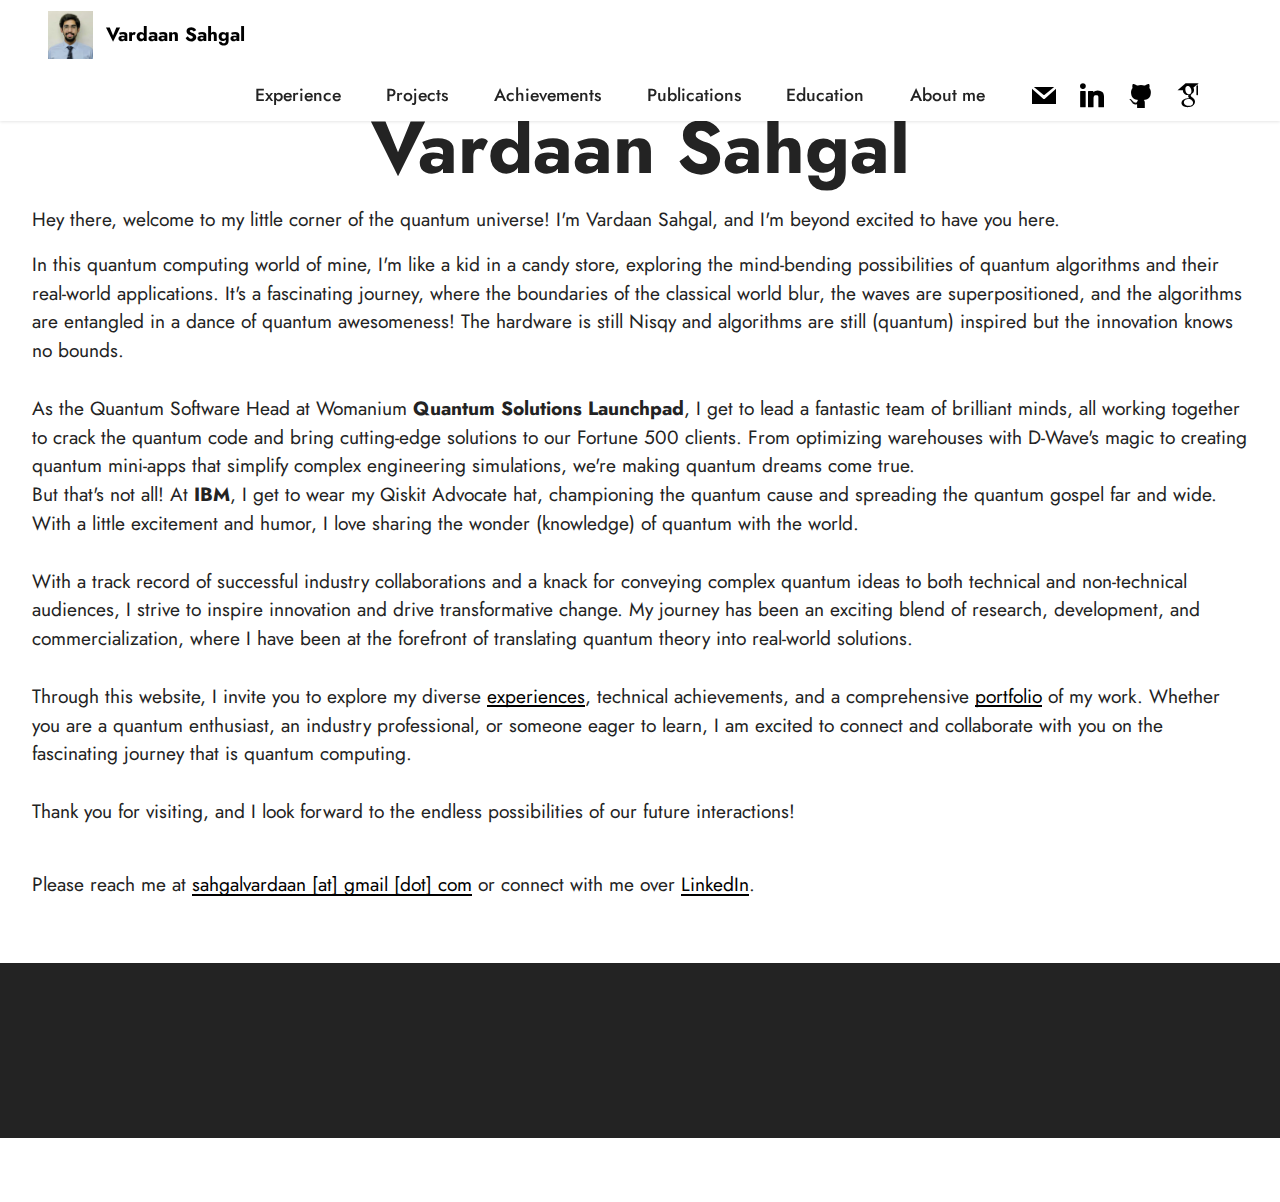
<file: index.html>
<!DOCTYPE html>
<html  >
<head>
<!-- Global site tag (gtag.js) - Google Analytics -->
<script async src="https://www.googletagmanager.com/gtag/js?id=G-34H044C26H"></script>
<script>
  window.dataLayer = window.dataLayer || [];
  function gtag(){dataLayer.push(arguments);}
  gtag('js', new Date());

  gtag('config', 'G-34H044C26H');
</script>
  
  <meta charset="UTF-8">
  <meta http-equiv="X-UA-Compatible" content="IE=edge">
  <meta name="generator" content="Vardaan Sahgal">
  <meta name="twitter:card" content="summary_large_image"/>
  <meta name="twitter:image:src" content="">
  <meta property="og:image" content="">
  <meta name="twitter:title" content="Home - Vardaan Sahgal">
  <meta name="viewport" content="width=device-width, initial-scale=1, minimum-scale=1">
  <link rel="shortcut icon" href="assets/images/var-pix-pro-128x137-1.png" type="image/x-icon">
  <meta name="description" content="Vardaan Sahgal
~ playing around with qubits while having coffee">
  
  
  <title>Home - Vardaan Sahgal</title>
  <link rel="stylesheet" href="assets/bootstrap/css/bootstrap.min.css">
  <link rel="stylesheet" href="assets/bootstrap/css/bootstrap-grid.min.css">
  <link rel="stylesheet" href="assets/bootstrap/css/bootstrap-reboot.min.css">
  <link rel="stylesheet" href="assets/animatecss/animate.css">
  <link rel="stylesheet" href="assets/dropdown/css/style.css">
  <link rel="stylesheet" href="assets/socicon/css/styles.css">
  <link rel="stylesheet" href="assets/theme/css/style.css">
  <link rel="preload" href="https://fonts.googleapis.com/css?family=Jost:100,200,300,400,500,600,700,800,900,100i,200i,300i,400i,500i,600i,700i,800i,900i&display=swap" as="style" onload="this.onload=null;this.rel='stylesheet'">
  <noscript><link rel="stylesheet" href="https://fonts.googleapis.com/css?family=Jost:100,200,300,400,500,600,700,800,900,100i,200i,300i,400i,500i,600i,700i,800i,900i&display=swap"></noscript>
  <link rel="preload" as="style" href="assets/mobirise/css/mbr-additional.css"><link rel="stylesheet" href="assets/mobirise/css/mbr-additional.css" type="text/css">
  
  
  
  
</head>
<body>
  
  <section data-bs-version="5.1" class="menu menu3 cid-sXiDDQ2paW" once="menu" id="menu3-0">
    
    <nav class="navbar navbar-dropdown navbar-fixed-top navbar-expand-lg">
        <div class="container-fluid">
            <div class="navbar-brand">
                <span class="navbar-logo">
                    <a href="https://sahgalvardaan.github.io/">
                        <img src="assets/images/var-pix-pro-96x103.jpg" alt="Vardaan" style="height: 3rem;">
                    </a>
                </span>
                <span class="navbar-caption-wrap"><a class="navbar-caption text-primary display-7" href="index.html">Vardaan Sahgal</a></span>
            </div>
            <button class="navbar-toggler" type="button" data-toggle="collapse" data-bs-toggle="collapse" data-target="#navbarSupportedContent" data-bs-target="#navbarSupportedContent" aria-controls="navbarNavAltMarkup" aria-expanded="false" aria-label="Toggle navigation">
                <div class="hamburger">
                    <span></span>
                    <span></span>
                    <span></span>
                    <span></span>
                </div>
            </button>
            <div class="collapse navbar-collapse" id="navbarSupportedContent">
                <ul class="navbar-nav nav-dropdown" data-app-modern-menu="true"><li class="nav-item"><a class="nav-link link text-black text-primary display-4" href="experience_vardaan-sahgal.html">Experience</a></li><li class="nav-item"><a class="nav-link link text-black text-primary display-4" href="projects_vardaan-sahgal.html">Projects</a></li><li class="nav-item"><a class="nav-link link text-black text-primary display-4" href="achievements_vardaan-sahgal.html">Achievements</a></li><li class="nav-item"><a class="nav-link link text-black text-primary display-4" href="publications_vardaan-sahgal.html">Publications</a>
                    </li><li class="nav-item"><a class="nav-link link text-black text-primary display-4" href="education_vardaan-sahgal.html">Education</a></li><li class="nav-item"><a class="nav-link link text-black text-primary display-4" href="index.html">
                            About me</a></li></ul>
                <div class="icons-menu">
                    <a class="iconfont-wrapper" href="mailto:sahgalvardaan@gmail.com">
                        <span class="p-2 mbr-iconfont socicon-mail socicon"></span>
                    </a>
                    <a class="iconfont-wrapper" href="https://linkedin.com/in/vardaansahgal" target="_blank">
                        <span class="p-2 mbr-iconfont socicon-linkedin socicon"></span>
                    </a>
                    <a class="iconfont-wrapper" href="https://github.com/Varary73" target="_blank">
                        <span class="p-2 mbr-iconfont socicon-github socicon"></span>
                    </a>
                    <a class="iconfont-wrapper" href="https://scholar.google.com/citations?user=hgm18O0AAAAJ&hl=en&oi=ao" target="_blank">
                        <span class="p-2 mbr-iconfont socicon-googlescholar socicon"></span>
                    </a>
                </div>
<!--                 <div class="navbar-buttons mbr-section-btn"><a class="btn btn-primary display-4" href="https://drive.google.com/file/d/1Yqm7i8s_O_Q6EkdOfMbMAXeSpDQ-w8fc/view?usp=sharing" target="_blank">Download CV</a></div> -->
            </div>
        </div>
    </nav>
</section>

<section data-bs-version="5.1" class="header7 cid-t6dbQ5OYQv mbr-fullscreen" id="header7-8">

    

    
    

    <div class="text-right container-fluid">
        <div class="row">
            <div class="col-12 col-lg-12">
                <center><h1 class="mbr-section-title mbr-fonts-style mb-3 display-1"><strong>Vardaan Sahgal</strong></h1></center>
                <p class="mbr-text mbr-fonts-style display-7">Hey there, welcome to my little corner of the quantum universe! I'm Vardaan Sahgal, and I'm beyond excited to have you here.<br><p>
                <p class="mbr-text mbr-fonts-style display-7">
                  In this quantum computing world of mine, I'm like a kid in a candy store, exploring the mind-bending possibilities of quantum algorithms and their real-world applications. It's a fascinating journey, where the boundaries of the classical world blur, the waves are superpositioned, and the algorithms are entangled in a dance of quantum awesomeness! The hardware is still Nisqy and algorithms are still (quantum) inspired but the innovation knows no bounds.
                  <br><br>
                  As the Quantum Software Head at Womanium <strong>Quantum Solutions Launchpad</strong>, I get to lead a fantastic team of brilliant minds, all working together to crack the quantum code and bring cutting-edge solutions to our Fortune 500 clients. From optimizing warehouses with D-Wave's magic to creating quantum mini-apps that simplify complex engineering simulations, we're making quantum dreams come true.
                  <br>
But that's not all! At <strong>IBM</strong>, I get to wear my Qiskit Advocate hat, championing the quantum cause and spreading the quantum gospel far and wide. With a little excitement and humor, I love sharing the wonder (knowledge) of quantum with the world.
                  <br><br>
                  With a track record of successful industry collaborations and a knack for conveying complex quantum ideas to both technical and non-technical audiences, I strive to inspire innovation and drive transformative change. My journey has been an exciting blend of research, development, and commercialization, where I have been at the forefront of translating quantum theory into real-world solutions.
                  <br><br>
                  Through this website, I invite you to explore my diverse <a href="experience_vardaan-sahgal.html" class="text-primary">experiences</a>, technical achievements, and a comprehensive <a href="projects_vardaan-sahgal.html" class="text-primary">portfolio</a> of my work. Whether you are a quantum enthusiast, an industry professional, or someone eager to learn, I am excited to connect and collaborate with you on the fascinating journey that is quantum computing.
                  <br><br>
                  Thank you for visiting, and I look forward to the endless possibilities of our future interactions!
                </p>
              <p class="mbr-text mbr-fonts-style display-7"><!--I am a physics master's student and a passionate <a href="https://www.credly.com/badges/6019c258-8a96-4806-8ba0-e0aa4300d774/public_url" class="text-primary" target="_blank">IBM Qiskit advocate</a>, with a focus on theoretical and software research in quantum information theory and quantum computing. 
                  I have gained hands-on experience through research internships at <a href="experience_vardaan-sahgal.html" class="text-primary">TCS, IISER Kolkata, QWorld, and Artificial Brain Technology</a>, as well as teaching experience as a <a href="experience_vardaan-sahgal.html" class="text-primary">TA at IIT Delhi and a Subject Matter Expert at MIT</a>. 
                  My interests extend to community engagement through organizing hackathons and educational programs at <a href="experience_vardaan-sahgal.html" class="text-primary">Womanium Quantum and qBraid</a>. 
                  With a wealth of <a href="projects_vardaan-sahgal.html" class="text-primary">projects and collaborations</a> under my belt, I am constantly pushing the boundaries in the field of quantum computing. 
                  When I'm not working, you can find me playing football, basketball, watching movies, participating in debates, and contributing to open-source development. 
                  Join me in exploring the exciting world of quantum computing on my portfolio website.
                  <br>
              
                  <br>Thanks so much for taking a moment to learn more about me.&nbsp;<br>-->
                  <br>Please reach me at <a href="mailto:sahgalvardaan@gmail.com" class="text-primary">sahgalvardaan [at] gmail [dot] com</a> or connect with me over <a href="https://linkedin.com/in/vardaansahgal" target="_blank" class="text-primary">LinkedIn</a>.<br>
                </p>
<!--                 <div class="mbr-section-btn mt-3"><a class="btn btn-primary display-4" href="https://drive.google.com/file/d/1Yqm7i8s_O_Q6EkdOfMbMAXeSpDQ-w8fc/view?usp=sharing" target="_blank">Download CV</a></div> -->
            </div>
        </div>
    </div>
</section>

<section data-bs-version="5.1" class="footer3 cid-t8mchquM8E" once="footers" id="footer3-x">

    

    

    <div class="container">
        <div class="media-container-row align-center mbr-white">
            <div class="row row-links">
                <ul class="foot-menu">
                    
                    
                    
                    
                    
                <li class="foot-menu-item mbr-fonts-style display-7"><a href="index.html#header7-8" class="text-white">About me</a></li><li class="foot-menu-item mbr-fonts-style display-7"><a href="education_vardaan-sahgal.html" class="text-white">Education</a></li><li class="foot-menu-item mbr-fonts-style display-7"><a href="experience_vardaan-sahgal.html" class="text-white">Experience</a></li><li class="foot-menu-item mbr-fonts-style display-7"><a href="achievements_vardaan-sahgal.html" class="text-white">Achievements</a></li><li class="foot-menu-item mbr-fonts-style display-7"><a href="projects_vardaan-sahgal.html" class="text-white">Projects</a></li><li class="foot-menu-item mbr-fonts-style display-7"><a href="publications_vardaan-sahgal.html" class="text-white">Publications</a></li></ul>
            </div>
            <div class="row social-row">
                <div class="social-list align-right pb-2">
                    
                    
                    
                    
                    
                    
                <div class="soc-item">
                        <a href="mailto:sahgalvardaan@gmail.com">
                            <span class="mbr-iconfont mbr-iconfont-social socicon-mail socicon"></span>
                        </a>
                    </div><div class="soc-item">
                        <a href="https://linkedin.com/in/vardaansahgal" target="_blank">
                            <span class="mbr-iconfont mbr-iconfont-social socicon-linkedin socicon"></span>
                        </a>
                    </div><div class="soc-item">
                        <a href="https://github.com/Varary73" target="_blank">
                            <span class="mbr-iconfont mbr-iconfont-social socicon-github socicon"></span>
                        </a>
                    </div><div class="soc-item">
                        <a href="https://scholar.google.com/citations?user=hgm18O0AAAAJ&hl=en&oi=ao" target="_blank">
                            <span class="mbr-iconfont mbr-iconfont-social socicon-googlescholar socicon"></span>
                        </a>
                    </div></div>
            </div>
            <div class="row row-copirayt">
                <p class="mbr-text mb-0 mbr-fonts-style mbr-white align-center display-7">
                    - - Vardaan Sahgal - -</p>
            </div>
        </div>
    </div>
</section><section class="display-7" style="padding: 0;align-items: center;justify-content: center;flex-wrap: wrap;    align-content: center;display: flex;position: relative;height: 4rem;"><a href="https://mobiri.se/694085" style="flex: 1 1;height: 4rem;position: absolute;width: 100%;z-index: 1;"><img alt="" style="height: 4rem;" src="[data-uri]"></a><p style="margin: 0;text-align: center;" class="display-7"> &#8204;</p><a style="z-index:1" href="https://mobirise.com"> </a></section><script src="assets/bootstrap/js/bootstrap.bundle.min.js"></script>  <script src="assets/smoothscroll/smooth-scroll.js"></script>  <script src="assets/ytplayer/index.js"></script>  <script src="assets/dropdown/js/navbar-dropdown.js"></script>  <script src="assets/theme/js/script.js"></script>  
  
  
 <div id="scrollToTop" class="scrollToTop mbr-arrow-up"><a style="text-align: center;"><i class="mbr-arrow-up-icon mbr-arrow-up-icon-cm cm-icon cm-icon-smallarrow-up"></i></a></div>
    <input name="animation" type="hidden">
  </body>
</html>
</file>
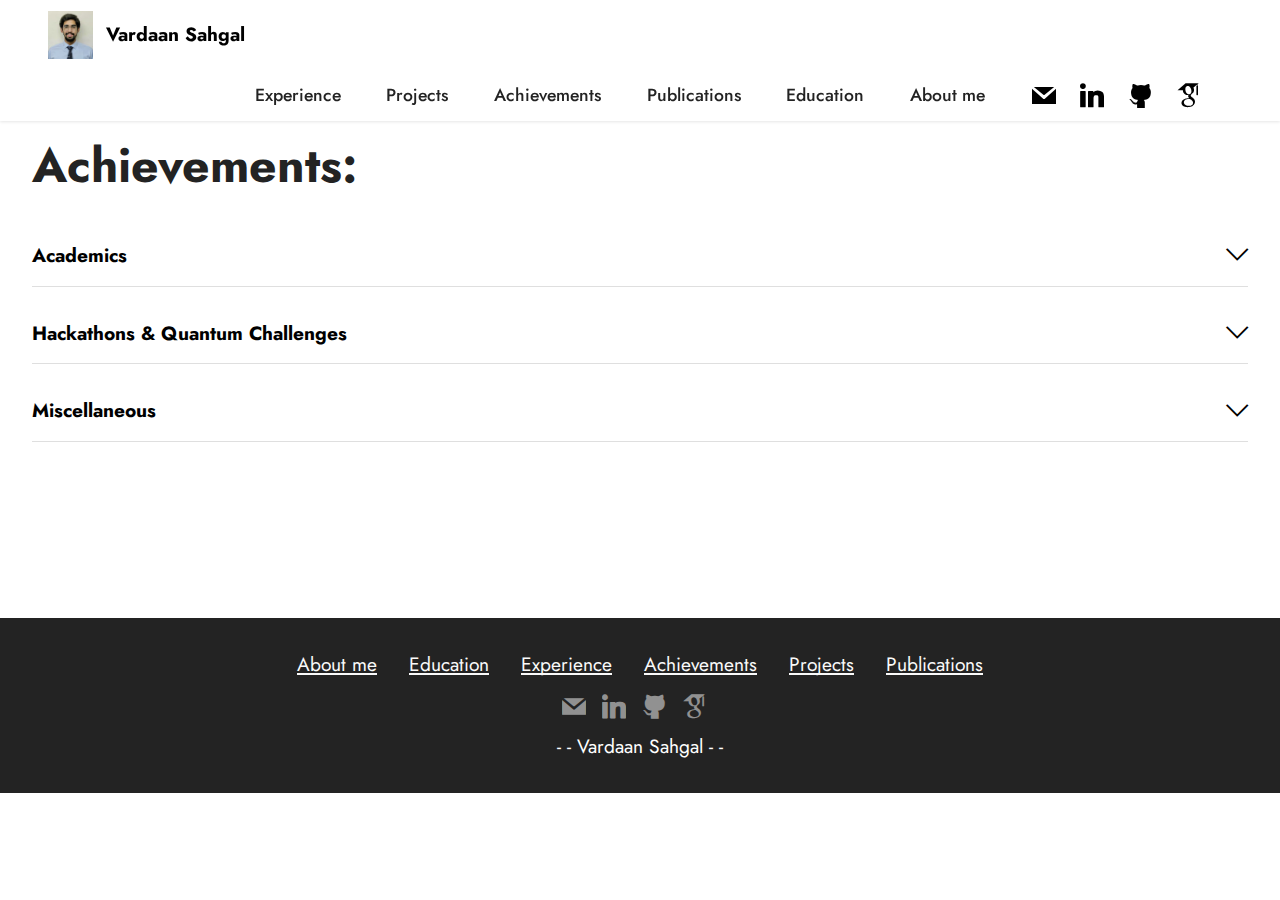
<file: achievements_vardaan-sahgal.html>
<!DOCTYPE html>
<html  >
<head>
<!-- Global site tag (gtag.js) - Google Analytics -->
<script async src="https://www.googletagmanager.com/gtag/js?id=G-34H044C26H"></script>
<script>
  window.dataLayer = window.dataLayer || [];
  function gtag(){dataLayer.push(arguments);}
  gtag('js', new Date());

  gtag('config', 'G-34H044C26H');
</script>
  
  <meta charset="UTF-8">
  <meta http-equiv="X-UA-Compatible" content="IE=edge">
  <meta name="generator" content="Mobirise v5.6.8, mobirise.com">
  <meta name="twitter:card" content="summary_large_image"/>
  <meta name="twitter:image:src" content="">
  <meta property="og:image" content="">
  <meta name="twitter:title" content="Achievements - Vardaan Sahgal">
  <meta name="viewport" content="width=device-width, initial-scale=1, minimum-scale=1">
  <link rel="shortcut icon" href="assets/images/var-pix-pro-128x137-1.png" type="image/x-icon">
  <meta name="description" content="Achievements - Vardaan Sahgal">
  
  
  <title>Achievements - Vardaan Sahgal</title>
  <link rel="stylesheet" href="assets/web/assets/mobirise-icons2/mobirise2.css">
  <link rel="stylesheet" href="assets/web/assets/mobirise-icons/mobirise-icons.css">
  <link rel="stylesheet" href="assets/bootstrap/css/bootstrap.min.css">
  <link rel="stylesheet" href="assets/bootstrap/css/bootstrap-grid.min.css">
  <link rel="stylesheet" href="assets/bootstrap/css/bootstrap-reboot.min.css">
  <link rel="stylesheet" href="assets/animatecss/animate.css">
  <link rel="stylesheet" href="assets/dropdown/css/style.css">
  <link rel="stylesheet" href="assets/socicon/css/styles.css">
  <link rel="stylesheet" href="assets/theme/css/style.css">
  <link rel="preload" href="https://fonts.googleapis.com/css?family=Jost:100,200,300,400,500,600,700,800,900,100i,200i,300i,400i,500i,600i,700i,800i,900i&display=swap" as="style" onload="this.onload=null;this.rel='stylesheet'">
  <noscript><link rel="stylesheet" href="https://fonts.googleapis.com/css?family=Jost:100,200,300,400,500,600,700,800,900,100i,200i,300i,400i,500i,600i,700i,800i,900i&display=swap"></noscript>
  <link rel="preload" as="style" href="assets/mobirise/css/mbr-additional.css"><link rel="stylesheet" href="assets/mobirise/css/mbr-additional.css" type="text/css">
  
  
  
  
</head>
<body>
  
  <section data-bs-version="5.1" class="menu menu3 cid-sXiDDQ2paW" once="menu" id="menu3-o">
    
    <nav class="navbar navbar-dropdown navbar-fixed-top navbar-expand-lg">
        <div class="container-fluid">
            <div class="navbar-brand">
                <span class="navbar-logo">
                    <a href="https://sahgalvardaan.github.io/">
                        <img src="assets/images/var-pix-pro-96x103.jpg" alt="Vardaan" style="height: 3rem;">
                    </a>
                </span>
                <span class="navbar-caption-wrap"><a class="navbar-caption text-primary display-7" href="index.html">Vardaan Sahgal</a></span>
            </div>
            <button class="navbar-toggler" type="button" data-toggle="collapse" data-bs-toggle="collapse" data-target="#navbarSupportedContent" data-bs-target="#navbarSupportedContent" aria-controls="navbarNavAltMarkup" aria-expanded="false" aria-label="Toggle navigation">
                <div class="hamburger">
                    <span></span>
                    <span></span>
                    <span></span>
                    <span></span>
                </div>
            </button>
            <div class="collapse navbar-collapse" id="navbarSupportedContent">
                <ul class="navbar-nav nav-dropdown" data-app-modern-menu="true"><li class="nav-item"><a class="nav-link link text-black text-primary display-4" href="experience_vardaan-sahgal.html">Experience</a></li><li class="nav-item"><a class="nav-link link text-black text-primary display-4" href="projects_vardaan-sahgal.html">Projects</a></li><li class="nav-item"><a class="nav-link link text-black text-primary display-4" href="achievements_vardaan-sahgal.html">Achievements</a></li><li class="nav-item"><a class="nav-link link text-black text-primary display-4" href="publications_vardaan-sahgal.html">Publications</a>
                    </li><li class="nav-item"><a class="nav-link link text-black text-primary display-4" href="education_vardaan-sahgal.html">Education</a></li><li class="nav-item"><a class="nav-link link text-black text-primary display-4" href="index.html">
                            About me</a></li></ul>
                <div class="icons-menu">
                    <a class="iconfont-wrapper" href="mailto:sahgalvardaan@gmail.com">
                        <span class="p-2 mbr-iconfont socicon-mail socicon"></span>
                    </a>
                    <a class="iconfont-wrapper" href="https://linkedin.com/in/vardaansahgal" target="_blank">
                        <span class="p-2 mbr-iconfont socicon-linkedin socicon"></span>
                    </a>
                    <a class="iconfont-wrapper" href="https://github.com/Varary73" target="_blank">
                        <span class="p-2 mbr-iconfont socicon-github socicon"></span>
                    </a>
                    <a class="iconfont-wrapper" href="https://scholar.google.com/citations?user=hgm18O0AAAAJ&hl=en&oi=ao" target="_blank">
                        <span class="p-2 mbr-iconfont socicon-googlescholar socicon"></span>
                    </a>
                </div>
<!--                 <div class="navbar-buttons mbr-section-btn"><a class="btn btn-primary display-4" href="https://drive.google.com/file/d/1Yqm7i8s_O_Q6EkdOfMbMAXeSpDQ-w8fc/view?usp=sharing" target="_blank">Download CV</a></div> -->
            </div>
        </div>
    </nav>
</section>

<section data-bs-version="5.1" class="content16 cid-t8lUDwOIxe" id="content16-r">

    

    
    
    <div class="container-fluid">
        <div class="row justify-content-center">
            <div class="col-12 col-md-12">
                <div class="mbr-section-head align-center mb-4">
                    <h3 class="mbr-section-title mb-0 mbr-fonts-style display-2">
                        <strong>Achievements:</strong></h3>
                    
                </div>
                <div id="bootstrap-accordion_17" class="panel-group accordionStyles accordion" role="tablist" aria-multiselectable="true">
                    <div class="card mb-3">
                        <div class="card-header" role="tab" id="headingOne">
                            <a role="button" class="panel-title collapsed" data-toggle="collapse" data-bs-toggle="collapse" data-core="" href="#collapse1_17" aria-expanded="false" aria-controls="collapse1">
                                <h6 class="panel-title-edit mbr-fonts-style mb-0 display-7"><strong>Academics</strong></h6>
                                <span class="sign mbr-iconfont mbri-arrow-down"></span>
                            </a>
                        </div>
                        <div id="collapse1_17" class="panel-collapse noScroll collapse" role="tabpanel" aria-labelledby="headingOne" data-parent="#accordion" data-bs-parent="#bootstrap-accordion_17">
                            <div class="panel-body">
                                <p class="mbr-fonts-style panel-text display-4">
                                  1st Position, University level Annual examinations 2020‑21 ~~ BCAS, University of Delhi<br>
                                  <a href="https://drive.google.com/file/d/1R_oMQBoRCw27G-qGukkYjypUpZWwP57s/view?usp=sharing" class="text-primary" target="_blank">1st Position, University level Annual examinations 2019‑20</a> ~~ BCAS, University of Delhi<br>
                                  <a href="https://drive.google.com/file/d/1jAzpU6mqzq5q6LDfne9b-UM6Y6uZs_kK/view?usp=sharing" class="text-primary" target="_blank">Certificate of Merit, All India Secondary School Examinations</a> ~~ CBSE<br>
                                  Certificate of Merit, Excellence in academics for 10 consecutive years ~~ Delhi Public School ‑ Vasant Kunj
                                </p>
                            </div>
                        </div>
                    </div>
                    <div class="card mb-3">
                        <div class="card-header" role="tab" id="headingOne">
                            <a role="button" class="panel-title collapsed" data-toggle="collapse" data-bs-toggle="collapse" data-core="" href="#collapse2_17" aria-expanded="false" aria-controls="collapse2">
                                <h6 class="panel-title-edit mbr-fonts-style mb-0 display-7"><strong>Hackathons &amp; Quantum Challenges</strong></h6>
                                <span class="sign mbr-iconfont mbri-arrow-down"></span>
                            </a>
                        </div>
                        <div id="collapse2_17" class="panel-collapse noScroll collapse" role="tabpanel" aria-labelledby="headingOne" data-parent="#accordion" data-bs-parent="#bootstrap-accordion_17">
                            <div class="panel-body">
                                <p class="mbr-fonts-style panel-text display-4">
                                  <a href="https://drive.google.com/file/d/1PFWgr6j3xKFIqbPPoNIBN1blrXYzOosQ/view?usp=sharing" class="text-primary" target="_blank">Unitary Hack 2022</a> ~~ Unitary Fund<br>
                                  <a href="https://www.credly.com/badges/ec861a1c-af46-4754-aaa5-a149e1d44b58/public_url" class="text-primary" target="_blank">Advanced Achievement, IBM Quantum Challenge ‑ Spring 2022</a> ~~ IBM<br>
                                  <a href="https://youtu.be/dAwyQvCs0g4" class="text-primary" target="_blank">2nd Place, Q‑munity Hack‑Q‑Thon 2022</a> ~~ Q‑munity<br>
                                  <a href="https://www.quantumcoalition.io/winners-2022" class="text-primary" target="_blank">1st Place, Microsoft Azure Quantum Challenge ‑ QC Hack 2022</a> ~~ Quantum Coalition<br>
                                  <a href="https://drive.google.com/file/d/19gyF_JM3P85ijcG36nNjpUHBqe1uCrk3/view?usp=sharing" class="text-primary" target="_blank">Project Completion, iQuHACK 2022</a> ~~ MIT<br>
                                  <a href="https://www.credly.com/badges/7a34e1ec-54cd-4e93-b0a0-f172c322e26d/public_url" class="text-primary" target="_blank">IBM Certified Associate Developer, Quantum Computation using Qiskit</a> ~~ IBM<br>
                                  <a href="https://www.credly.com/badges/5e190717-c0a0-4115-9ec8-4bfc70429456/public_url" class="text-primary" target="_blank">Advanced Achievement, IBM Quantum Challenge ‑ Fall 2021</a> ~~ IBM<br>
                                  <a href="https://drive.google.com/file/d/1BhU-gRLFwvpe-qMsgdmRwtkIYA2Qpv9Y/view?usp=sharing" class="text-primary" target="_blank">Commuity Choice Award, Qiskit Global Hackathon 2021</a> ~~ IBM<br>
                                  <a href="https://drive.google.com/file/d/1APPmrAgYfAgasxj6XTrmTNn_YVWedkp-/view?usp=sharing" class="text-primary" target="_blank">2nd Place, Qiskit Fall Fest 2021</a> ~~ IBM<br>
                                  <a href="https://drive.google.com/file/d/1pQZi29Q-DvffW3QaDzbIdZg9rLygnmGH/view?usp=sharing" class="text-primary" target="_blank">Project Completion Excellence, Qiskit Fall Fest 2021</a> ~~ IBM<br>
                                  <a href="https://drive.google.com/file/d/1NxGIrXYRKXiG1Ps5QLQzSLgCn7TWFhxI/view?usp=sharing" class="text-primary" target="_blank">Best JavaScript Project, Quantum Games Hackathon 2021</a> ~~ Quantum AI Foundation<br>
                                  <a href="https://www.credly.com/badges/adeb9994-ca5e-46cb-904f-9bc2e24f223b/public_url" class="text-primary" target="_blank">Advanced Achievement, IBM Quantum Challenge ‑ Africa</a> ~~ IBM<br>
                                  <a href="https://drive.google.com/file/d/1-omMS72RHWHudi2LTiDuGkzPuVCuIWqz/view?usp=sharing" class="text-primary" target="_blank">Finalist, IEEE Services Hackathon 2021</a> ~~ IEEE
                                </p>
                            </div>
                        </div>
                    </div>
                    <div class="card mb-3">
                        <div class="card-header" role="tab" id="headingOne">
                            <a role="button" class="panel-title collapsed" data-toggle="collapse" data-bs-toggle="collapse" data-core="" href="#collapse3_17" aria-expanded="false" aria-controls="collapse3">
                                <h6 class="panel-title-edit mbr-fonts-style mb-0 display-7"><strong>Miscellaneous</strong></h6>
                                <span class="sign mbr-iconfont mbri-arrow-down"></span>
                            </a>
                        </div>
                        <div id="collapse3_17" class="panel-collapse noScroll collapse" role="tabpanel" aria-labelledby="headingOne" data-parent="#accordion" data-bs-parent="#bootstrap-accordion_17">
                            <div class="panel-body">
                                <p class="mbr-fonts-style panel-text display-4">
                                  <a href="https://drive.google.com/file/d/10-ciMLQyUoMff5YXHHuV5Xth3fWdGZLG/view?usp=sharing" class="text-primary" target="_blank">Football</a><br>
                                  <a href="https://drive.google.com/file/d/1Tq8jty_m0NttuNi-pEVxbGKgHmWv1Ksi/view?usp=sharing" class="text-primary" target="_blank">Basketball</a><br>
                                  <a href="https://drive.google.com/file/d/1du-7GZBASXjNRYR1Ls_MMxja4tjmTULn/view?usp=sharing" class="text-primary" target="_blank">Debate</a>
                                </p>
                            </div>
                        </div>
                    </div>
                    
                    
                    
                </div>
            </div>
        </div>
    </div>
</section>

<section data-bs-version="5.1" class="footer3 cid-t8mchquM8E" once="footers" id="footer3-x">

    

    

    <div class="container">
        <div class="media-container-row align-center mbr-white">
            <div class="row row-links">
                <ul class="foot-menu">
                    
                    
                    
                    
                    
                <li class="foot-menu-item mbr-fonts-style display-7"><a href="index.html#header7-8" class="text-white">About me</a></li><li class="foot-menu-item mbr-fonts-style display-7"><a href="education_vardaan-sahgal.html" class="text-white">Education</a></li><li class="foot-menu-item mbr-fonts-style display-7"><a href="experience_vardaan-sahgal.html" class="text-white">Experience</a></li><li class="foot-menu-item mbr-fonts-style display-7"><a href="achievements_vardaan-sahgal.html" class="text-white">Achievements</a></li><li class="foot-menu-item mbr-fonts-style display-7"><a href="projects_vardaan-sahgal.html" class="text-white">Projects</a></li><li class="foot-menu-item mbr-fonts-style display-7"><a href="publications_vardaan-sahgal.html" class="text-white">Publications</a></li></ul>
            </div>
            <div class="row social-row">
                <div class="social-list align-right pb-2">
                    
                    
                    
                    
                    
                    
                <div class="soc-item">
                        <a href="mailto:sahgalvardaan@gmail.com">
                            <span class="mbr-iconfont mbr-iconfont-social socicon-mail socicon"></span>
                        </a>
                    </div><div class="soc-item">
                        <a href="https://linkedin.com/in/vardaansahgal" target="_blank">
                            <span class="mbr-iconfont mbr-iconfont-social socicon-linkedin socicon"></span>
                        </a>
                    </div><div class="soc-item">
                        <a href="https://github.com/Varary73" target="_blank">
                            <span class="mbr-iconfont mbr-iconfont-social socicon-github socicon"></span>
                        </a>
                    </div><div class="soc-item">
                        <a href="https://scholar.google.com/citations?user=hgm18O0AAAAJ&hl=en&oi=ao" target="_blank">
                            <span class="mbr-iconfont mbr-iconfont-social socicon-googlescholar socicon"></span>
                        </a>
                    </div></div>
            </div>
            <div class="row row-copirayt">
                <p class="mbr-text mb-0 mbr-fonts-style mbr-white align-center display-7">
                    - - Vardaan Sahgal - -</p>
            </div>
        </div>
    </div>
</section><section class="display-7" style="padding: 0;align-items: center;justify-content: center;flex-wrap: wrap;    align-content: center;display: flex;position: relative;height: 4rem;"><a href="https://mobiri.se/694085" style="flex: 1 1;height: 4rem;position: absolute;width: 100%;z-index: 1;"><img alt="" style="height: 4rem;" src="[data-uri]"></a><p style="margin: 0;text-align: center;" class="display-7"> &#8204;</p><a style="z-index:1" href="https://mobirise.com/website-maker.html"></a></section><script src="assets/bootstrap/js/bootstrap.bundle.min.js"></script>  <script src="assets/smoothscroll/smooth-scroll.js"></script>  <script src="assets/ytplayer/index.js"></script>  <script src="assets/dropdown/js/navbar-dropdown.js"></script>  <script src="assets/mbr-switch-arrow/mbr-switch-arrow.js"></script>  <script src="assets/theme/js/script.js"></script>  
  
  
 <div id="scrollToTop" class="scrollToTop mbr-arrow-up"><a style="text-align: center;"><i class="mbr-arrow-up-icon mbr-arrow-up-icon-cm cm-icon cm-icon-smallarrow-up"></i></a></div>
    <input name="animation" type="hidden">
  </body>
</html>
</file>
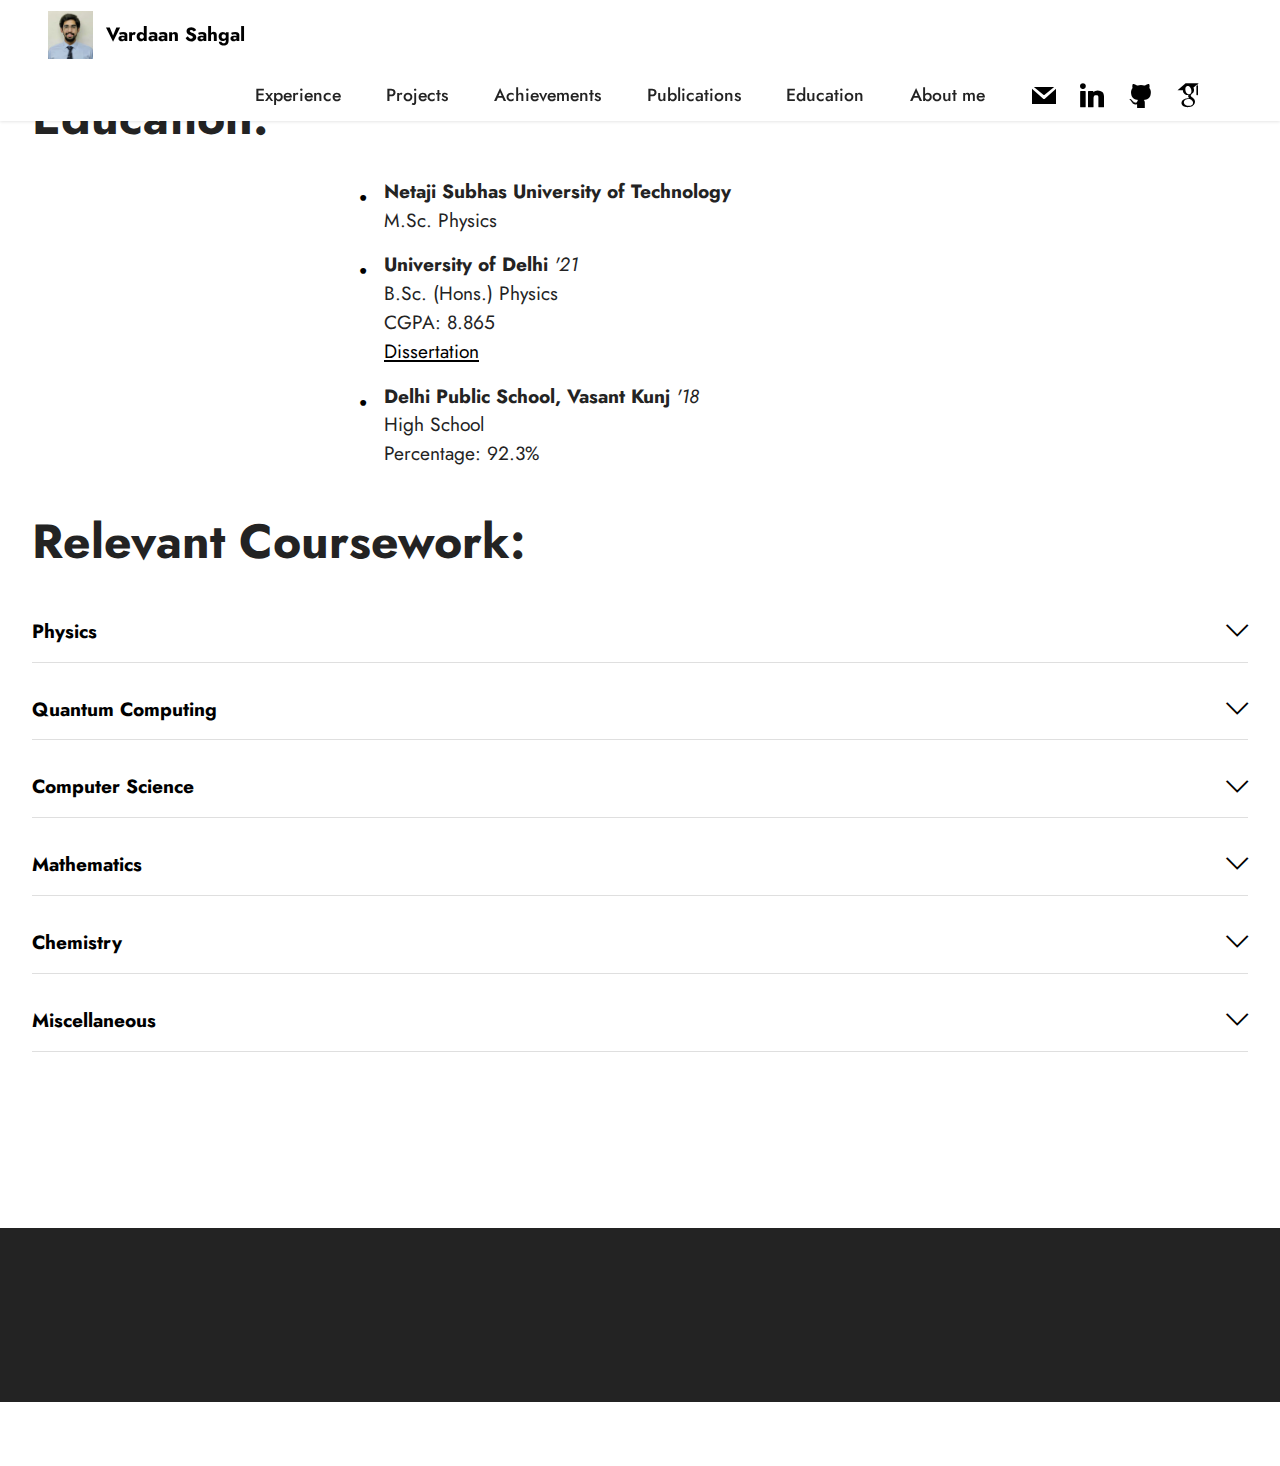
<file: education_vardaan-sahgal.html>
<!DOCTYPE html>
<html  >
<head>
<!-- Global site tag (gtag.js) - Google Analytics -->
<script async src="https://www.googletagmanager.com/gtag/js?id=G-34H044C26H"></script>
<script>
  window.dataLayer = window.dataLayer || [];
  function gtag(){dataLayer.push(arguments);}
  gtag('js', new Date());

  gtag('config', 'G-34H044C26H');
</script>
  
  <meta charset="UTF-8">
  <meta http-equiv="X-UA-Compatible" content="IE=edge">
  <meta name="generator" content="Mobirise v5.6.8, mobirise.com">
  <meta name="twitter:card" content="summary_large_image"/>
  <meta name="twitter:image:src" content="">
  <meta property="og:image" content="">
  <meta name="twitter:title" content="Education - Vardaan Sahgal">
  <meta name="viewport" content="width=device-width, initial-scale=1, minimum-scale=1">
  <link rel="shortcut icon" href="assets/images/var-pix-pro-128x137-1.png" type="image/x-icon">
  <meta name="description" content="Education - Vardaan Sahgal">
  
  
  <title>Education - Vardaan Sahgal</title>
  <link rel="stylesheet" href="assets/web/assets/mobirise-icons2/mobirise2.css">
  <link rel="stylesheet" href="assets/web/assets/mobirise-icons/mobirise-icons.css">
  <link rel="stylesheet" href="assets/bootstrap/css/bootstrap.min.css">
  <link rel="stylesheet" href="assets/bootstrap/css/bootstrap-grid.min.css">
  <link rel="stylesheet" href="assets/bootstrap/css/bootstrap-reboot.min.css">
  <link rel="stylesheet" href="assets/animatecss/animate.css">
  <link rel="stylesheet" href="assets/dropdown/css/style.css">
  <link rel="stylesheet" href="assets/socicon/css/styles.css">
  <link rel="stylesheet" href="assets/theme/css/style.css">
  <link rel="preload" href="https://fonts.googleapis.com/css?family=Jost:100,200,300,400,500,600,700,800,900,100i,200i,300i,400i,500i,600i,700i,800i,900i&display=swap" as="style" onload="this.onload=null;this.rel='stylesheet'">
  <noscript><link rel="stylesheet" href="https://fonts.googleapis.com/css?family=Jost:100,200,300,400,500,600,700,800,900,100i,200i,300i,400i,500i,600i,700i,800i,900i&display=swap"></noscript>
  <link rel="preload" as="style" href="assets/mobirise/css/mbr-additional.css"><link rel="stylesheet" href="assets/mobirise/css/mbr-additional.css" type="text/css">
  
  
  
  
</head>
<body>
  
  <section data-bs-version="5.1" class="menu menu3 cid-sXiDDQ2paW" once="menu" id="menu3-9">
    
    <nav class="navbar navbar-dropdown navbar-fixed-top navbar-expand-lg">
        <div class="container-fluid">
            <div class="navbar-brand">
                <span class="navbar-logo">
                    <a href="https://sahgalvardaan.github.io/">
                        <img src="assets/images/var-pix-pro-96x103.jpg" alt="Vardaan" style="height: 3rem;">
                    </a>
                </span>
                <span class="navbar-caption-wrap"><a class="navbar-caption text-primary display-7" href="index.html">Vardaan Sahgal</a></span>
            </div>
            <button class="navbar-toggler" type="button" data-toggle="collapse" data-bs-toggle="collapse" data-target="#navbarSupportedContent" data-bs-target="#navbarSupportedContent" aria-controls="navbarNavAltMarkup" aria-expanded="false" aria-label="Toggle navigation">
                <div class="hamburger">
                    <span></span>
                    <span></span>
                    <span></span>
                    <span></span>
                </div>
            </button>
            <div class="collapse navbar-collapse" id="navbarSupportedContent">
                <ul class="navbar-nav nav-dropdown" data-app-modern-menu="true"><li class="nav-item"><a class="nav-link link text-black text-primary display-4" href="experience_vardaan-sahgal.html">Experience</a></li><li class="nav-item"><a class="nav-link link text-black text-primary display-4" href="projects_vardaan-sahgal.html">Projects</a></li><li class="nav-item"><a class="nav-link link text-black text-primary display-4" href="achievements_vardaan-sahgal.html">Achievements</a></li><li class="nav-item"><a class="nav-link link text-black text-primary display-4" href="publications_vardaan-sahgal.html">Publications</a>
                    </li><li class="nav-item"><a class="nav-link link text-black text-primary display-4" href="education_vardaan-sahgal.html">Education</a></li><li class="nav-item"><a class="nav-link link text-black text-primary display-4" href="index.html">
                            About me</a></li></ul>
                <div class="icons-menu">
                    <a class="iconfont-wrapper" href="mailto:sahgalvardaan@gmail.com">
                        <span class="p-2 mbr-iconfont socicon-mail socicon"></span>
                    </a>
                    <a class="iconfont-wrapper" href="https://linkedin.com/in/vardaansahgal" target="_blank">
                        <span class="p-2 mbr-iconfont socicon-linkedin socicon"></span>
                    </a>
                    <a class="iconfont-wrapper" href="https://github.com/Varary73" target="_blank">
                        <span class="p-2 mbr-iconfont socicon-github socicon"></span>
                    </a>
                    <a class="iconfont-wrapper" href="https://scholar.google.com/citations?user=hgm18O0AAAAJ&hl=en&oi=ao" target="_blank">
                        <span class="p-2 mbr-iconfont socicon-googlescholar socicon"></span>
                    </a>
                </div>
<!--                 <div class="navbar-buttons mbr-section-btn"><a class="btn btn-primary display-4" href="https://drive.google.com/file/d/1Yqm7i8s_O_Q6EkdOfMbMAXeSpDQ-w8fc/view?usp=sharing" target="_blank">Download CV</a></div> -->
            </div>
        </div>
    </nav>
</section>

<section data-bs-version="5.1" class="content13 cid-t6dqrcbIfW" id="content13-f">
    

    
    
    <div class="container-fluid">
        <div class="row justify-content-center">
            <div class="col-md-12 col-lg-12">
                <h3 class="mbr-section-title mbr-fonts-style mb-4 display-2">
                    <strong>Education:</strong></h3>
            </div>
        </div>
        <div class="row justify-content-center">
            <div class="col-md-12 col-lg-12">
                <div class="row justify-content-center">
                    <div class="col-12 col-lg-6">
                        <ul class="list mbr-fonts-style display-7">
                            <li><strong>Netaji Subhas University of Technology<br></strong>M.Sc. Physics<br></li>
                            <li><strong>University of Delhi </strong><em>'21</em><br>B.Sc. (Hons.) Physics<br>CGPA: 8.865<br><a href="https://drive.google.com/file/d/1Luw1aeSzfRVWMeNmuAS6mMC1WcrLbPAM/view?usp=sharing" class="text-primary" target="_blank">Dissertation</a></li>
                            <li><strong>Delhi Public School, Vasant Kunj </strong><em>'18</em><br>High School<br>Percentage: 92.3%</li>
                        </ul>
                    </div>
                    
                </div>
            </div>
        </div>
    </div>
</section>

<section data-bs-version="5.1" class="content16 cid-t6doAw9SPE" id="content16-c">

    

    
    
    <div class="container-fluid">
        <div class="row justify-content-center">
            <div class="col-12 col-md-12">
                <div class="mbr-section-head align-center mb-4">
                    <h3 class="mbr-section-title mb-0 mbr-fonts-style display-2">
                        <strong>Relevant Coursework:</strong></h3>
                    
                </div>
                <div id="bootstrap-accordion_14" class="panel-group accordionStyles accordion" role="tablist" aria-multiselectable="true">
                    <div class="card mb-3">
                        <div class="card-header" role="tab" id="headingOne">
                            <a role="button" class="panel-title collapsed" data-toggle="collapse" data-bs-toggle="collapse" data-core="" href="#collapse1_14" aria-expanded="false" aria-controls="collapse1">
                                <h6 class="panel-title-edit mbr-fonts-style mb-0 display-7"><strong>Physics</strong></h6>
                                <span class="sign mbr-iconfont mbri-arrow-down"></span>
                            </a>
                        </div>
                        <div id="collapse1_14" class="panel-collapse noScroll collapse" role="tabpanel" aria-labelledby="headingOne" data-parent="#accordion" data-bs-parent="#bootstrap-accordion_14">
                            <div class="panel-body">
                                <p class="mbr-fonts-style panel-text display-4"><strong>Graduate Courses (M.Sc.@NSUT) -&nbsp;</strong><br>Quantum Mechanics ; Statistical Mechanics ; Electronics &amp; Communication ; Nano Science &amp; Technology ; Mathematical Physics ; Classical Mechanics ; Solid State Physics<br><br><strong>Undergraduate Courses (B.Sc.@DU) -&nbsp;</strong><br>Mathematical Physics ; Advanced Mathematical Physics ; Mechanics ; Electricity &amp; Magnetism ; Wave &amp; Optics ; Thermal Physics ; Digital Systems &amp; Applications ; Computational Physics Skills ; Elements of Modern Physics ; Analog Systems &amp; Applications ; Applied Optics ; Quantum Mechanics &amp; Applications ; Solid State Physics ; Nuclear &amp; Particle Physics ; Electromagnetic Theory ; Statistical Mechanics; Nano Materials &amp; Applications<br><br><a href="https://drive.google.com/file/d/18dbmUQheA0yZE_gaNA2LBtel8__HUtK6/view?usp=sharing" class="text-primary" target="_blank">Nano‑materials Virtual Lab Training and Applications</a> ... @ NEAT, University of Delhi<br><a href="https://drive.google.com/file/d/15BDn2F5Q3e0XAzeex_nKU1XFKvsxya-j/view?usp=sharing" class="text-primary" target="_blank">Virtual Lecture Workshop on Recent Developments in Classical, Quantum, and Condensed Matter Physics</a> ... @ IAS, National College ‑ Trichy<br><a href="https://drive.google.com/file/d/1IUyqDDA3oSoGpf9kSqk9pxr1yDUbeVbl/view?usp=sharing" class="text-primary" target="_blank">Astrophysics Asia Winter School 2022</a> ... @ Sokendai&nbsp;(Graduate University for Advanced Studies)<br><a href="https://drive.google.com/file/d/1kvOfsSmZ3RB0fejOUaGYIYJgwNS1X2QQ/view?usp=sharing" class="text-primary" target="_blank">Astronomy and Astrophysics School 2021</a>&nbsp;... @ IIST<br><a href="https://drive.google.com/file/d/1q7E2oHIRmJc5EriXNkc8xA80f5xUQGmI/view?usp=sharing" class="text-primary" target="_blank">INSPIRE Science Camp 2016</a> ... @ Dept. of Science &amp; Technology, Govt. of India</p>
                            </div>
                        </div>
                    </div>
                    <div class="card mb-3">
                        <div class="card-header" role="tab" id="headingOne">
                            <a role="button" class="panel-title collapsed" data-toggle="collapse" data-bs-toggle="collapse" data-core="" href="#collapse2_14" aria-expanded="false" aria-controls="collapse2">
                                <h6 class="panel-title-edit mbr-fonts-style mb-0 display-7"><strong>Quantum Computing</strong></h6>
                                <span class="sign mbr-iconfont mbri-arrow-down"></span>
                            </a>
                        </div>
                        <div id="collapse2_14" class="panel-collapse noScroll collapse" role="tabpanel" aria-labelledby="headingOne" data-parent="#accordion" data-bs-parent="#bootstrap-accordion_14">
                            <div class="panel-body">
                                <p class="mbr-fonts-style panel-text display-4">
                                  <a href="https://www.credly.com/badges/7a34e1ec-54cd-4e93-b0a0-f172c322e26d/public_url" class="text-primary" target="_blank">IBM Certified Associate Developer ‑ Quantum Computation using Qiskit v0.2X</a> ... @ IBM<br>
                                  <a href="https://drive.google.com/file/d/1Hd8ueFE3WeU2KT5N_IT92JCv7KgrQVv8/view?usp=sharing" class="text-primary" target="_blank">QCourse511 ‑ Quantum Computing and Programming</a> ... @ QWorld &amp; University of Latvia<br>
                                  <a href="https://drive.google.com/file/d/11fjqIrJjaUNiMVG2tEoyHv-Si0cYAvFb/view?usp=sharing" class="text-primary" target="_blank">QISC502 ‑ Foundations of Electrical Engineering for Quantum Information Science</a> ... @ Harrisburg University<br>
                                  <a href="https://drive.google.com/file/d/1LE8onTmPhMIaCv5ciWVYHhkl-695_CKm/view?usp=sharing" class="text-primary" target="_blank">Introduction to Quantum Computing ‑ Quantum Algorithms and Qiskit</a> ... @ IBM &amp; IIT Madras (NPTEL)<br>
                                  <br>
                                  <a href="https://drive.google.com/file/d/1LwBRChSDYEhZeEzxR3ptUjqFYchC-t9b/view?usp=sharing" class="text-primary" target="_blank">Summer of Quantum Short Course 2022</a>&nbsp;... @ LPS Qubit Collaboratory (LQC)<br>
                                  <a href="https://www.credly.com/badges/b7d45134-985f-42a0-9810-195cdf744ba3/public_url" class="text-primary" target="_blank">Qiskit Global Summer School 2022 - Quantum Simulations</a>&nbsp;... @ IBM<br>
                                  <a href="https://drive.google.com/file/d/1utg5qta4EJz-9PIKd8EHRB0vSlss1XWA/view?usp=sharing" class="text-primary" target="_blank">Winter School on Quantum Computing 2022</a>&nbsp;... @ ACM India, IIT Madras &amp; TCS Research<br>
                                  <a href="https://drive.google.com/file/d/1yKJTpWBqZjU1WKhQj9tumSADD9ouDZOt/view?usp=sharing" class="text-primary" target="_blank">Practical Quantum Computing School 2021</a> ... @ IFAB &amp; Cineca<br>
                                  <a href="https://drive.google.com/file/d/1_RRWnymUwamIb_3Yw2mSvMdfwQfnAAgS/view?usp=sharing" class="text-primary" target="_blank">Quantum Summer School 2021 (QSilver &amp; QBronze Diplomas)</a> ... @ QWorld<br>
                                  <a href="https://drive.google.com/file/d/14rEBF3NvTMJppWV-b7stsB4ZlUvPXStU/view?usp=sharing" class="text-primary" target="_blank">Qiskit Global Summer School 2021 - Quantum Machine Learning</a>&nbsp;... @ IBM<br>
                                  <a href="https://drive.google.com/file/d/1-EEP1xMHM95-9qQxwQ15AA2GGASNxGjQ/view?usp=sharing" class="text-primary" target="_blank">Summer School on Quantum Information and Quantum Technology 2021</a>&nbsp;... @&nbsp;IISER Kolkatta<br>
                                  <br>
                                  <a href="https://drive.google.com/file/d/1a3aimM_bj9qBQelQ_4a14F37_AHPYnGY/view?usp=share_link" class="text-primary" target="_blank">Quantum Explorers Learning Program</a> ... @ IBM Quantum<br>
                                  <a href="https://drive.google.com/file/d/1Gf-fMeBtPzytwLCNkZNvD8fR7ABOOdFg/view?usp=sharing" class="text-primary" target="_blank">QThursday Webinar Series</a> ... @ IIIT Kottayam<br>
                                  <a href="https://drive.google.com/file/d/1PpLkwNZ6NEqxukhl9jxwSq9Ssxr5IP0M/view?usp=sharing" class="text-primary" target="_blank">Quantum Computing Lecture Series</a> ... @ UENR<br>
                                  <a href="https://hyperstack.id/credential/316b500e-d022-43cb-a09f-bfaccbbb83e7" class="text-primary" target="_blank">Quantum Computing Webinar</a> ... @ BIMTECH<br>
                                  <a href="https://drive.google.com/file/d/1il1PdhzXctc1wyDGpBLhWdnykub-sLZB/view?usp=sharing" class="text-primary" target="_blank">Quantum Information and Computation - From Foundations to Applications</a> ... @ IIT Jodhpur<br>
                                  <a href="https://dare2compete.com/api/certificate/36d17065-de4d-4b32-9914-c449e0ce437f" class="text-primary" target="_blank">Quantum Computing Webinar</a> ... @ The Science Forum ‑ Hindu College<br>
                                  <a href="https://www.credly.com/badges/8383ed46-690b-4828-ba79-deaeb304f94b/public_url" class="text-primary" target="_blank">International Quantum Summer Summit</a> ... @ Stony Brook University<br>
                                  <a href="https://drive.google.com/file/d/112CeK3u_gt7ArcHqLWczVJoxQj1t1fmF/view?usp=sharing" class="text-primary" target="_blank">QBasics Workshop</a> ... @ Qtangled<br>
                              </p>
                            </div>
                        </div>
                    </div>
                    <div class="card mb-3">
                        <div class="card-header" role="tab" id="headingOne">
                            <a role="button" class="panel-title collapsed" data-toggle="collapse" data-bs-toggle="collapse" data-core="" href="#collapse3_14" aria-expanded="false" aria-controls="collapse3">
                                <h6 class="panel-title-edit mbr-fonts-style mb-0 display-7"><strong>Computer Science</strong></h6>
                                <span class="sign mbr-iconfont mbri-arrow-down"></span>
                            </a>
                        </div>
                        <div id="collapse3_14" class="panel-collapse noScroll collapse" role="tabpanel" aria-labelledby="headingOne" data-parent="#accordion" data-bs-parent="#bootstrap-accordion_14">
                            <div class="panel-body">
                                <p class="mbr-fonts-style panel-text display-4">Information Technology ... @ NSUT<br>Computational Physics Skills ... @ DU<br><a href="https://drive.google.com/file/d/1MSpaF8KFceskTYvxaacYWhx--dn-q0Kw/view?usp=sharing" class="text-primary" target="_blank">Intermediate Machine Learning</a> ... @ Kaggle<br><a href="https://drive.google.com/file/d/1m2AVHBhCD8ys0zhuqFdQt3WXgkmO0FCm/view?usp=sharing" class="text-primary" target="_blank">Intro to Machine Learning</a> ... @Kaggle<br><a href="https://drive.google.com/file/d/1OSbjGGnCwQL79XhoY5Y2PnkNiM6-6XnU/view?usp=sharing" class="text-primary" target="_blank">Python</a> ... @ Kaggle<br><a href="https://coursera.org/share/0e6f692aa9d5bf172d85887f7ad441b7" class="text-primary" target="_blank">Version Control with Git</a> ... @ Atlassian University (Coursera)<br><a href="https://www.credential.net/3pqi9grf" class="text-primary" target="_blank">Coding for Designers</a> ... @ Gymnasium<br><a href="https://drive.google.com/open?id=1YXHGsQaQKd_NLQo3YQrh7U9mM5VOS9tm" class="text-primary" target="_blank">Google Digital Unlocked</a> ... @ Google<br><a href="https://certificates.saylor.org/sxc0t1qo" class="text-primary" target="_blank">HTML and CSS for Beginners</a> ... @ Saylor Academy<br><a href="https://www.sololearn.com/Certificate/1014-9623960/pdf/" class="text-primary" target="_blank">HTML Fundamentals</a> ... @ Sololearn<br><a href="https://www.credential.net/aw3z47lf" class="text-primary" target="_blank">Modern Web Design</a> ... @ Gymnasium<br><a href="https://drive.google.com/open?id=1ZgqCHFDpjBQcFGFPwqT6Dw3rqBgDnieE" class="text-primary" target="_blank">Google Analytics for Beginners</a> ... @ Google Analytics Academy<br></p>
                            </div>
                        </div>
                    </div>
                    <div class="card mb-3">
                        <div class="card-header" role="tab" id="headingOne">
                            <a role="button" class="panel-title collapsed" data-toggle="collapse" data-bs-toggle="collapse" data-core="" href="#collapse4_14" aria-expanded="false" aria-controls="collapse4">
                                <h6 class="panel-title-edit mbr-fonts-style mb-0 display-7"><strong>Mathematics</strong></h6>
                                <span class="sign mbr-iconfont mbri-arrow-down"></span>
                            </a>
                        </div>
                        <div id="collapse4_14" class="panel-collapse noScroll collapse" role="tabpanel" aria-labelledby="headingOne" data-parent="#accordion" data-bs-parent="#bootstrap-accordion_14">
                            <div class="panel-body">
                                <p class="mbr-fonts-style panel-text display-4"><strong>Graduate Courses (M.Sc.@NSUT) -</strong><br>Mathematical Physics&nbsp;<strong><br></strong><br><strong>Undergraduate Courses (B.Sc.@DU) - </strong><br>Calculus ; Linear Algebra ; Elements of Analysis ; Mathematical Physics ; Advanced Mathematical Physics</p>
                            </div>
                        </div>
                    </div>
                    <div class="card mb-3">
                        <div class="card-header" role="tab" id="headingOne">
                            <a role="button" class="panel-title collapsed" data-toggle="collapse" data-bs-toggle="collapse" data-core="" href="#collapse5_14" aria-expanded="false" aria-controls="collapse5">
                                <h6 class="panel-title-edit mbr-fonts-style mb-0 display-7"><strong>Chemistry</strong></h6>
                                <span class="sign mbr-iconfont mbri-arrow-down"></span>
                            </a>
                        </div>
                        <div id="collapse5_14" class="panel-collapse noScroll collapse" role="tabpanel" aria-labelledby="headingOne" data-parent="#accordion" data-bs-parent="#bootstrap-accordion_14">
                            <div class="panel-body">
                                <p class="mbr-fonts-style panel-text display-4"><strong>Undergraduate Courses (B.Sc.@DU) -</strong><br>Solutions, Phase Equilibrium, Conductance, Electrochemistry &amp; Functional Group Organic Chemistry<br><br><a href="https://drive.google.com/file/d/1xzp4CuEe6IprmD6uYwetS_hRc0k0eESb/view?usp=sharing" class="text-primary" target="_blank">Instrumental Methods of Analysis</a> ... @ Rajdhani College, University of Delhi</p>
                            </div>
                        </div>
                    </div>
                    <div class="card mb-3">
                        <div class="card-header" role="tab" id="headingOne">
                            <a role="button" class="panel-title collapsed" data-toggle="collapse" data-bs-toggle="collapse" data-core="" href="#collapse6_14" aria-expanded="false" aria-controls="collapse6">
                                <h6 class="panel-title-edit mbr-fonts-style mb-0 display-7"><strong>Miscellaneous</strong><strong><br></strong></h6>
                                <span class="sign mbr-iconfont mbri-arrow-down"></span>
                            </a>
                        </div>
                        <div id="collapse6_14" class="panel-collapse noScroll collapse" role="tabpanel" aria-labelledby="headingOne" data-parent="#accordion" data-bs-parent="#bootstrap-accordion_14">
                            <div class="panel-body">
                                <p class="mbr-fonts-style panel-text display-4">
                                    Communication in English ... @ NSUT <br>English - A ... @ DU<br><a href="https://coursera.org/share/3661ae6e2521d0ddd9fcee2df1308e90" class="text-primary" target="_blank">Communication Strategies for a Virtual Age</a> ... @ University of Toronto (Coursera)<br><a href="https://drive.google.com/file/d/1nMNSxslYqwjUZf_GLNMmv3-VOtKTvcs9/view?usp=sharing" class="text-primary" target="_blank">National Intellectual Property Awareness Mission (NIPAM)</a> ... @ Ministry of Commerce and Industry, Govt. of India<br><a href="https://drive.google.com/file/d/1LKwk94B9_5mVc-nAMMihyGiK2kJmpTtT/view?usp=sharing" class="text-primary" target="_blank">Published Author Workshop</a> ... @ IOP Publishing<br><a href="https://drive.google.com/file/d/1NTnq7Ts3uA60McaVYsnVKcT2jL1FGML5/view?usp=sharing" class="text-primary" target="_blank">Vedic or Value based Knowledge</a> ... @ Ethicraft &amp; BCAS, University of Delhi<br></p>
                            </div>
                        </div>
                    </div>
                </div>
            </div>
        </div>
    </div>
</section>

<section data-bs-version="5.1" class="footer3 cid-t8mchquM8E" once="footers" id="footer3-x">

    

    

    <div class="container">
        <div class="media-container-row align-center mbr-white">
            <div class="row row-links">
                <ul class="foot-menu">
                    
                    
                    
                    
                    
                <li class="foot-menu-item mbr-fonts-style display-7"><a href="index.html#header7-8" class="text-white">About me</a></li><li class="foot-menu-item mbr-fonts-style display-7"><a href="education_vardaan-sahgal.html" class="text-white">Education</a></li><li class="foot-menu-item mbr-fonts-style display-7"><a href="experience_vardaan-sahgal.html" class="text-white">Experience</a></li><li class="foot-menu-item mbr-fonts-style display-7"><a href="achievements_vardaan-sahgal.html" class="text-white">Achievements</a></li><li class="foot-menu-item mbr-fonts-style display-7"><a href="projects_vardaan-sahgal.html" class="text-white">Projects</a></li><li class="foot-menu-item mbr-fonts-style display-7"><a href="publications_vardaan-sahgal.html" class="text-white">Publications</a></li></ul>
            </div>
            <div class="row social-row">
                <div class="social-list align-right pb-2">
                    
                    
                    
                    
                    
                    
                <div class="soc-item">
                        <a href="mailto:sahgalvardaan@gmail.com">
                            <span class="mbr-iconfont mbr-iconfont-social socicon-mail socicon"></span>
                        </a>
                    </div><div class="soc-item">
                        <a href="https://linkedin.com/in/vardaansahgal" target="_blank">
                            <span class="mbr-iconfont mbr-iconfont-social socicon-linkedin socicon"></span>
                        </a>
                    </div><div class="soc-item">
                        <a href="https://github.com/Varary73" target="_blank">
                            <span class="mbr-iconfont mbr-iconfont-social socicon-github socicon"></span>
                        </a>
                    </div><div class="soc-item">
                        <a href="https://scholar.google.com/citations?user=hgm18O0AAAAJ&hl=en&oi=ao" target="_blank">
                            <span class="mbr-iconfont mbr-iconfont-social socicon-googlescholar socicon"></span>
                        </a>
                    </div></div>
            </div>
            <div class="row row-copirayt">
                <p class="mbr-text mb-0 mbr-fonts-style mbr-white align-center display-7">
                    - - Vardaan Sahgal - -</p>
            </div>
        </div>
    </div>
</section><section class="display-7" style="padding: 0;align-items: center;justify-content: center;flex-wrap: wrap;    align-content: center;display: flex;position: relative;height: 4rem;"><a href="https://mobiri.se/694085" style="flex: 1 1;height: 4rem;position: absolute;width: 100%;z-index: 1;"><img alt="" style="height: 4rem;" src="[data-uri]"></a><p style="margin: 0;text-align: center;" class="display-7"> &#8204;</p><a style="z-index:1" href="https://mobirise.com/website-maker.html"></a></section><script src="assets/bootstrap/js/bootstrap.bundle.min.js"></script>  <script src="assets/smoothscroll/smooth-scroll.js"></script>  <script src="assets/ytplayer/index.js"></script>  <script src="assets/dropdown/js/navbar-dropdown.js"></script>  <script src="assets/mbr-switch-arrow/mbr-switch-arrow.js"></script>  <script src="assets/theme/js/script.js"></script>  
  
  
 <div id="scrollToTop" class="scrollToTop mbr-arrow-up"><a style="text-align: center;"><i class="mbr-arrow-up-icon mbr-arrow-up-icon-cm cm-icon cm-icon-smallarrow-up"></i></a></div>
    <input name="animation" type="hidden">
  </body>
</html>
</file>
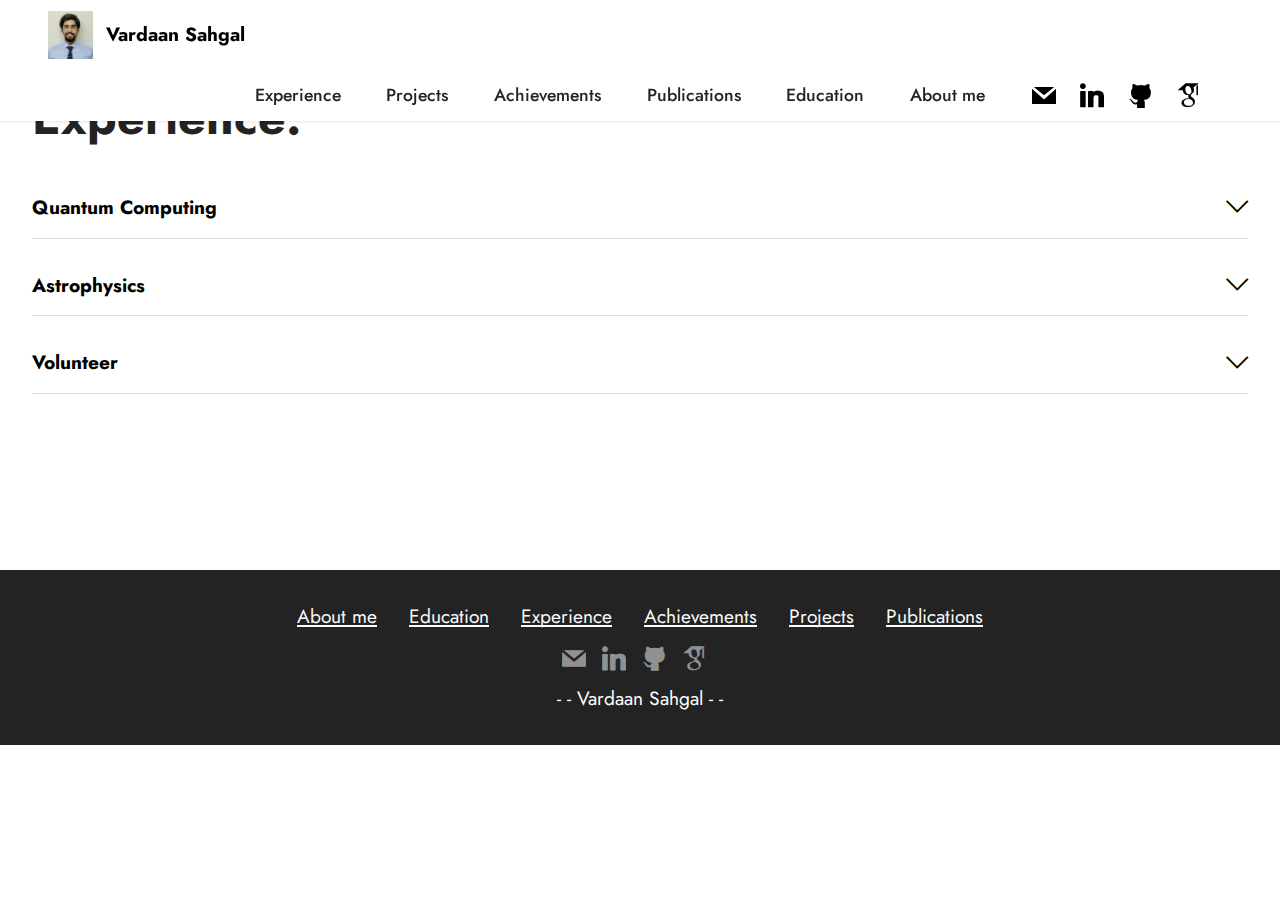
<file: experience_vardaan-sahgal.html>
<!DOCTYPE html>
<html  >
<head>
<!-- Global site tag (gtag.js) - Google Analytics -->
<script async src="https://www.googletagmanager.com/gtag/js?id=G-34H044C26H"></script>
<script>
  window.dataLayer = window.dataLayer || [];
  function gtag(){dataLayer.push(arguments);}
  gtag('js', new Date());

  gtag('config', 'G-34H044C26H');
</script>
  
  <meta charset="UTF-8">
  <meta http-equiv="X-UA-Compatible" content="IE=edge">
  <meta name="generator" content="Mobirise v5.6.8, mobirise.com">
  <meta name="twitter:card" content="summary_large_image"/>
  <meta name="twitter:image:src" content="">
  <meta property="og:image" content="">
  <meta name="twitter:title" content="Experience - Vardaan Sahgal">
  <meta name="viewport" content="width=device-width, initial-scale=1, minimum-scale=1">
  <link rel="shortcut icon" href="assets/images/var-pix-pro-128x137-1.png" type="image/x-icon">
  <meta name="description" content="Experience - Vardaan Sahgal">
  
  
  <title>Experience - Vardaan Sahgal</title>
  <link rel="stylesheet" href="assets/web/assets/mobirise-icons2/mobirise2.css">
  <link rel="stylesheet" href="assets/web/assets/mobirise-icons/mobirise-icons.css">
  <link rel="stylesheet" href="assets/bootstrap/css/bootstrap.min.css">
  <link rel="stylesheet" href="assets/bootstrap/css/bootstrap-grid.min.css">
  <link rel="stylesheet" href="assets/bootstrap/css/bootstrap-reboot.min.css">
  <link rel="stylesheet" href="assets/animatecss/animate.css">
  <link rel="stylesheet" href="assets/dropdown/css/style.css">
  <link rel="stylesheet" href="assets/socicon/css/styles.css">
  <link rel="stylesheet" href="assets/theme/css/style.css">
  <link rel="preload" href="https://fonts.googleapis.com/css?family=Jost:100,200,300,400,500,600,700,800,900,100i,200i,300i,400i,500i,600i,700i,800i,900i&display=swap" as="style" onload="this.onload=null;this.rel='stylesheet'">
  <noscript><link rel="stylesheet" href="https://fonts.googleapis.com/css?family=Jost:100,200,300,400,500,600,700,800,900,100i,200i,300i,400i,500i,600i,700i,800i,900i&display=swap"></noscript>
  <link rel="preload" as="style" href="assets/mobirise/css/mbr-additional.css"><link rel="stylesheet" href="assets/mobirise/css/mbr-additional.css" type="text/css">
  
  
  
  
</head>
<body>
  
  <section data-bs-version="5.1" class="menu menu3 cid-t8m8p4qYGW" once="menu" id="menu3-u">
    
    <nav class="navbar navbar-dropdown navbar-fixed-top navbar-expand-lg">
        <div class="container-fluid">
            <div class="navbar-brand">
                <span class="navbar-logo">
                    <a href="https://sahgalvardaan.github.io/">
                        <img src="assets/images/var-pix-pro-96x103.jpg" alt="Vardaan" style="height: 3rem;">
                    </a>
                </span>
                <span class="navbar-caption-wrap"><a class="navbar-caption text-primary display-7" href="index.html">Vardaan Sahgal</a></span>
            </div>
            <button class="navbar-toggler" type="button" data-toggle="collapse" data-bs-toggle="collapse" data-target="#navbarSupportedContent" data-bs-target="#navbarSupportedContent" aria-controls="navbarNavAltMarkup" aria-expanded="false" aria-label="Toggle navigation">
                <div class="hamburger">
                    <span></span>
                    <span></span>
                    <span></span>
                    <span></span>
                </div>
            </button>
            <div class="collapse navbar-collapse" id="navbarSupportedContent">
                <ul class="navbar-nav nav-dropdown" data-app-modern-menu="true"><li class="nav-item"><a class="nav-link link text-black text-primary display-4" href="experience_vardaan-sahgal.html">Experience</a></li><li class="nav-item"><a class="nav-link link text-black text-primary display-4" href="projects_vardaan-sahgal.html">Projects</a></li><li class="nav-item"><a class="nav-link link text-black text-primary display-4" href="achievements_vardaan-sahgal.html">Achievements</a></li><li class="nav-item"><a class="nav-link link text-black text-primary display-4" href="publications_vardaan-sahgal.html">Publications</a>
                    </li><li class="nav-item"><a class="nav-link link text-black text-primary display-4" href="education_vardaan-sahgal.html">Education</a></li><li class="nav-item"><a class="nav-link link text-black text-primary display-4" href="index.html">
                            About me</a></li></ul>
                <div class="icons-menu">
                    <a class="iconfont-wrapper" href="mailto:sahgalvardaan@gmail.com">
                        <span class="p-2 mbr-iconfont socicon-mail socicon"></span>
                    </a>
                    <a class="iconfont-wrapper" href="https://linkedin.com/in/vardaansahgal" target="_blank">
                        <span class="p-2 mbr-iconfont socicon-linkedin socicon"></span>
                    </a>
                    <a class="iconfont-wrapper" href="https://github.com/Varary73" target="_blank">
                        <span class="p-2 mbr-iconfont socicon-github socicon"></span>
                    </a>
                    <a class="iconfont-wrapper" href="https://scholar.google.com/citations?user=hgm18O0AAAAJ&hl=en&oi=ao" target="_blank">
                        <span class="p-2 mbr-iconfont socicon-googlescholar socicon"></span>
                    </a>
                </div>
<!--                 <div class="navbar-buttons mbr-section-btn"><a class="btn btn-primary display-4" href="https://drive.google.com/file/d/1Yqm7i8s_O_Q6EkdOfMbMAXeSpDQ-w8fc/view?usp=sharing" target="_blank">Download CV</a></div> -->
            </div>
        </div>
    </nav>
</section>

<!--
<section data-bs-version="5.1" class="clients1 cid-t8mbiABGbr" id="clients1-v">
    
    <div class="images-container container">
        <div class="mbr-section-head">
            
            <h4 class="mbr-section-subtitle mbr-fonts-style align-center mb-0 mt-2 display-5">Worked at:</h4>
            
        </div>
        <div class="row justify-content-center mt-4">
            <div class="col-md-3 card">
                <img src="assets/images/3-240x240.png" alt="Artificial Brain Technology">
            </div>
            <div class="col-md-3 card">
                <img src="assets/images/2-240x240.png" alt="TCS Research &amp; Innovation">
            </div>
            <div class="col-md-3 card">
                <img src="assets/images/1-240x240.png" alt="SARSTEM">
            </div>
            <div class="col-md-3 card">
                <img src="assets/images/4-240x240.png" alt="QIndia">
            </div>
            
            
            
            
        </div>
    </div>
</section>
-->
  
<section data-bs-version="5.1" class="content16 cid-t8nHq274Yq" id="content16-z">

    

    
    
    <div class="container-fluid">
        <div class="row justify-content-center">
            <div class="col-12 col-md-12">
                <div class="mbr-section-head align-center mb-4">
                    <h3 class="mbr-section-title mb-0 mbr-fonts-style display-2">
                      <strong>Experience:</strong></h3>
                </div>
                <div id="bootstrap-accordion_2" class="panel-group accordionStyles accordion" role="tablist" aria-multiselectable="true">
                    <div class="card mb-3">
                        <div class="card-header" role="tab" id="headingOne">
                            <a role="button" class="panel-title collapsed" data-toggle="collapse" data-bs-toggle="collapse" data-core="" href="#collapse1_2" aria-expanded="false" aria-controls="collapse1">
                                <h6 class="panel-title-edit mbr-fonts-style mb-0 display-7"><strong>Quantum Computing</strong></h6>
                                <span class="sign mbr-iconfont mbri-arrow-down"></span>
                            </a>
                        </div>
                        <div id="collapse1_2" class="panel-collapse noScroll collapse" role="tabpanel" aria-labelledby="headingOne" data-parent="#accordion" data-bs-parent="#bootstrap-accordion_2">
                            <div class="panel-body">
                              <p class="mbr-fonts-style panel-text display-4">

                                  <strong>Quantum Software and Solutions Head</strong> <strong>@ Womanium Quantum</strong><br>
                                  (Jun.2022 - Present)<br>
                              I lead and manage multiple teams dedicated to developing cutting-edge quantum computing solutions for our Fortune 500 clients. I spearhead the entire software development lifecycle from conceptualization to successful execution, ensuring seamless integration of quantum algorithms and applications for diverse industries.    
                              <ul>
                                <li>Orchestrated the implementation of D-Wave quantum annealers to optimize warehouse storage management for Deloitte, resulting in a significant reduction in operational costs. </li>
                                <li>Pioneered the formulation of highly efficient LCU decompositions for complex Chemical Hamiltonians, enabling faster and more accurate simulations for Xanadu's research projects. </li>
                                <li>Led a team of skilled developers in creating a suite of practical quantum mini-apps for the Naval Nuclear Laboratory, streamlining complex engineering simulations and benchmarking against existing classical solutions. </li>
                                <li>Often I take the role of an industry spokesperson at prominent conferences and events, articulating the potential of quantum computing in revolutionizing various industries. </li>
                              </ul>

                              <strong>Quantum Algorithms Researcher</strong> <strong>@ TATA Consultancy Services</strong><br>
                                  (May.2022 ‑ Jul.2022)<br>
                                  I worked at the TCS Innovation Lab Hyderabad, the R&amp;I flagship of the TATA Consultancy Services, under the guidance of <a href="https://scholar.google.com/citations?user=pg-Sb3EAAAAJ&hl=en" class="text-primary" target="_blank">Dr. Anirban Mukherjee</a>, <a href="https://inspirehep.net/authors/1984843" class="text-primary" target="_blank">Mr. CV Sridhar</a> and <a href="https://in.linkedin.com/in/sayantanpramanik" class="text-primary" target="_blank">Mr. Sayantan Pramanik </a>. During the internship, my work and responsibilities included:<br>
                                  <ul>
                                  <li>Quantum Computing - I worked on calculating the ground state energy and interaction energy for Water molecule using VQE and SAPT formalisation. The results provided the groundwork and formed the basis for future research work in this area at TCS. I was also involved in optimizing the SOFT algorithm and using it simulate the Quantum Tunnelling effect for larger systems. </li>
                                  <li>Market Research - I reviewed various research papers in the Quantum Computation domain and tried replication their results to get a better understanding of the work being done in the industry. After thorough study of the various market players, I delivered a comprehensive report on potential use-cases and their viable solution plans using Quantum Computation. </li>
                                  <li>Community engagement - I delivered educational presentations to small audiences on topics like 'Introduction to the OpenFermion package', 'Applications of VQE to calculate ground state energy of molecules', and 'Industrial use-cases of Chemistry using Quantum computation'. </li>
                                  </ul>
                                  
                                  <strong>Quantum Software Developer</strong> <strong>@ Artificial Brain Technology (OPC) Private Limited</strong><br>
                                  (Nov.2021 ‑ Mar.2022)<br>
                                  I worked directly under the guidance of the CEO of Artificial Brain Technology, <a href="https://in.linkedin.com/in/jitesh-lalwani-ai-quantum" class="text-primary" target="_blank">Mr. Jitesh Lalvani</a>. My work and responsibilities included:<br>
                                  <ul>
                                  <li>Quantum Computing - I and my team worked on finding an optimal solution for the Location placement and the Route optimization problem using Quantum Computing. The solution we developed is now being used to solve the EV Charger placement problem in real time. The final product we delivered is also published and featured as a D‑Wave product template. The project I contributed to is currently the flagship product at Artificial Brain Technology. </li>
                                  <li>Market Research - I worked with the Climate‑Tech team to identify and propose solutions to viable use‑cases of quantum computing to solve various environmental problems. After identifying the potential use-cases and discussing the work currently being done by various other players in the market, we proposed a plan for future projects in the company. To kick-start the project, we even published a white paper describing the problem and our proposed QC solution on '<a href="https://www.linkedin.com/posts/artificial-brain_wind-farm-layout-optimization-using-quantum-ai-activity-6937687465713360896-zHFv" class="text-primary" target="_blank">Quantum-AI Hybrid Approach for Wind Farm Layout Optimization</a>'.</li>
                                  <li>Consulting - I participated in regular meet-ups to discuss strategies on pitching the various consulting services the company had to offer to potential clients. </li>
                                  <li>Miscellaneous - Due to the start-up nature of the company, I was able to gain experience in a variety of tasks such as interviewing future intern candidates, leading GD sessions on various QC use-cases. This not only developed my interpersonal and communication skills, but also helped me build some awesome connections which ultimately led to interesting project collaborations. </li>
                                  </ul>



                                
                                  <strong>IASc-INSA-NASI Summer Research Fellow</strong> <strong>@ IISER Kolkata</strong><br>
                                  (Jun.2022 ‑ Aug.2022)<br>
                                  As a recipient of the prestigious IASc-INSA-NASI Summer Research Fellowship 2022, I am working under <a href="https://panigrahi.in/" class="text-primary" target="_blank">Dr. Prasanta K. Panigrahi</a> at the Indian Institute of Science Education and Research - Kolkata. <br>
                                  <ul>
                                  <li>Currently I am working in the research area of Geometry of Entanglement.</li>
                                  </ul>
                                
                                  <strong>Quantum Research QIntern</strong> <strong>@ QWorld</strong><br>
                                  (Jul.2022 ‑ Aug.2022)<br>
                                  During the summer quantum internship program of the QWorld Association (hosted by the QResearch Department) I am working under <a href="https://www.mimuw.edu.pl/~pawelg/" class="text-primary" target="_blank">Dr. Pawel Gora</a>.<br>
                                  <ul>
                                  <li>My focus area of research is Optimizing logistics using quantum computing.</li>
                                  </ul>
                                  
                                  <strong>Global Quantum Computing Fellow</strong> <strong>@ Womanium</strong><br>
                                  (Jun.2022 ‑ Dec.2022)<br>
                                  I am currently associated with Womanium as a Global Quantum Computing Fellow. My current responsibilities include: <br>
                                  <ul>
                                  <li>Organising the Womanium Quantum Hackathon which hosts over 2200 participant spread over 88+ countries. </li>
                                  <li>Mentoring and clearing doubts of the Quantum event participants. </li>
                                  </ul>
                                
                                  <strong>Teaching Assistant</strong> <strong>@ IIT Delhi</strong><br>
                                  (Jul.2022 ‑ Dec.2022)<br>
                                  I am working as a teaching Assistant to <a href="https://web.iitd.ac.in/~abhishek.dixit/home.html" class="text-primary" target="_blank">Dr. Abhishek Dixit</a> for the flagship CEP course on “Quantum Computing and Machine Learning” at the Indian Institute of Technology - Delhi. As a TA, my work involves: <br>
                                  <ul>
                                  <li>Taking Lab sessions, Preparing assignments, Floating and supervising projects, Preparing tutorials. </li>
                                  <li>Mentoring and clearing doubts of over 100 students taking the course. </li>
                                  </ul>
                              
                                  
                              
                              </p>
                            </div>
                        </div>
                    </div>
                    <div class="card mb-3">
                        <div class="card-header" role="tab" id="headingOne">
                            <a role="button" class="panel-title collapsed" data-toggle="collapse" data-bs-toggle="collapse" data-core="" href="#collapse2_2" aria-expanded="false" aria-controls="collapse2">
                                <h6 class="panel-title-edit mbr-fonts-style mb-0 display-7"><strong>Astrophysics</strong></h6>
                                <span class="sign mbr-iconfont mbri-arrow-down"></span>
                            </a>
                        </div>
                        <div id="collapse2_2" class="panel-collapse noScroll collapse" role="tabpanel" aria-labelledby="headingOne" data-parent="#accordion" data-bs-parent="#bootstrap-accordion_2">
                            <div class="panel-body">
                                <p class="mbr-fonts-style panel-text display-4"><strong>Summer Research Fellowship @ SARSTEM</strong><br>I was the recipient of a 100% Scholarship for working with the Astrophysics research group at SARSTEM. Under the guidance of my supervisor, Mr. Edoardo Altamura, I worked on the GW Data Analysis as a part of the ’Horizon’ research group.&nbsp;My individual contribution in the three month long project included literature review and the Bilby implementation in the parameter estimation of the O2 dataset of GW170608 event. We successfully completed our research project and documented the same as a project report, '<a href="https://drive.google.com/file/d/1El0dQ9YqzUhp4aQHIExivuEb6StjePBn/view?usp=sharing" class="text-primary" target="_blank">Gravitational Wave Data Analysis - Parameter Estimation using Bayesian Analysis</a>'. During the internship, I gained a fair amount of knowledge in Astrophysics, learnt about a lot of new scientific tools and computational methods and gained a valuable first hand experience in scientific research.</p>
                            </div>
                        </div>
                    </div>
                    <div class="card mb-3">
                        <div class="card-header" role="tab" id="headingOne">
                            <a role="button" class="panel-title collapsed" data-toggle="collapse" data-bs-toggle="collapse" data-core="" href="#collapse3_2" aria-expanded="false" aria-controls="collapse3">
                                <h6 class="panel-title-edit mbr-fonts-style mb-0 display-7"><strong>Volunteer</strong></h6>
                                <span class="sign mbr-iconfont mbri-arrow-down"></span>
                            </a>
                        </div>
                        <div id="collapse3_2" class="panel-collapse noScroll collapse" role="tabpanel" aria-labelledby="headingOne" data-parent="#accordion" data-bs-parent="#bootstrap-accordion_2">
                            <div class="panel-body">
                              <p class="mbr-fonts-style panel-text display-4">
                                  Volunteer at <a href="https://qworld.net/qindia/" class="text-primary" target="_blank">QIndia</a>. <br>
                                  Contributor at <a href="https://fullstackquantumcomputation.tech/" class="text-primary" target="_blank">Full-Stack Quantum Computation</a>. <br>
                                  Mentor at <a href="https://www.quantumgrad.com/" class="text-primary" target="_blank">Quantum Grad</a>.
                              </p>
                            </div>
                        </div>
                    </div>
                    
                    
                    
                </div>
            </div>
        </div>
    </div>
</section>

<section data-bs-version="5.1" class="footer3 cid-t8mchquM8E" once="footers" id="footer3-x">

    

    

    <div class="container">
        <div class="media-container-row align-center mbr-white">
            <div class="row row-links">
                <ul class="foot-menu">
                    
                    
                    
                    
                    
                <li class="foot-menu-item mbr-fonts-style display-7"><a href="index.html#header7-8" class="text-white">About me</a></li><li class="foot-menu-item mbr-fonts-style display-7"><a href="education_vardaan-sahgal.html" class="text-white">Education</a></li><li class="foot-menu-item mbr-fonts-style display-7"><a href="experience_vardaan-sahgal.html" class="text-white">Experience</a></li><li class="foot-menu-item mbr-fonts-style display-7"><a href="achievements_vardaan-sahgal.html" class="text-white">Achievements</a></li><li class="foot-menu-item mbr-fonts-style display-7"><a href="projects_vardaan-sahgal.html" class="text-white">Projects</a></li><li class="foot-menu-item mbr-fonts-style display-7"><a href="publications_vardaan-sahgal.html" class="text-white">Publications</a></li></ul>
            </div>
            <div class="row social-row">
                <div class="social-list align-right pb-2">
                    
                    
                    
                    
                    
                    
                <div class="soc-item">
                        <a href="mailto:sahgalvardaan@gmail.com">
                            <span class="mbr-iconfont mbr-iconfont-social socicon-mail socicon"></span>
                        </a>
                    </div><div class="soc-item">
                        <a href="https://linkedin.com/in/vardaansahgal" target="_blank">
                            <span class="mbr-iconfont mbr-iconfont-social socicon-linkedin socicon"></span>
                        </a>
                    </div><div class="soc-item">
                        <a href="https://github.com/Varary73" target="_blank">
                            <span class="mbr-iconfont mbr-iconfont-social socicon-github socicon"></span>
                        </a>
                    </div><div class="soc-item">
                        <a href="https://scholar.google.com/citations?user=hgm18O0AAAAJ&hl=en&oi=ao" target="_blank">
                            <span class="mbr-iconfont mbr-iconfont-social socicon-googlescholar socicon"></span>
                        </a>
                    </div></div>
            </div>
            <div class="row row-copirayt">
                <p class="mbr-text mb-0 mbr-fonts-style mbr-white align-center display-7">
                    - - Vardaan Sahgal - -</p>
            </div>
        </div>
    </div>
</section><section class="display-7" style="padding: 0;align-items: center;justify-content: center;flex-wrap: wrap;    align-content: center;display: flex;position: relative;height: 4rem;"><a href="https://mobiri.se/694085" style="flex: 1 1;height: 4rem;position: absolute;width: 100%;z-index: 1;"><img alt="" style="height: 4rem;" src="[data-uri]"></a><p style="margin: 0;text-align: center;" class="display-7"> &#8204;</p><a style="z-index:1" href="https://mobirise.com/website-maker.html"></a></section><script src="assets/bootstrap/js/bootstrap.bundle.min.js"></script>  <script src="assets/smoothscroll/smooth-scroll.js"></script>  <script src="assets/ytplayer/index.js"></script>  <script src="assets/dropdown/js/navbar-dropdown.js"></script>  <script src="assets/mbr-switch-arrow/mbr-switch-arrow.js"></script>  <script src="assets/theme/js/script.js"></script>  
  
  
 <div id="scrollToTop" class="scrollToTop mbr-arrow-up"><a style="text-align: center;"><i class="mbr-arrow-up-icon mbr-arrow-up-icon-cm cm-icon cm-icon-smallarrow-up"></i></a></div>
    <input name="animation" type="hidden">
</body>
</html>
</file>
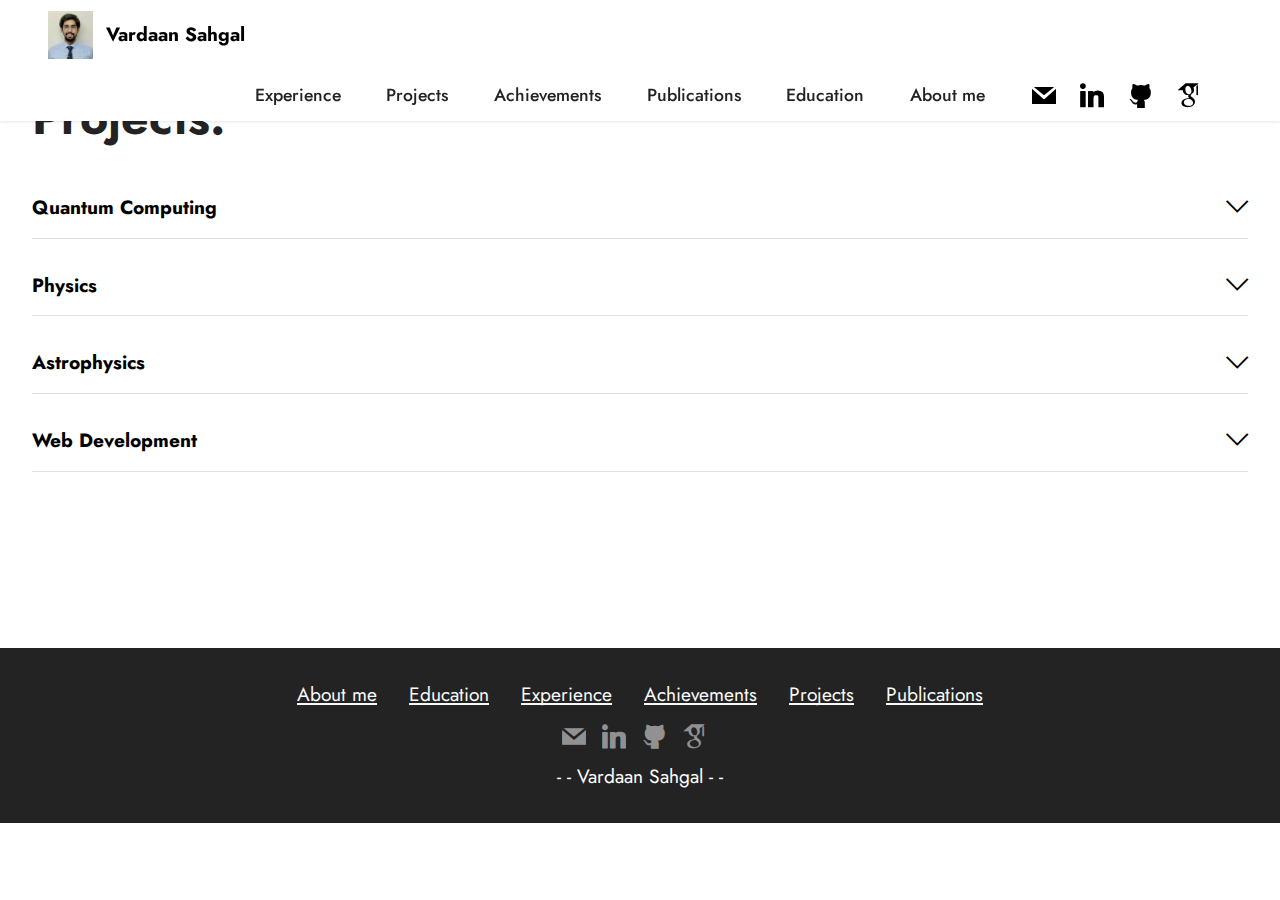
<file: projects_vardaan-sahgal.html>
<!DOCTYPE html>
<html  >
<head>
<!-- Global site tag (gtag.js) - Google Analytics -->
<script async src="https://www.googletagmanager.com/gtag/js?id=G-34H044C26H"></script>
<script>
  window.dataLayer = window.dataLayer || [];
  function gtag(){dataLayer.push(arguments);}
  gtag('js', new Date());

  gtag('config', 'G-34H044C26H');
</script>
  
  <meta charset="UTF-8">
  <meta http-equiv="X-UA-Compatible" content="IE=edge">
  <meta name="generator" content="Mobirise v5.6.8, mobirise.com">
  <meta name="twitter:card" content="summary_large_image"/>
  <meta name="twitter:image:src" content="">
  <meta property="og:image" content="">
  <meta name="twitter:title" content="Projects - Vardaan Sahgal">
  <meta name="viewport" content="width=device-width, initial-scale=1, minimum-scale=1">
  <link rel="shortcut icon" href="assets/images/var-pix-pro-128x137-1.png" type="image/x-icon">
  <meta name="description" content="Projects - Vardaan Sahgal">
  
  
  <title>Projects - Vardaan Sahgal</title>
  <link rel="stylesheet" href="assets/web/assets/mobirise-icons2/mobirise2.css">
  <link rel="stylesheet" href="assets/web/assets/mobirise-icons/mobirise-icons.css">
  <link rel="stylesheet" href="assets/bootstrap/css/bootstrap.min.css">
  <link rel="stylesheet" href="assets/bootstrap/css/bootstrap-grid.min.css">
  <link rel="stylesheet" href="assets/bootstrap/css/bootstrap-reboot.min.css">
  <link rel="stylesheet" href="assets/animatecss/animate.css">
  <link rel="stylesheet" href="assets/dropdown/css/style.css">
  <link rel="stylesheet" href="assets/socicon/css/styles.css">
  <link rel="stylesheet" href="assets/theme/css/style.css">
  <link rel="preload" href="https://fonts.googleapis.com/css?family=Jost:100,200,300,400,500,600,700,800,900,100i,200i,300i,400i,500i,600i,700i,800i,900i&display=swap" as="style" onload="this.onload=null;this.rel='stylesheet'">
  <noscript><link rel="stylesheet" href="https://fonts.googleapis.com/css?family=Jost:100,200,300,400,500,600,700,800,900,100i,200i,300i,400i,500i,600i,700i,800i,900i&display=swap"></noscript>
  <link rel="preload" as="style" href="assets/mobirise/css/mbr-additional.css"><link rel="stylesheet" href="assets/mobirise/css/mbr-additional.css" type="text/css">
  
  
  
  
</head>
<body>
  
  <section data-bs-version="5.1" class="menu menu3 cid-sXiDDQ2paW" once="menu" id="menu3-g">
    
    <nav class="navbar navbar-dropdown navbar-fixed-top navbar-expand-lg">
        <div class="container-fluid">
            <div class="navbar-brand">
                <span class="navbar-logo">
                    <a href="https://sahgalvardaan.github.io/">
                        <img src="assets/images/var-pix-pro-96x103.jpg" alt="Vardaan" style="height: 3rem;">
                    </a>
                </span>
                <span class="navbar-caption-wrap"><a class="navbar-caption text-primary display-7" href="index.html">Vardaan Sahgal</a></span>
            </div>
            <button class="navbar-toggler" type="button" data-toggle="collapse" data-bs-toggle="collapse" data-target="#navbarSupportedContent" data-bs-target="#navbarSupportedContent" aria-controls="navbarNavAltMarkup" aria-expanded="false" aria-label="Toggle navigation">
                <div class="hamburger">
                    <span></span>
                    <span></span>
                    <span></span>
                    <span></span>
                </div>
            </button>
            <div class="collapse navbar-collapse" id="navbarSupportedContent">
                <ul class="navbar-nav nav-dropdown" data-app-modern-menu="true"><li class="nav-item"><a class="nav-link link text-black text-primary display-4" href="experience_vardaan-sahgal.html">Experience</a></li><li class="nav-item"><a class="nav-link link text-black text-primary display-4" href="projects_vardaan-sahgal.html">Projects</a></li><li class="nav-item"><a class="nav-link link text-black text-primary display-4" href="achievements_vardaan-sahgal.html">Achievements</a></li><li class="nav-item"><a class="nav-link link text-black text-primary display-4" href="publications_vardaan-sahgal.html">Publications</a>
                    </li><li class="nav-item"><a class="nav-link link text-black text-primary display-4" href="education_vardaan-sahgal.html">Education</a></li><li class="nav-item"><a class="nav-link link text-black text-primary display-4" href="index.html">
                            About me</a></li></ul>
                <div class="icons-menu">
                    <a class="iconfont-wrapper" href="mailto:sahgalvardaan@gmail.com">
                        <span class="p-2 mbr-iconfont socicon-mail socicon"></span>
                    </a>
                    <a class="iconfont-wrapper" href="https://linkedin.com/in/vardaansahgal" target="_blank">
                        <span class="p-2 mbr-iconfont socicon-linkedin socicon"></span>
                    </a>
                    <a class="iconfont-wrapper" href="https://github.com/Varary73" target="_blank">
                        <span class="p-2 mbr-iconfont socicon-github socicon"></span>
                    </a>
                    <a class="iconfont-wrapper" href="https://scholar.google.com/citations?user=hgm18O0AAAAJ&hl=en&oi=ao" target="_blank">
                        <span class="p-2 mbr-iconfont socicon-googlescholar socicon"></span>
                    </a>
                </div>
<!--                 <div class="navbar-buttons mbr-section-btn"><a class="btn btn-primary display-4" href="https://drive.google.com/file/d/1Yqm7i8s_O_Q6EkdOfMbMAXeSpDQ-w8fc/view?usp=sharing" target="_blank">Download CV</a></div> -->
            </div>
        </div>
    </nav>
</section>

<!--
<section data-bs-version="5.1" class="clients1 cid-t8qXP0PQWp" id="clients1-10">
    
    <div class="images-container container">
        <div class="mbr-section-head">
            
            <h4 class="mbr-section-subtitle mbr-fonts-style align-center mb-0 mt-2 display-5">Projects featured in:</h4>
            
        </div>
        <div class="row justify-content-center mt-4">
            <div class="col-md-3 card">
                <img src="assets/images/8-240x240.png" alt="MIT iQuHack 2022">
            </div>
            <div class="col-md-3 card">
                <img src="assets/images/12-240x240.png" alt="IBM Qiskit Hackathon">
            </div>
            <div class="col-md-3 card">
                <img src="assets/images/6-240x240.png" alt="Microsoft Azure Quantum Blog">
            </div>
            <div class="col-md-3 card">
                <img src="assets/images/13-240x240.png" alt="QAIF Quantum Games Hackathon 2021">
            </div>
            <div class="col-md-3 card">
                <img src="assets/images/5-240x240.png" alt="Q-munity Hack-Q-Thon 2022">
            </div>
            <div class="col-md-3 card">
                <img src="assets/images/7-240x240.png" alt="Quantum Coalition Hack 2022">
            </div>
            <div class="col-md-3 card">
                <img src="assets/images/9-240x240.png" alt="Aalto Quantum Games 2022">
            </div>
            <div class="col-md-3 card">
                <img src="assets/images/11-240x240.png" alt="Unitary Hack 2022">
            </div>
        </div>
    </div>
</section>

<section data-bs-version="5.1" class="clients1 cid-t8tOKnf3MT" id="clients1-12">
    
    <div class="images-container container">
        <div class="mbr-section-head">
            
            
            
        </div>
        <div class="row justify-content-center mt-4">
            <div class="col-md-3 card">
                <img src="assets/images/10-240x240.png" alt="QWorld QCourse 511">
            </div>
            <div class="col-md-3 card">
                <img src="assets/images/1-240x240.png" alt="SARSTEM">
            </div>
            <div class="col-md-3 card">
                <img src="assets/images/14-240x240.png" alt="IEEE Services Hackathon">
            </div>
        </div>
    </div>
</section>
-->
  
  
<section data-bs-version="5.1" class="content16 cid-t8qXU15GKW" id="content16-11">

    

    
    
    <div class="container-fluid">
        <div class="row justify-content-center">
            <div class="col-12 col-md-12">
                <div class="mbr-section-head align-center mb-4">
                    <h3 class="mbr-section-title mb-0 mbr-fonts-style display-2">
                        <strong>Projects:</strong></h3>
                    
                </div>
                <div id="bootstrap-accordion_9" class="panel-group accordionStyles accordion" role="tablist" aria-multiselectable="true">
                    <div class="card mb-3">
                        <div class="card-header" role="tab" id="headingOne">
                            <a role="button" class="panel-title collapsed" data-toggle="collapse" data-bs-toggle="collapse" data-core="" href="#collapse1_9" aria-expanded="false" aria-controls="collapse1">
                                <h6 class="panel-title-edit mbr-fonts-style mb-0 display-7"><strong>Quantum Computing</strong></h6>
                                <span class="sign mbr-iconfont mbri-arrow-down"></span>
                            </a>
                        </div>
                        <div id="collapse1_9" class="panel-collapse noScroll collapse" role="tabpanel" aria-labelledby="headingOne" data-parent="#accordion" data-bs-parent="#bootstrap-accordion_9">
                            <div class="panel-body">
                                <p class="mbr-fonts-style panel-text display-4"><strong>Visualising Quantum Time Evolution using Qiskit&nbsp;</strong><br><a href="https://github.com/Varary73/Visualising-Quantum-Time-Evolution-using-Qiskit" class="text-primary" target="_blank">GitHub Repo</a>
<br><a href="https://hackqthon.devpost.com/project-gallery" class="text-primary" target="_blank">Project Page</a><br>The Split operator Fourier transform algorithm is used to simulate the phenomenon of Quantum tunnelling using Quantum computers, which inherently use quantum physics. Hamiltonian of the system is broken down and split into an infinite amount of smaller steps alternating between kinetic and potential propagators using the Lie‑Trotter product formula. The wave function initialized is discretized into 2𝑁 grid points where N is the number of qubits (excluding ancillary) used in the circuit. Following this, the potential operator, the Quantum Fourier Transform (QFT), the kinetic operator, and the inverse QFT, is applied for the desired number of iterations. The circuit is then measured and represented as a histogram, which gives us a clear visualization of the Quantum‑tunneling phenomenon. After understanding the fundamentals of using the split operator approach to simulate one particle moving, my motivation is to investigate particle interactions and chemical dynamics, which has tremendous research applications in domains such as drug development, condensed matter physics, and material science.<br><br><strong>Computation of periodic materials using VQE&nbsp;</strong><br><a href="https://github.com/Varary73/QPARC_Challenge_2022-Quantum_Chemistry" class="text-primary" target="_blank">GitHub Repo</a>
<br>The ground state energy for covalent organic framework (sp2C‑COF and sp2N‑COF) molecules with the Lieb structure is calculated. This is done by using the VQE algorithm on the Qamuy quantum computing software. The idea was to perform the VQE calculations on the monomers of one of the Lieb lattices. Aromatic rings make up for most of the lattice (as substituted pyrene) and along with the ‘ethyl cyanide’ moiety. Since the monomers were too large, the units of the monomers themselves (benzene and isopropyl‑cyanide) were taken up for simulation. The reported calculations were done at the DFT level which is always accompanied by errors arising from the functional approximations. In this project, the calculations using the VQE algorithm (optimization and then single point) for the benzene and isopropyl‑cyanide units is compared with the results to MP2 level observations using the 6‑311G* basis sets. Building on this project, it is possible to calculate the binding energy of the sp2C‑COF Lieb lattice within a certain degree of approximation and this could potentially provide promising results aiding in the understanding of the real Lieb lattices.<br><br><strong>Entangled Souls</strong><br><a href="https://github.com/BulletEye/EntangledSouls" class="text-primary" target="_blank">GitHub Repo</a>
<br><a href="https://quantumgames.aalto.fi/game-entangled-souls/" class="text-primary" target="_blank">Game Page</a><br>Entangled Souls is a story‑driven 3D puzzle room video game which utilizes horror and quantum elements in the design. Due to the inter‑disciplinary nature of quantum‑game development, each of our team member had a unique role and contribution responsibility. I was involved in the project as the ’Quantum Expert’ and contributed as the lead puzzle designer. ’Entangled Souls’ game takes inspiration from quantum and uses the theme in the narrative and gameplay. Quantum physics is utilized in puzzles and game mechanics.<br><br><strong>Quantum Image Processing using FRQI&nbsp;</strong><br><a href="https://github.com/Varary73/qchack2022-microsoft-challenge/tree/main/Part%202" class="text-primary" target="_blank">GitHub Repo</a><br>Quantum Image Processing is a fast growing field within the quantum computing space. A simple 4x4 greyscale image is encoded, rotated and translated inside a 8x8 grid. The program utilizes the Flexible Representation of Quantum Images (FRQI). The rotations and translations of the grayscale checkerboard image matrix are processed on quantum computers. The results from different quantum hardware and quantum simulators are compared. Contrary to quantum simulators, the effect of noise and errors is clearly observed in results from quantum hardware.<strong><br></strong><br><strong>Solving binding energies for the ground state protease in SARS‑Cov‑2</strong><br><a href="https://github.com/Agurk2/covidprotease" class="text-primary" target="_blank">GitHub Repo</a>
<br>A protease is an enzyme that works as a ’hammer’, breaking down proteins into smaller amino acids and polypeptides. Covid‑19 contains a protease called glutamine. By blocking the protease’s receptors, we effectively halts the ability of the virus to spread within its host. This can be done by reacting a protease inhibitor with the protease to stop the chemical process from occurring. Current quantum hardware is not powerful enough to simulate complete macromolecules, and hence, the glutamine molecule is simplified to create a a 'toy protease', to make the problem simpler and prove the effectiveness of quantum computers. While only a single carbon atom bounded to the glutamine molecule is simulated here, it demonstrates the ability of quantum computational chemistry in current chemical problems. By demonstrating these results using VQE, we could potentially achieve speedups in the development of novel vaccines to combat the different virus mutations.<br><br><strong>Introduction to Quantum Chemistry</strong><br><a href="https://github.com/asif-saad/Introduction-to-Quantum-Chemistry" class="text-primary" target="_blank">GitHub Repo</a><br>As there are not many introductory resources available on the application of Quantum Chemistry in Quantum Computation, this is a set of introductory Jupyter Notebooks based on a pedagogical approach to Quantum Chemistry, which can be used for teaching QChemistry to a wide set of audiences with minimal prerequisites. The complete resource has been developed and remains OpenSource with the aim of helping anyone interested in learning the subject.<br><br><strong>Deep learning for compression of classical data in quantum computing</strong><br><a href="https://github.com/ChihHanHuang/Quantum_C2C" class="text-primary" target="_blank">GitHub Repo</a>
<br>For any project of quantum computing or quantum machine learning, data compression of classical data is a must in a NISQ era due to the limitation on the number of stable qubits available to us. Based on universal approximation theorems, deep learning (DL) could approximate any function. It is hypothesized that DL would learn the optimized parameters to compress the classical data for QC/QML. Information loss would be minimized during the data compression with deep learning. Each quantum circuit would be suitable for different data compression models (both hyperparameters and parameters) and one could train and design different DL data compression model structures for several quantum circuits. Multitask Learning is used on QC/QML to simultaneously minimize the loss of autoencoder and loss of performance of QC/QML. Finally, the complete tool has been made opensource so that one could perform end-to-end training with inputting classical data without the need of complicated coding.<br><br><strong>Quantum Defect Analyser
</strong><br><a href="https://github.com/iotaisolutions/BMWQuantumChallenge2021" class="text-primary" target="_blank">GitHub Repo
</a><br>Quantum Neural Networks (QNN) are parameterized quantum circuits which act like linear methods in quantum feature space and suitable case for using quantum kernels and in turn can be optimized using Quantum Kernel Alignment (QKA). QKA is an iterative quantum-classical algorithm, in which quantum hardware is used to execute parametrized quantum circuits for evaluating the quantum kernel matrices with QKE, while a classical optimizer tunes the parameters of those circuits to maximize the alignment. Iterative algorithms of this type can be slow due to latency between the quantum and classical calculations. In this project, QKA is used for optimizing Quantum Neural Network, which processes images from Surface Crack Detection Kaggle dataset. Potentially, it can be scaled up &amp; used as a module in Automated Quality Management in assembly line of various Manufacturing Factory units.<br><br><strong>The Quantum Story
</strong><br><a href="https://drive.google.com/file/d/1Gdh2itYOyKfxEwmT6j7hDIZ-xJDaJisl/view?usp=sharing" class="text-primary" target="_blank">Project Page</a>
<br>A short and fun to read educational resource for teaching the fundamentals of Quantum Computing. Keeping in mind our primary target audience as the student body of Higher Secondary level, a conversational style of teaching is implemented to make the study material as easy to understand as possible. Intelligent use of real life examples help relate the different disciplines like mathematics and science to formulate and understand the fundamentals of QC in this quasi-storyboard format of education.<br><br><strong>Quaze
<br></strong><a href="https://github.com/Qorsairs/Quaze" class="text-primary" target="_blank">GitHub Repo</a>
<br><a href="https://qorsairs.github.io/Quaze/" class="text-primary" target="_blank">Game Page</a>
<br>Quaze is a simple puzzle game developed using JS, HTML and CSS. The objective of the game is to reach the exit of the maze and have the qubit in the desired target state, as indicated at the end of the maze. By using the fundamental concepts of QC like transformation of qubits, a challenging twist is given to the traditional game of ’Maze’, thus giving rise to 'Quaze'.</p>
                            </div>
                        </div>
                    </div>
                    <div class="card mb-3">
                        <div class="card-header" role="tab" id="headingOne">
                            <a role="button" class="panel-title collapsed" data-toggle="collapse" data-bs-toggle="collapse" data-core="" href="#collapse2_9" aria-expanded="false" aria-controls="collapse2">
                                <h6 class="panel-title-edit mbr-fonts-style mb-0 display-7"><strong>Physics</strong></h6>
                                <span class="sign mbr-iconfont mbri-arrow-down"></span>
                            </a>
                        </div>
                        <div id="collapse2_9" class="panel-collapse noScroll collapse" role="tabpanel" aria-labelledby="headingOne" data-parent="#accordion" data-bs-parent="#bootstrap-accordion_9">
                            <div class="panel-body">
                                <p class="mbr-fonts-style panel-text display-4"><strong>Modelling of Positron‑Impact Direct Ionisation of Molecules
</strong><br><a href="https://drive.google.com/file/d/1Luw1aeSzfRVWMeNmuAS6mMC1WcrLbPAM/view?usp=sharing" class="text-primary" target="_blank">Project Report</a>
<br>The study of positron-impact ionisation is not very well established as that of electron‑impact ionisation. The problem of calculating the cross sections of positron‑impact ionisation is still prominent. In this project, the BEB method for electrons is extended to include positron‑impact ionisation cross sections after some mathematical modifications to the model. The new model developed gives very good results for the few molecules examined here. It is encouraged that the model be verified for various other molecules as well in order to confirm its validity.<br><br><strong>Computational Approach to Quantum Mechanical Systems
</strong><br><a href="https://drive.google.com/file/d/1dt6vInsgwQVqQSe1CiqZTLpKfmpqRMLy/view?usp=sharing" class="text-primary" target="_blank">Project Report</a>
<br>Practical project of realising and simulating various simple quantum systems like Linear Harmonic Oscillator, Infinite Square Well potential, and 1D Hydrogen atom using computational numerical methods on SciLab.<strong><br></strong><br></p>
                            </div>
                        </div>
                    </div>
                    <div class="card mb-3">
                        <div class="card-header" role="tab" id="headingOne">
                            <a role="button" class="panel-title collapsed" data-toggle="collapse" data-bs-toggle="collapse" data-core="" href="#collapse3_9" aria-expanded="false" aria-controls="collapse3">
                                <h6 class="panel-title-edit mbr-fonts-style mb-0 display-7"><strong>Astrophysics</strong></h6>
                                <span class="sign mbr-iconfont mbri-arrow-down"></span>
                            </a>
                        </div>
                        <div id="collapse3_9" class="panel-collapse noScroll collapse" role="tabpanel" aria-labelledby="headingOne" data-parent="#accordion" data-bs-parent="#bootstrap-accordion_9">
                            <div class="panel-body">
                                <p class="mbr-fonts-style panel-text display-4"><strong>Gravitational Wave Data Analysis
</strong><br><a href="https://drive.google.com/file/d/1El0dQ9YqzUhp4aQHIExivuEb6StjePBn/view?usp=sharing" class="text-primary" target="_blank">Project Report</a>
<br>Three different gravitational wave events are analyzed with a simple algorithm that can be implemented to any of the LIGO datasets to obtain the chirp (with minor modifications). The detection of the chirp is followed by parameter estimation. Open-source code of the bilby module has been used to obtain the important parameters of the three events. In the first case, the pre-published result of the first event, GW150914, is reproduced, the event’s waveform described, a matched filtering and parameter estimation performed, finally plotting a corner plot of the result. In the second case, the parameter estimation of one event each from O1, O2 and O3a dataset is done by reducing the dimensionality of the problem, thus, limiting the number of priors to be calculated. Finally, the results of the published data and the data obtained from our parameter estimation is compared and the inferences recorded.</p>
                            </div>
                        </div>
                    </div>
                    <div class="card mb-3">
                        <div class="card-header" role="tab" id="headingOne">
                            <a role="button" class="panel-title collapsed" data-toggle="collapse" data-bs-toggle="collapse" data-core="" href="#collapse4_9" aria-expanded="false" aria-controls="collapse4">
                                <h6 class="panel-title-edit mbr-fonts-style mb-0 display-7"><strong>Web Development</strong></h6>
                                <span class="sign mbr-iconfont mbri-arrow-down"></span>
                            </a>
                        </div>
                        <div id="collapse4_9" class="panel-collapse noScroll collapse" role="tabpanel" aria-labelledby="headingOne" data-parent="#accordion" data-bs-parent="#bootstrap-accordion_9">
                            <div class="panel-body">
                                <p class="mbr-fonts-style panel-text display-4"><strong>Freelance website projects</strong><br><a href="https://theadarshschool.in/" class="text-primary" target="_blank">https://theadarshschool.in/</a><strong><br></strong><a href="https://onlinemodule.in/" class="text-primary" target="_blank">https://onlinemodule.in/</a><br><a href="https://aps.onlinemodule.in/" class="text-primary" target="_blank">https://aps.onlinemodule.in/</a><br><a href="https://gaps.onlinemodule.in/" class="text-primary" target="_blank">https://gaps.onlinemodule.in/</a><br><a href="https://wl.onlinemodule.in/" class="text-primary" target="_blank">https://wl.onlinemodule.in/</a><br><br><strong>Personal Portfolio</strong><br><a href="http://sahgalvardaan.github.io" class="text-primary" target="_blank">http://sahgalvardaan.github.io</a><br><strong><br></strong></p>
                            </div>
                        </div>
                    </div>
                    
                    
                </div>
            </div>
        </div>
    </div>
</section>

<section data-bs-version="5.1" class="footer3 cid-t8mchquM8E" once="footers" id="footer3-x">

    

    

    <div class="container">
        <div class="media-container-row align-center mbr-white">
            <div class="row row-links">
                <ul class="foot-menu">
                    
                    
                    
                    
                    
                <li class="foot-menu-item mbr-fonts-style display-7"><a href="index.html#header7-8" class="text-white">About me</a></li><li class="foot-menu-item mbr-fonts-style display-7"><a href="education_vardaan-sahgal.html" class="text-white">Education</a></li><li class="foot-menu-item mbr-fonts-style display-7"><a href="experience_vardaan-sahgal.html" class="text-white">Experience</a></li><li class="foot-menu-item mbr-fonts-style display-7"><a href="achievements_vardaan-sahgal.html" class="text-white">Achievements</a></li><li class="foot-menu-item mbr-fonts-style display-7"><a href="projects_vardaan-sahgal.html" class="text-white">Projects</a></li><li class="foot-menu-item mbr-fonts-style display-7"><a href="publications_vardaan-sahgal.html" class="text-white">Publications</a></li></ul>
            </div>
            <div class="row social-row">
                <div class="social-list align-right pb-2">
                    
                    
                    
                    
                    
                    
                <div class="soc-item">
                        <a href="mailto:sahgalvardaan@gmail.com">
                            <span class="mbr-iconfont mbr-iconfont-social socicon-mail socicon"></span>
                        </a>
                    </div><div class="soc-item">
                        <a href="https://linkedin.com/in/vardaansahgal" target="_blank">
                            <span class="mbr-iconfont mbr-iconfont-social socicon-linkedin socicon"></span>
                        </a>
                    </div><div class="soc-item">
                        <a href="https://github.com/Varary73" target="_blank">
                            <span class="mbr-iconfont mbr-iconfont-social socicon-github socicon"></span>
                        </a>
                    </div><div class="soc-item">
                        <a href="https://scholar.google.com/citations?user=hgm18O0AAAAJ&hl=en&oi=ao" target="_blank">
                            <span class="mbr-iconfont mbr-iconfont-social socicon-googlescholar socicon"></span>
                        </a>
                    </div></div>
            </div>
            <div class="row row-copirayt">
                <p class="mbr-text mb-0 mbr-fonts-style mbr-white align-center display-7">
                    - - Vardaan Sahgal - -</p>
            </div>
        </div>
    </div>
</section><section class="display-7" style="padding: 0;align-items: center;justify-content: center;flex-wrap: wrap;    align-content: center;display: flex;position: relative;height: 4rem;"><a href="https://mobiri.se/694085" style="flex: 1 1;height: 4rem;position: absolute;width: 100%;z-index: 1;"><img alt="" style="height: 4rem;" src="[data-uri]"></a><p style="margin: 0;text-align: center;" class="display-7"> &#8204;</p><a style="z-index:1" href="https://mobirise.com/website-maker.html"></a></section><script src="assets/bootstrap/js/bootstrap.bundle.min.js"></script>  <script src="assets/smoothscroll/smooth-scroll.js"></script>  <script src="assets/ytplayer/index.js"></script>  <script src="assets/dropdown/js/navbar-dropdown.js"></script>  <script src="assets/mbr-switch-arrow/mbr-switch-arrow.js"></script>  <script src="assets/theme/js/script.js"></script>  
  
  
 <div id="scrollToTop" class="scrollToTop mbr-arrow-up"><a style="text-align: center;"><i class="mbr-arrow-up-icon mbr-arrow-up-icon-cm cm-icon cm-icon-smallarrow-up"></i></a></div>
    <input name="animation" type="hidden">
  </body>
</html>
</file>
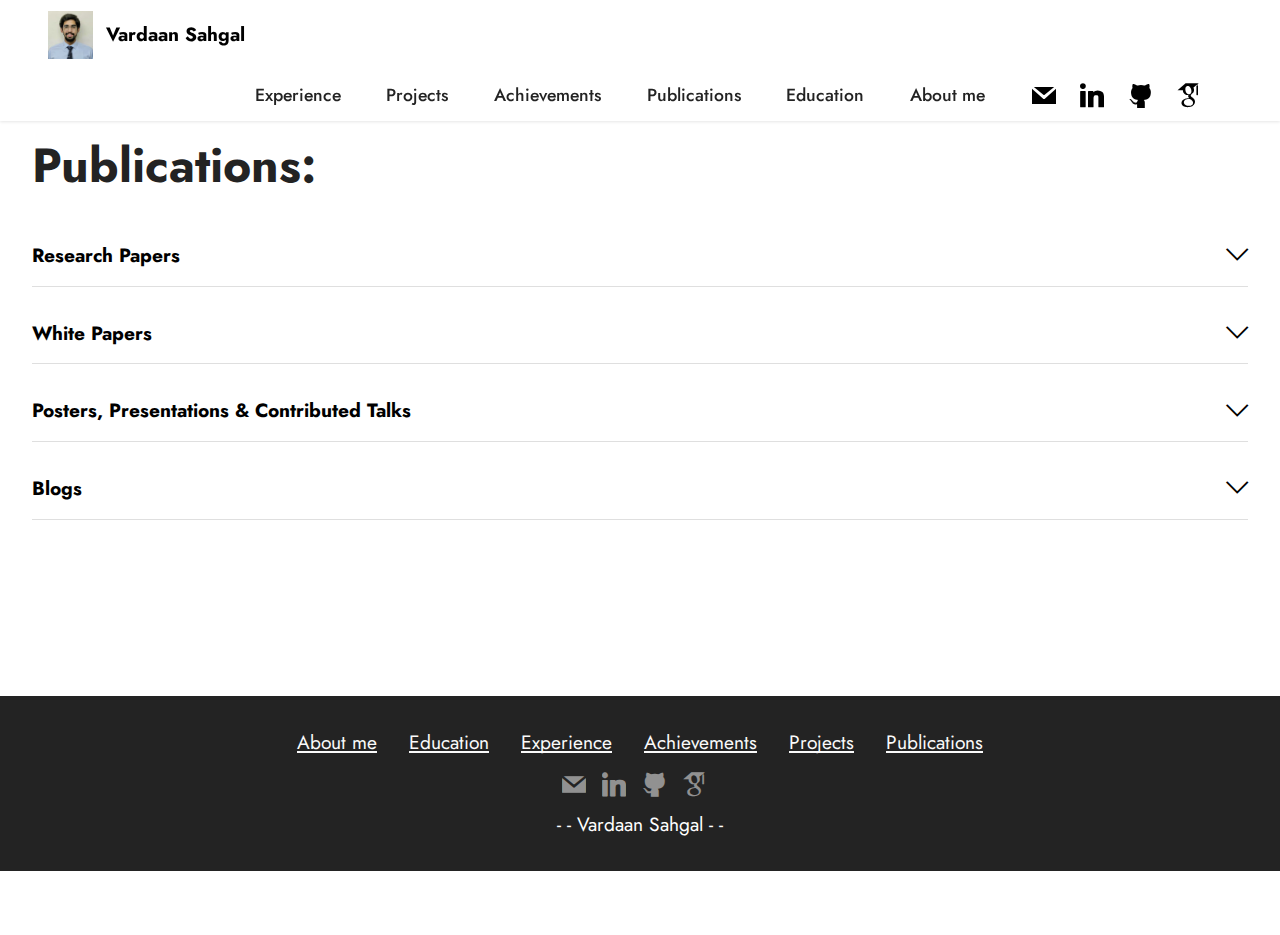
<file: publications_vardaan-sahgal.html>
<!DOCTYPE html>
<html  >
<head>
<!-- Global site tag (gtag.js) - Google Analytics -->
<script async src="https://www.googletagmanager.com/gtag/js?id=G-34H044C26H"></script>
<script>
  window.dataLayer = window.dataLayer || [];
  function gtag(){dataLayer.push(arguments);}
  gtag('js', new Date());

  gtag('config', 'G-34H044C26H');
</script>
  
  <meta charset="UTF-8">
  <meta http-equiv="X-UA-Compatible" content="IE=edge">
  <meta name="generator" content="Mobirise v5.6.8, mobirise.com">
  <meta name="twitter:card" content="summary_large_image"/>
  <meta name="twitter:image:src" content="">
  <meta property="og:image" content="">
  <meta name="twitter:title" content="Publications - Vardaan Sahgal">
  <meta name="viewport" content="width=device-width, initial-scale=1, minimum-scale=1">
  <link rel="shortcut icon" href="assets/images/var-pix-pro-128x137-1.png" type="image/x-icon">
  <meta name="description" content="Publications - Vardaan Sahgal">
  
  
  <title>Publications - Vardaan Sahgal</title>
  <link rel="stylesheet" href="assets/web/assets/mobirise-icons2/mobirise2.css">
  <link rel="stylesheet" href="assets/web/assets/mobirise-icons/mobirise-icons.css">
  <link rel="stylesheet" href="assets/bootstrap/css/bootstrap.min.css">
  <link rel="stylesheet" href="assets/bootstrap/css/bootstrap-grid.min.css">
  <link rel="stylesheet" href="assets/bootstrap/css/bootstrap-reboot.min.css">
  <link rel="stylesheet" href="assets/animatecss/animate.css">
  <link rel="stylesheet" href="assets/dropdown/css/style.css">
  <link rel="stylesheet" href="assets/socicon/css/styles.css">
  <link rel="stylesheet" href="assets/theme/css/style.css">
  <link rel="preload" href="https://fonts.googleapis.com/css?family=Jost:100,200,300,400,500,600,700,800,900,100i,200i,300i,400i,500i,600i,700i,800i,900i&display=swap" as="style" onload="this.onload=null;this.rel='stylesheet'">
  <noscript><link rel="stylesheet" href="https://fonts.googleapis.com/css?family=Jost:100,200,300,400,500,600,700,800,900,100i,200i,300i,400i,500i,600i,700i,800i,900i&display=swap"></noscript>
  <link rel="preload" as="style" href="assets/mobirise/css/mbr-additional.css"><link rel="stylesheet" href="assets/mobirise/css/mbr-additional.css" type="text/css">
  
  <!-- Global site tag (gtag.js) - Google Analytics -->
<script async src="https://www.googletagmanager.com/gtag/js?id=G-34H044C26H"></script>
<script>
  window.dataLayer = window.dataLayer || [];
  function gtag(){dataLayer.push(arguments);}
  gtag('js', new Date());

  gtag('config', 'G-34H044C26H');
</script>
  
  
</head>
<body>
  
  <section data-bs-version="5.1" class="menu menu3 cid-t8m8p4qYGW" once="menu" id="menu3-s">
    
    <nav class="navbar navbar-dropdown navbar-fixed-top navbar-expand-lg">
        <div class="container-fluid">
            <div class="navbar-brand">
                <span class="navbar-logo">
                    <a href="https://sahgalvardaan.github.io/">
                        <img src="assets/images/var-pix-pro-96x103.jpg" alt="Vardaan" style="height: 3rem;">
                    </a>
                </span>
                <span class="navbar-caption-wrap"><a class="navbar-caption text-primary display-7" href="index.html">Vardaan Sahgal</a></span>
            </div>
            <button class="navbar-toggler" type="button" data-toggle="collapse" data-bs-toggle="collapse" data-target="#navbarSupportedContent" data-bs-target="#navbarSupportedContent" aria-controls="navbarNavAltMarkup" aria-expanded="false" aria-label="Toggle navigation">
                <div class="hamburger">
                    <span></span>
                    <span></span>
                    <span></span>
                    <span></span>
                </div>
            </button>
            <div class="collapse navbar-collapse" id="navbarSupportedContent">
                <ul class="navbar-nav nav-dropdown" data-app-modern-menu="true"><li class="nav-item"><a class="nav-link link text-black text-primary display-4" href="experience_vardaan-sahgal.html">Experience</a></li><li class="nav-item"><a class="nav-link link text-black text-primary display-4" href="projects_vardaan-sahgal.html">Projects</a></li><li class="nav-item"><a class="nav-link link text-black text-primary display-4" href="achievements_vardaan-sahgal.html">Achievements</a></li><li class="nav-item"><a class="nav-link link text-black text-primary display-4" href="publications_vardaan-sahgal.html">Publications</a>
                    </li><li class="nav-item"><a class="nav-link link text-black text-primary display-4" href="education_vardaan-sahgal.html">Education</a></li><li class="nav-item"><a class="nav-link link text-black text-primary display-4" href="index.html">
                            About me</a></li></ul>
                <div class="icons-menu">
                    <a class="iconfont-wrapper" href="mailto:sahgalvardaan@gmail.com">
                        <span class="p-2 mbr-iconfont socicon-mail socicon"></span>
                    </a>
                    <a class="iconfont-wrapper" href="https://linkedin.com/in/vardaansahgal" target="_blank">
                        <span class="p-2 mbr-iconfont socicon-linkedin socicon"></span>
                    </a>
                    <a class="iconfont-wrapper" href="https://github.com/Varary73" target="_blank">
                        <span class="p-2 mbr-iconfont socicon-github socicon"></span>
                    </a>
                    <a class="iconfont-wrapper" href="https://scholar.google.com/citations?user=hgm18O0AAAAJ&hl=en&oi=ao" target="_blank">
                        <span class="p-2 mbr-iconfont socicon-googlescholar socicon"></span>
                    </a>
                </div>
<!--                 <div class="navbar-buttons mbr-section-btn"><a class="btn btn-primary display-4" href="https://drive.google.com/file/d/1Yqm7i8s_O_Q6EkdOfMbMAXeSpDQ-w8fc/view?usp=sharing" target="_blank">Download CV</a></div> -->
            </div>
        </div>
    </nav>
</section>

<section data-bs-version="5.1" class="content16 cid-t8m8p4L83e" id="content16-t">

    

    
    
    <div class="container-fluid">
        <div class="row justify-content-center">
            <div class="col-12 col-md-12">
                <div class="mbr-section-head align-center mb-4">
                    <h3 class="mbr-section-title mb-0 mbr-fonts-style display-2"><strong>Publications:</strong></h3>
                    
                </div>
                <div id="bootstrap-accordion_20" class="panel-group accordionStyles accordion" role="tablist" aria-multiselectable="true">
                    <div class="card mb-3">
                        <div class="card-header" role="tab" id="headingOne">
                            <a role="button" class="panel-title collapsed" data-toggle="collapse" data-bs-toggle="collapse" data-core="" href="#collapse1_20" aria-expanded="false" aria-controls="collapse1">
                                <h6 class="panel-title-edit mbr-fonts-style mb-0 display-7"><strong>Research Papers</strong></h6>
                                <span class="sign mbr-iconfont mbri-arrow-down"></span>
                            </a>
                        </div>
                        <div id="collapse1_20" class="panel-collapse noScroll collapse" role="tabpanel" aria-labelledby="headingOne" data-parent="#accordion" data-bs-parent="#bootstrap-accordion_20">
                            <div class="panel-body">
                                <p class="mbr-fonts-style panel-text display-4"><a href="https://doi.org/10.1140/epjd/s10053-021-00273-7" class="text-primary" target="_blank">Positron‑induced scattering from pentane isomers beyond ionization threshold</a><br>Published 30 Sep, 2021 @ Eur. Phys. J. D 75, 259<br>Authors: Ajay Kumar Arora, <strong>Vardaan Sahgal</strong>, Krishna Kumar Gupta, Anand Bharadvaja and Kasturi Lal Baluja<br><br><a href="https://link.aps.org/doi/10.1103/PhysRevA.104.022816" class="text-primary" target="_blank">Positron‑impact scattering off 1‑1 C2H2F2 from 0.1 eV to 4 keV</a><br> Published 19 Aug, 2021 @ Phys. Rev. A 104, 022816<br>Authors: Ajay Kumar Arora, <strong>Vardaan Sahgal</strong>, Anand Bharadvaja, and Kasturi Lal Baluja<br><br>
<a href="https://doi.org/10.1088/1361-6455/abea4a" class="text-primary" target="_blank">Positron‑induced scattering of acetone from 0.1 eV to 5 keV</a><br>Published 27 Apr, 2021 @ J. Phys. B: At. Mol. Opt. Phys. 54 07<br>Authors: <strong>Vardaan Sahgal</strong>, Anand Bharadvaja, and Kasturi Lal Baluja<br></p>
                            </div>
                        </div>
                    </div>
                    <div class="card mb-3">
                        <div class="card-header" role="tab" id="headingOne">
                            <a role="button" class="panel-title collapsed" data-toggle="collapse" data-bs-toggle="collapse" data-core="" href="#collapse2_20" aria-expanded="false" aria-controls="collapse2">
                                <h6 class="panel-title-edit mbr-fonts-style mb-0 display-7"><strong>White Papers</strong></h6>
                                <span class="sign mbr-iconfont mbri-arrow-down"></span>
                            </a>
                        </div>
                        <div id="collapse2_20" class="panel-collapse noScroll collapse" role="tabpanel" aria-labelledby="headingOne" data-parent="#accordion" data-bs-parent="#bootstrap-accordion_20">
                            <div class="panel-body">
                                <p class="mbr-fonts-style panel-text display-4"><a href="https://osf.io/qtpnv" class="text-primary" target="_blank">Quantum-AI Hybrid Approach for Wind Farm Layout Optimization</a><br>Published 01 Jun, 2022 @ Artificial Brain Technology<br></p>
                            </div>
                        </div>
                    </div>
                    <div class="card mb-3">
                        <div class="card-header" role="tab" id="headingOne">
                            <a role="button" class="panel-title collapsed" data-toggle="collapse" data-bs-toggle="collapse" data-core="" href="#collapse3_20" aria-expanded="false" aria-controls="collapse3">
                                <h6 class="panel-title-edit mbr-fonts-style mb-0 display-7"><strong>Posters, Presentations &amp; Contributed Talks</strong></h6>
                                <span class="sign mbr-iconfont mbri-arrow-down"></span>
                            </a>
                        </div>
                        <div id="collapse3_20" class="panel-collapse noScroll collapse" role="tabpanel" aria-labelledby="headingOne" data-parent="#accordion" data-bs-parent="#bootstrap-accordion_20">
                            <div class="panel-body">
                                <p class="mbr-fonts-style panel-text display-4">
                                  <a href="https://drive.google.com/file/d/136_xZVOWSlDN19zDH1AtnvMCf8fwlv9l/view?usp=sharing" class="text-primary" target="_blank">Positron impact ionization cross sections from pentane isomers</a><br>
                                  8th Topical conference (TC‑2020) on Atomic and Molecular Collisions for Plasma Applications<br>
                                  IIT Roorkee
                                  <br><br>
                                  
                                  <a href="https://youtu.be/HKk1tJ-HEsc" class="text-primary" target="_blank">Hands-on Qiskit-Demo Session on Gates and Circuits</a><br>
                                  Qkrishi Independence Day Quantum Computing Course<br>
                                  Qkrishi
                                  <br><br>
                                  
                                  <a href="https://qtom.qtedu.eu/qtom-mqst-symposium/" class="text-primary" target="_blank">Simulation of Quantum Tunnelling using Quantum Computation</a><br>
                                  QTOM-MQST Masters Symposium<br>
                                  ICFO
                                  <br><br>
                                  
                                  <a href="https://youtu.be/ad_hoVWTty0" class="text-primary" target="_blank">Introduction to Quantum Tunnelling</a><br>
                                  Quantum Computing and Entrepreneurship Program 2022<br>
                                  Womanium Quantum 2022
                                  <br><br>
                                  
                                  <a href="https://www.linkedin.com/posts/wtm-algiers_wtm-wtmalgiers-ibm-activity-6991835150300934144-bGQB?utm_source=share&utm_medium=member_desktop" class="text-primary" target="_blank">Industrial Applications of Quantum Computing</a><br>
                                  Qiskit Fall Fest Algiers 2022<br>
                                  Women Techmakers Algiers, CQ Tech
                                  <br><br>
                              </p>
                            </div>
                        </div>
                    </div>
                    <div class="card mb-3">
                        <div class="card-header" role="tab" id="headingOne">
                            <a role="button" class="panel-title collapsed" data-toggle="collapse" data-bs-toggle="collapse" data-core="" href="#collapse4_20" aria-expanded="false" aria-controls="collapse4">
                                <h6 class="panel-title-edit mbr-fonts-style mb-0 display-7"><strong>Blogs</strong></h6>
                                <span class="sign mbr-iconfont mbri-arrow-down"></span>
                            </a>
                        </div>
                        <div id="collapse4_20" class="panel-collapse noScroll collapse" role="tabpanel" aria-labelledby="headingOne" data-parent="#accordion" data-bs-parent="#bootstrap-accordion_20">
                            <div class="panel-body">
                                <p class="mbr-fonts-style panel-text display-4"><a href="https://fullstackquantumcomputation.tech/blog/quaze-tutorial/" class="text-primary" target="_blank">Tutorial to build a Quantum inspired puzzle game in JS</a></p>
                            </div>
                        </div>
                    </div>
                    
                    
                </div>
            </div>
        </div>
    </div>
</section>

<section data-bs-version="5.1" class="footer3 cid-t8mchquM8E" once="footers" id="footer3-x">

    

    

    <div class="container">
        <div class="media-container-row align-center mbr-white">
            <div class="row row-links">
                <ul class="foot-menu">
                    
                    
                    
                    
                    
                <li class="foot-menu-item mbr-fonts-style display-7"><a href="index.html#header7-8" class="text-white">About me</a></li><li class="foot-menu-item mbr-fonts-style display-7"><a href="education_vardaan-sahgal.html" class="text-white">Education</a></li><li class="foot-menu-item mbr-fonts-style display-7"><a href="experience_vardaan-sahgal.html" class="text-white">Experience</a></li><li class="foot-menu-item mbr-fonts-style display-7"><a href="achievements_vardaan-sahgal.html" class="text-white">Achievements</a></li><li class="foot-menu-item mbr-fonts-style display-7"><a href="projects_vardaan-sahgal.html" class="text-white">Projects</a></li><li class="foot-menu-item mbr-fonts-style display-7"><a href="publications_vardaan-sahgal.html" class="text-white">Publications</a></li></ul>
            </div>
            <div class="row social-row">
                <div class="social-list align-right pb-2">
                    
                    
                    
                    
                    
                    
                <div class="soc-item">
                        <a href="mailto:sahgalvardaan@gmail.com">
                            <span class="mbr-iconfont mbr-iconfont-social socicon-mail socicon"></span>
                        </a>
                    </div><div class="soc-item">
                        <a href="https://linkedin.com/in/vardaansahgal" target="_blank">
                            <span class="mbr-iconfont mbr-iconfont-social socicon-linkedin socicon"></span>
                        </a>
                    </div><div class="soc-item">
                        <a href="https://github.com/Varary73" target="_blank">
                            <span class="mbr-iconfont mbr-iconfont-social socicon-github socicon"></span>
                        </a>
                    </div><div class="soc-item">
                        <a href="https://scholar.google.com/citations?user=hgm18O0AAAAJ&hl=en&oi=ao" target="_blank">
                            <span class="mbr-iconfont mbr-iconfont-social socicon-googlescholar socicon"></span>
                        </a>
                    </div></div>
            </div>
            <div class="row row-copirayt">
                <p class="mbr-text mb-0 mbr-fonts-style mbr-white align-center display-7">
                    - - Vardaan Sahgal - -</p>
            </div>
        </div>
    </div>
</section><section class="display-7" style="padding: 0;align-items: center;justify-content: center;flex-wrap: wrap;    align-content: center;display: flex;position: relative;height: 4rem;"><a href="https://mobiri.se/694085" style="flex: 1 1;height: 4rem;position: absolute;width: 100%;z-index: 1;"><img alt="" style="height: 4rem;" src="[data-uri]"></a><p style="margin: 0;text-align: center;" class="display-7"> &#8204;</p><a style="z-index:1" href="https://mobirise.com/website-maker.html"></a></section><script src="assets/bootstrap/js/bootstrap.bundle.min.js"></script>  <script src="assets/smoothscroll/smooth-scroll.js"></script>  <script src="assets/ytplayer/index.js"></script>  <script src="assets/dropdown/js/navbar-dropdown.js"></script>  <script src="assets/mbr-switch-arrow/mbr-switch-arrow.js"></script>  <script src="assets/theme/js/script.js"></script>  
  
  
 <div id="scrollToTop" class="scrollToTop mbr-arrow-up"><a style="text-align: center;"><i class="mbr-arrow-up-icon mbr-arrow-up-icon-cm cm-icon cm-icon-smallarrow-up"></i></a></div>
    <input name="animation" type="hidden">
  
</body>
</html>
</file>
<file: assets/dropdown/css/style.css>
.navbar-dropdown {
  left: 0;
  padding: 0;
  position: absolute;
  right: 0;
  top: 0;
  transition: all 0.45s ease;
  z-index: 1030;
  background: #282828; }
  .navbar-dropdown .navbar-logo {
    margin-right: 0.8rem;
    transition: margin 0.3s ease-in-out;
    vertical-align: middle; }
    .navbar-dropdown .navbar-logo img {
      height: 3.125rem;
      transition: all 0.3s ease-in-out; }
    .navbar-dropdown .navbar-logo.mbr-iconfont {
      font-size: 3.125rem;
      line-height: 3.125rem; }
  .navbar-dropdown .navbar-caption {
    font-weight: 700;
    white-space: normal;
    vertical-align: -4px;
    line-height: 3.125rem !important; }
    .navbar-dropdown .navbar-caption, .navbar-dropdown .navbar-caption:hover {
      color: inherit;
      text-decoration: none; }
  .navbar-dropdown .mbr-iconfont + .navbar-caption {
    vertical-align: -1px; }
  .navbar-dropdown.navbar-fixed-top {
    position: fixed; }
  .navbar-dropdown .navbar-brand span {
    vertical-align: -4px; }
  .navbar-dropdown.bg-color.transparent {
    background: none; }
  .navbar-dropdown.navbar-short .navbar-brand {
    padding: 0.625rem 0; }
    .navbar-dropdown.navbar-short .navbar-brand span {
      vertical-align: -1px; }
  .navbar-dropdown.navbar-short .navbar-caption {
    line-height: 2.375rem !important;
    vertical-align: -2px; }
  .navbar-dropdown.navbar-short .navbar-logo {
    margin-right: 0.5rem; }
    .navbar-dropdown.navbar-short .navbar-logo img {
      height: 2.375rem; }
    .navbar-dropdown.navbar-short .navbar-logo.mbr-iconfont {
      font-size: 2.375rem;
      line-height: 2.375rem; }
  .navbar-dropdown.navbar-short .mbr-table-cell {
    height: 3.625rem; }
  .navbar-dropdown .navbar-close {
    left: 0.6875rem;
    position: fixed;
    top: 0.75rem;
    z-index: 1000; }
  .navbar-dropdown .hamburger-icon {
    content: "";
    display: inline-block;
    vertical-align: middle;
    width: 16px;
    -webkit-box-shadow: 0 -6px 0 1px #282828,0 0 0 1px #282828,0 6px 0 1px #282828;
    -moz-box-shadow: 0 -6px 0 1px #282828,0 0 0 1px #282828,0 6px 0 1px #282828;
    box-shadow: 0 -6px 0 1px #282828,0 0 0 1px #282828,0 6px 0 1px #282828; }

.dropdown-menu .dropdown-toggle[data-toggle="dropdown-submenu"]::after {
  border-bottom: 0.35em solid transparent;
  border-left: 0.35em solid;
  border-right: 0;
  border-top: 0.35em solid transparent;
  margin-left: 0.3rem; }

.dropdown-menu .dropdown-item:focus {
  outline: 0; }

.nav-dropdown {
  font-size: 0.75rem;
  font-weight: 500;
  height: auto !important; }
  .nav-dropdown .nav-btn {
    padding-left: 1rem; }
  .nav-dropdown .link {
    margin: .667em 1.667em;
    font-weight: 500;
    padding: 0;
    transition: color .2s ease-in-out; }
    .nav-dropdown .link.dropdown-toggle {
      margin-right: 2.583em; }
      .nav-dropdown .link.dropdown-toggle::after {
        margin-left: .25rem;
        border-top: 0.35em solid;
        border-right: 0.35em solid transparent;
        border-left: 0.35em solid transparent;
        border-bottom: 0; }
      .nav-dropdown .link.dropdown-toggle[aria-expanded="true"] {
        margin: 0;
        padding: 0.667em 3.263em  0.667em 1.667em; }
  .nav-dropdown .link::after,
  .nav-dropdown .dropdown-item::after {
    color: inherit; }
  .nav-dropdown .btn {
    font-size: 0.75rem;
    font-weight: 700;
    letter-spacing: 0;
    margin-bottom: 0;
    padding-left: 1.25rem;
    padding-right: 1.25rem; }
  .nav-dropdown .dropdown-menu {
    border-radius: 0;
    border: 0;
    left: 0;
    margin: 0;
    padding-bottom: 1.25rem;
    padding-top: 1.25rem;
    position: relative; }
  .nav-dropdown .dropdown-submenu {
    margin-left: 0.125rem;
    top: 0; }
  .nav-dropdown .dropdown-item {
    font-weight: 500;
    line-height: 2;
    padding: 0.3846em 4.615em 0.3846em 1.5385em;
    position: relative;
    transition: color .2s ease-in-out, background-color .2s ease-in-out; }
    .nav-dropdown .dropdown-item::after {
      margin-top: -0.3077em;
      position: absolute;
      right: 1.1538em;
      top: 50%; }
    .nav-dropdown .dropdown-item:focus, .nav-dropdown .dropdown-item:hover {
      background: none; }

@media (max-width: 767px) {
  .nav-dropdown.navbar-toggleable-sm {
    bottom: 0;
    display: none;
    left: 0;
    overflow-x: hidden;
    position: fixed;
    top: 0;
    transform: translateX(-100%);
    -ms-transform: translateX(-100%);
    -webkit-transform: translateX(-100%);
    width: 18.75rem;
    z-index: 999; } }
.nav-dropdown.navbar-toggleable-xl {
  bottom: 0;
  display: none;
  left: 0;
  overflow-x: hidden;
  position: fixed;
  top: 0;
  transform: translateX(-100%);
  -ms-transform: translateX(-100%);
  -webkit-transform: translateX(-100%);
  width: 18.75rem;
  z-index: 999; }

.nav-dropdown-sm {
  display: block !important;
  overflow-x: hidden;
  overflow: auto;
  padding-top: 3.875rem; }
  .nav-dropdown-sm::after {
    content: "";
    display: block;
    height: 3rem;
    width: 100%; }
  .nav-dropdown-sm.collapse.in ~ .navbar-close {
    display: block !important; }
  .nav-dropdown-sm.collapsing, .nav-dropdown-sm.collapse.in {
    transform: translateX(0);
    -ms-transform: translateX(0);
    -webkit-transform: translateX(0);
    transition: all 0.25s ease-out;
    -webkit-transition: all 0.25s ease-out;
    background: #282828; }
  .nav-dropdown-sm.collapsing[aria-expanded="false"] {
    transform: translateX(-100%);
    -ms-transform: translateX(-100%);
    -webkit-transform: translateX(-100%); }
  .nav-dropdown-sm .nav-item {
    display: block;
    margin-left: 0 !important;
    padding-left: 0; }
  .nav-dropdown-sm .link,
  .nav-dropdown-sm .dropdown-item {
    border-top: 1px dotted rgba(255, 255, 255, 0.1);
    font-size: 0.8125rem;
    line-height: 1.6;
    margin: 0 !important;
    padding: 0.875rem 2.4rem 0.875rem 1.5625rem !important;
    position: relative;
    white-space: normal; }
    .nav-dropdown-sm .link:focus, .nav-dropdown-sm .link:hover,
    .nav-dropdown-sm .dropdown-item:focus,
    .nav-dropdown-sm .dropdown-item:hover {
      background: rgba(0, 0, 0, 0.2) !important;
      color: #c0a375; }
  .nav-dropdown-sm .nav-btn {
    position: relative;
    padding: 1.5625rem 1.5625rem 0 1.5625rem; }
    .nav-dropdown-sm .nav-btn::before {
      border-top: 1px dotted rgba(255, 255, 255, 0.1);
      content: "";
      left: 0;
      position: absolute;
      top: 0;
      width: 100%; }
    .nav-dropdown-sm .nav-btn + .nav-btn {
      padding-top: 0.625rem; }
      .nav-dropdown-sm .nav-btn + .nav-btn::before {
        display: none; }
  .nav-dropdown-sm .btn {
    padding: 0.625rem 0; }
  .nav-dropdown-sm .dropdown-toggle[data-toggle="dropdown-submenu"]::after {
    margin-left: .25rem;
    border-top: 0.35em solid;
    border-right: 0.35em solid transparent;
    border-left: 0.35em solid transparent;
    border-bottom: 0; }
  .nav-dropdown-sm .dropdown-toggle[data-toggle="dropdown-submenu"][aria-expanded="true"]::after {
    border-top: 0;
    border-right: 0.35em solid transparent;
    border-left: 0.35em solid transparent;
    border-bottom: 0.35em solid; }
  .nav-dropdown-sm .dropdown-menu {
    margin: 0;
    padding: 0;
    position: relative;
    top: 0;
    left: 0;
    width: 100%;
    border: 0;
    float: none;
    border-radius: 0;
    background: none; }
  .nav-dropdown-sm .dropdown-submenu {
    left: 100%;
    margin-left: 0.125rem;
    margin-top: -1.25rem;
    top: 0; }

.navbar-toggleable-sm .nav-dropdown .dropdown-menu {
  position: absolute; }

.navbar-toggleable-sm .nav-dropdown .dropdown-submenu {
  left: 100%;
  margin-left: 0.125rem;
  margin-top: -1.25rem;
  top: 0; }

.navbar-toggleable-sm.opened .nav-dropdown .dropdown-menu {
  position: relative; }

.navbar-toggleable-sm.opened .nav-dropdown .dropdown-submenu {
  left: 0;
  margin-left: 00rem;
  margin-top: 0rem;
  top: 0; }

.is-builder .nav-dropdown.collapsing {
  transition: none !important; }
</file>
<file: assets/socicon/css/styles.css>
@charset "UTF-8";

@font-face {
  font-family: 'Socicon';
  src:  url('../fonts/socicon.eot');
  src:  url('../fonts/socicon.eot?#iefix') format('embedded-opentype'),
    url('../fonts/socicon.woff2') format('woff2'),
    url('../fonts/socicon.ttf') format('truetype'),
    url('../fonts/socicon.woff') format('woff'),
    url('../fonts/socicon.svg#socicon') format('svg');
  font-weight: normal;
  font-style: normal;
  font-display: swap;
}

[data-icon]:before {
  font-family: "socicon" !important;
  content: attr(data-icon);
  font-style: normal !important;
  font-weight: normal !important;
  font-variant: normal !important;
  text-transform: none !important;
  speak: none;
  line-height: 1;
  -webkit-font-smoothing: antialiased;
  -moz-osx-font-smoothing: grayscale;
}

[class^="socicon-"], [class*=" socicon-"] {
  /* use !important to prevent issues with browser extensions that change fonts */
  font-family: 'Socicon' !important;
  speak: none;
  font-style: normal;
  font-weight: normal;
  font-variant: normal;
  text-transform: none;
  line-height: 1;

  /* Better Font Rendering =========== */
  -webkit-font-smoothing: antialiased;
  -moz-osx-font-smoothing: grayscale;
}

.socicon-eitaa:before {
  content: "\e97c";
}
.socicon-soroush:before {
  content: "\e97d";
}
.socicon-bale:before {
  content: "\e97e";
}
.socicon-zazzle:before {
  content: "\e97b";
}
.socicon-society6:before {
  content: "\e97a";
}
.socicon-redbubble:before {
  content: "\e979";
}
.socicon-avvo:before {
  content: "\e978";
}
.socicon-stitcher:before {
  content: "\e977";
}
.socicon-googlehangouts:before {
  content: "\e974";
}
.socicon-dlive:before {
  content: "\e975";
}
.socicon-vsco:before {
  content: "\e976";
}
.socicon-flipboard:before {
  content: "\e973";
}
.socicon-ubuntu:before {
  content: "\e958";
}
.socicon-artstation:before {
  content: "\e959";
}
.socicon-invision:before {
  content: "\e95a";
}
.socicon-torial:before {
  content: "\e95b";
}
.socicon-collectorz:before {
  content: "\e95c";
}
.socicon-seenthis:before {
  content: "\e95d";
}
.socicon-googleplaymusic:before {
  content: "\e95e";
}
.socicon-debian:before {
  content: "\e95f";
}
.socicon-filmfreeway:before {
  content: "\e960";
}
.socicon-gnome:before {
  content: "\e961";
}
.socicon-itchio:before {
  content: "\e962";
}
.socicon-jamendo:before {
  content: "\e963";
}
.socicon-mix:before {
  content: "\e964";
}
.socicon-sharepoint:before {
  content: "\e965";
}
.socicon-tinder:before {
  content: "\e966";
}
.socicon-windguru:before {
  content: "\e967";
}
.socicon-cdbaby:before {
  content: "\e968";
}
.socicon-elementaryos:before {
  content: "\e969";
}
.socicon-stage32:before {
  content: "\e96a";
}
.socicon-tiktok:before {
  content: "\e96b";
}
.socicon-gitter:before {
  content: "\e96c";
}
.socicon-letterboxd:before {
  content: "\e96d";
}
.socicon-threema:before {
  content: "\e96e";
}
.socicon-splice:before {
  content: "\e96f";
}
.socicon-metapop:before {
  content: "\e970";
}
.socicon-naver:before {
  content: "\e971";
}
.socicon-remote:before {
  content: "\e972";
}
.socicon-internet:before {
  content: "\e957";
}
.socicon-moddb:before {
  content: "\e94b";
}
.socicon-indiedb:before {
  content: "\e94c";
}
.socicon-traxsource:before {
  content: "\e94d";
}
.socicon-gamefor:before {
  content: "\e94e";
}
.socicon-pixiv:before {
  content: "\e94f";
}
.socicon-myanimelist:before {
  content: "\e950";
}
.socicon-blackberry:before {
  content: "\e951";
}
.socicon-wickr:before {
  content: "\e952";
}
.socicon-spip:before {
  content: "\e953";
}
.socicon-napster:before {
  content: "\e954";
}
.socicon-beatport:before {
  content: "\e955";
}
.socicon-hackerone:before {
  content: "\e956";
}
.socicon-hackernews:before {
  content: "\e946";
}
.socicon-smashwords:before {
  content: "\e947";
}
.socicon-kobo:before {
  content: "\e948";
}
.socicon-bookbub:before {
  content: "\e949";
}
.socicon-mailru:before {
  content: "\e94a";
}
.socicon-gitlab:before {
  content: "\e945";
}
.socicon-instructables:before {
  content: "\e944";
}
.socicon-portfolio:before {
  content: "\e943";
}
.socicon-codered:before {
  content: "\e940";
}
.socicon-origin:before {
  content: "\e941";
}
.socicon-nextdoor:before {
  content: "\e942";
}
.socicon-udemy:before {
  content: "\e93f";
}
.socicon-livemaster:before {
  content: "\e93e";
}
.socicon-crunchbase:before {
  content: "\e93b";
}
.socicon-homefy:before {
  content: "\e93c";
}
.socicon-calendly:before {
  content: "\e93d";
}
.socicon-realtor:before {
  content: "\e90f";
}
.socicon-tidal:before {
  content: "\e910";
}
.socicon-qobuz:before {
  content: "\e911";
}
.socicon-natgeo:before {
  content: "\e912";
}
.socicon-mastodon:before {
  content: "\e913";
}
.socicon-unsplash:before {
  content: "\e914";
}
.socicon-homeadvisor:before {
  content: "\e915";
}
.socicon-angieslist:before {
  content: "\e916";
}
.socicon-codepen:before {
  content: "\e917";
}
.socicon-slack:before {
  content: "\e918";
}
.socicon-openaigym:before {
  content: "\e919";
}
.socicon-logmein:before {
  content: "\e91a";
}
.socicon-fiverr:before {
  content: "\e91b";
}
.socicon-gotomeeting:before {
  content: "\e91c";
}
.socicon-aliexpress:before {
  content: "\e91d";
}
.socicon-guru:before {
  content: "\e91e";
}
.socicon-appstore:before {
  content: "\e91f";
}
.socicon-homes:before {
  content: "\e920";
}
.socicon-zoom:before {
  content: "\e921";
}
.socicon-alibaba:before {
  content: "\e922";
}
.socicon-craigslist:before {
  content: "\e923";
}
.socicon-wix:before {
  content: "\e924";
}
.socicon-redfin:before {
  content: "\e925";
}
.socicon-googlecalendar:before {
  content: "\e926";
}
.socicon-shopify:before {
  content: "\e927";
}
.socicon-freelancer:before {
  content: "\e928";
}
.socicon-seedrs:before {
  content: "\e929";
}
.socicon-bing:before {
  content: "\e92a";
}
.socicon-doodle:before {
  content: "\e92b";
}
.socicon-bonanza:before {
  content: "\e92c";
}
.socicon-squarespace:before {
  content: "\e92d";
}
.socicon-toptal:before {
  content: "\e92e";
}
.socicon-gust:before {
  content: "\e92f";
}
.socicon-ask:before {
  content: "\e930";
}
.socicon-trulia:before {
  content: "\e931";
}
.socicon-loomly:before {
  content: "\e932";
}
.socicon-ghost:before {
  content: "\e933";
}
.socicon-upwork:before {
  content: "\e934";
}
.socicon-fundable:before {
  content: "\e935";
}
.socicon-booking:before {
  content: "\e936";
}
.socicon-googlemaps:before {
  content: "\e937";
}
.socicon-zillow:before {
  content: "\e938";
}
.socicon-niconico:before {
  content: "\e939";
}
.socicon-toneden:before {
  content: "\e93a";
}
.socicon-augment:before {
  content: "\e908";
}
.socicon-bitbucket:before {
  content: "\e909";
}
.socicon-fyuse:before {
  content: "\e90a";
}
.socicon-yt-gaming:before {
  content: "\e90b";
}
.socicon-sketchfab:before {
  content: "\e90c";
}
.socicon-mobcrush:before {
  content: "\e90d";
}
.socicon-microsoft:before {
  content: "\e90e";
}
.socicon-pandora:before {
  content: "\e907";
}
.socicon-messenger:before {
  content: "\e906";
}
.socicon-gamewisp:before {
  content: "\e905";
}
.socicon-bloglovin:before {
  content: "\e904";
}
.socicon-tunein:before {
  content: "\e903";
}
.socicon-gamejolt:before {
  content: "\e901";
}
.socicon-trello:before {
  content: "\e902";
}
.socicon-spreadshirt:before {
  content: "\e900";
}
.socicon-500px:before {
  content: "\e000";
}
.socicon-8tracks:before {
  content: "\e001";
}
.socicon-airbnb:before {
  content: "\e002";
}
.socicon-alliance:before {
  content: "\e003";
}
.socicon-amazon:before {
  content: "\e004";
}
.socicon-amplement:before {
  content: "\e005";
}
.socicon-android:before {
  content: "\e006";
}
.socicon-angellist:before {
  content: "\e007";
}
.socicon-apple:before {
  content: "\e008";
}
.socicon-appnet:before {
  content: "\e009";
}
.socicon-baidu:before {
  content: "\e00a";
}
.socicon-bandcamp:before {
  content: "\e00b";
}
.socicon-battlenet:before {
  content: "\e00c";
}
.socicon-mixer:before {
  content: "\e00d";
}
.socicon-bebee:before {
  content: "\e00e";
}
.socicon-bebo:before {
  content: "\e00f";
}
.socicon-behance:before {
  content: "\e010";
}
.socicon-blizzard:before {
  content: "\e011";
}
.socicon-blogger:before {
  content: "\e012";
}
.socicon-buffer:before {
  content: "\e013";
}
.socicon-chrome:before {
  content: "\e014";
}
.socicon-coderwall:before {
  content: "\e015";
}
.socicon-curse:before {
  content: "\e016";
}
.socicon-dailymotion:before {
  content: "\e017";
}
.socicon-deezer:before {
  content: "\e018";
}
.socicon-delicious:before {
  content: "\e019";
}
.socicon-deviantart:before {
  content: "\e01a";
}
.socicon-diablo:before {
  content: "\e01b";
}
.socicon-digg:before {
  content: "\e01c";
}
.socicon-discord:before {
  content: "\e01d";
}
.socicon-disqus:before {
  content: "\e01e";
}
.socicon-douban:before {
  content: "\e01f";
}
.socicon-draugiem:before {
  content: "\e020";
}
.socicon-dribbble:before {
  content: "\e021";
}
.socicon-drupal:before {
  content: "\e022";
}
.socicon-ebay:before {
  content: "\e023";
}
.socicon-ello:before {
  content: "\e024";
}
.socicon-endomodo:before {
  content: "\e025";
}
.socicon-envato:before {
  content: "\e026";
}
.socicon-etsy:before {
  content: "\e027";
}
.socicon-facebook:before {
  content: "\e028";
}
.socicon-feedburner:before {
  content: "\e029";
}
.socicon-filmweb:before {
  content: "\e02a";
}
.socicon-firefox:before {
  content: "\e02b";
}
.socicon-flattr:before {
  content: "\e02c";
}
.socicon-flickr:before {
  content: "\e02d";
}
.socicon-formulr:before {
  content: "\e02e";
}
.socicon-forrst:before {
  content: "\e02f";
}
.socicon-foursquare:before {
  content: "\e030";
}
.socicon-friendfeed:before {
  content: "\e031";
}
.socicon-github:before {
  content: "\e032";
}
.socicon-goodreads:before {
  content: "\e033";
}
.socicon-google:before {
  content: "\e034";
}
.socicon-googlescholar:before {
  content: "\e035";
}
.socicon-googlegroups:before {
  content: "\e036";
}
.socicon-googlephotos:before {
  content: "\e037";
}
.socicon-googleplus:before {
  content: "\e038";
}
.socicon-grooveshark:before {
  content: "\e039";
}
.socicon-hackerrank:before {
  content: "\e03a";
}
.socicon-hearthstone:before {
  content: "\e03b";
}
.socicon-hellocoton:before {
  content: "\e03c";
}
.socicon-heroes:before {
  content: "\e03d";
}
.socicon-smashcast:before {
  content: "\e03e";
}
.socicon-horde:before {
  content: "\e03f";
}
.socicon-houzz:before {
  content: "\e040";
}
.socicon-icq:before {
  content: "\e041";
}
.socicon-identica:before {
  content: "\e042";
}
.socicon-imdb:before {
  content: "\e043";
}
.socicon-instagram:before {
  content: "\e044";
}
.socicon-issuu:before {
  content: "\e045";
}
.socicon-istock:before {
  content: "\e046";
}
.socicon-itunes:before {
  content: "\e047";
}
.socicon-keybase:before {
  content: "\e048";
}
.socicon-lanyrd:before {
  content: "\e049";
}
.socicon-lastfm:before {
  content: "\e04a";
}
.socicon-line:before {
  content: "\e04b";
}
.socicon-linkedin:before {
  content: "\e04c";
}
.socicon-livejournal:before {
  content: "\e04d";
}
.socicon-lyft:before {
  content: "\e04e";
}
.socicon-macos:before {
  content: "\e04f";
}
.socicon-mail:before {
  content: "\e050";
}
.socicon-medium:before {
  content: "\e051";
}
.socicon-meetup:before {
  content: "\e052";
}
.socicon-mixcloud:before {
  content: "\e053";
}
.socicon-modelmayhem:before {
  content: "\e054";
}
.socicon-mumble:before {
  content: "\e055";
}
.socicon-myspace:before {
  content: "\e056";
}
.socicon-newsvine:before {
  content: "\e057";
}
.socicon-nintendo:before {
  content: "\e058";
}
.socicon-npm:before {
  content: "\e059";
}
.socicon-odnoklassniki:before {
  content: "\e05a";
}
.socicon-openid:before {
  content: "\e05b";
}
.socicon-opera:before {
  content: "\e05c";
}
.socicon-outlook:before {
  content: "\e05d";
}
.socicon-overwatch:before {
  content: "\e05e";
}
.socicon-patreon:before {
  content: "\e05f";
}
.socicon-paypal:before {
  content: "\e060";
}
.socicon-periscope:before {
  content: "\e061";
}
.socicon-persona:before {
  content: "\e062";
}
.socicon-pinterest:before {
  content: "\e063";
}
.socicon-play:before {
  content: "\e064";
}
.socicon-player:before {
  content: "\e065";
}
.socicon-playstation:before {
  content: "\e066";
}
.socicon-pocket:before {
  content: "\e067";
}
.socicon-qq:before {
  content: "\e068";
}
.socicon-quora:before {
  content: "\e069";
}
.socicon-raidcall:before {
  content: "\e06a";
}
.socicon-ravelry:before {
  content: "\e06b";
}
.socicon-reddit:before {
  content: "\e06c";
}
.socicon-renren:before {
  content: "\e06d";
}
.socicon-researchgate:before {
  content: "\e06e";
}
.socicon-residentadvisor:before {
  content: "\e06f";
}
.socicon-reverbnation:before {
  content: "\e070";
}
.socicon-rss:before {
  content: "\e071";
}
.socicon-sharethis:before {
  content: "\e072";
}
.socicon-skype:before {
  content: "\e073";
}
.socicon-slideshare:before {
  content: "\e074";
}
.socicon-smugmug:before {
  content: "\e075";
}
.socicon-snapchat:before {
  content: "\e076";
}
.socicon-songkick:before {
  content: "\e077";
}
.socicon-soundcloud:before {
  content: "\e078";
}
.socicon-spotify:before {
  content: "\e079";
}
.socicon-stackexchange:before {
  content: "\e07a";
}
.socicon-stackoverflow:before {
  content: "\e07b";
}
.socicon-starcraft:before {
  content: "\e07c";
}
.socicon-stayfriends:before {
  content: "\e07d";
}
.socicon-steam:before {
  content: "\e07e";
}
.socicon-storehouse:before {
  content: "\e07f";
}
.socicon-strava:before {
  content: "\e080";
}
.socicon-streamjar:before {
  content: "\e081";
}
.socicon-stumbleupon:before {
  content: "\e082";
}
.socicon-swarm:before {
  content: "\e083";
}
.socicon-teamspeak:before {
  content: "\e084";
}
.socicon-teamviewer:before {
  content: "\e085";
}
.socicon-technorati:before {
  content: "\e086";
}
.socicon-telegram:before {
  content: "\e087";
}
.socicon-tripadvisor:before {
  content: "\e088";
}
.socicon-tripit:before {
  content: "\e089";
}
.socicon-triplej:before {
  content: "\e08a";
}
.socicon-tumblr:before {
  content: "\e08b";
}
.socicon-twitch:before {
  content: "\e08c";
}
.socicon-twitter:before {
  content: "\e08d";
}
.socicon-uber:before {
  content: "\e08e";
}
.socicon-ventrilo:before {
  content: "\e08f";
}
.socicon-viadeo:before {
  content: "\e090";
}
.socicon-viber:before {
  content: "\e091";
}
.socicon-viewbug:before {
  content: "\e092";
}
.socicon-vimeo:before {
  content: "\e093";
}
.socicon-vine:before {
  content: "\e094";
}
.socicon-vkontakte:before {
  content: "\e095";
}
.socicon-warcraft:before {
  content: "\e096";
}
.socicon-wechat:before {
  content: "\e097";
}
.socicon-weibo:before {
  content: "\e098";
}
.socicon-whatsapp:before {
  content: "\e099";
}
.socicon-wikipedia:before {
  content: "\e09a";
}
.socicon-windows:before {
  content: "\e09b";
}
.socicon-wordpress:before {
  content: "\e09c";
}
.socicon-wykop:before {
  content: "\e09d";
}
.socicon-xbox:before {
  content: "\e09e";
}
.socicon-xing:before {
  content: "\e09f";
}
.socicon-yahoo:before {
  content: "\e0a0";
}
.socicon-yammer:before {
  content: "\e0a1";
}
.socicon-yandex:before {
  content: "\e0a2";
}
.socicon-yelp:before {
  content: "\e0a3";
}
.socicon-younow:before {
  content: "\e0a4";
}
.socicon-youtube:before {
  content: "\e0a5";
}
.socicon-zapier:before {
  content: "\e0a6";
}
.socicon-zerply:before {
  content: "\e0a7";
}
.socicon-zomato:before {
  content: "\e0a8";
}
.socicon-zynga:before {
  content: "\e0a9";
}
</file>
<file: assets/theme/css/style.css>
@charset "UTF-8";
section {
  background-color: #ffffff;
}

body {
  font-style: normal;
  line-height: 1.5;
  font-weight: 400;
  color: #232323;
  position: relative;
}

button {
  background-color: transparent;
  border-color: transparent;
}

section,
.container,
.container-fluid {
  position: relative;
  word-wrap: break-word;
}

a.mbr-iconfont:hover {
  text-decoration: none;
}

.article .lead p,
.article .lead ul,
.article .lead ol,
.article .lead pre,
.article .lead blockquote {
  margin-bottom: 0;
}

a {
  font-style: normal;
  font-weight: 400;
  cursor: pointer;
}
a, a:hover {
  text-decoration: none;
}

.mbr-section-title {
  font-style: normal;
  line-height: 1.3;
}

.mbr-section-subtitle {
  line-height: 1.3;
}

.mbr-text {
  font-style: normal;
  line-height: 1.7;
}

h1,
h2,
h3,
h4,
h5,
h6,
.display-1,
.display-2,
.display-4,
.display-5,
.display-7,
span,
p,
a {
  line-height: 1;
  word-break: break-word;
  word-wrap: break-word;
  font-weight: 400;
}

b,
strong {
  font-weight: bold;
}

input:-webkit-autofill, input:-webkit-autofill:hover, input:-webkit-autofill:focus, input:-webkit-autofill:active {
  transition-delay: 9999s;
  -webkit-transition-property: background-color, color;
  transition-property: background-color, color;
}

textarea[type=hidden] {
  display: none;
}

section {
  background-position: 50% 50%;
  background-repeat: no-repeat;
  background-size: cover;
}
section .mbr-background-video,
section .mbr-background-video-preview {
  position: absolute;
  bottom: 0;
  left: 0;
  right: 0;
  top: 0;
}

.hidden {
  visibility: hidden;
}

.mbr-z-index20 {
  z-index: 20;
}

/*! Base colors */
.mbr-white {
  color: #ffffff;
}

.mbr-black {
  color: #111111;
}

.mbr-bg-white {
  background-color: #ffffff;
}

.mbr-bg-black {
  background-color: #000000;
}

/*! Text-aligns */
.align-left {
  text-align: left;
}

.align-center {
  text-align: center;
}

.align-right {
  text-align: right;
}

/*! Font-weight  */
.mbr-light {
  font-weight: 300;
}

.mbr-regular {
  font-weight: 400;
}

.mbr-semibold {
  font-weight: 500;
}

.mbr-bold {
  font-weight: 700;
}

/*! Media  */
.media-content {
  flex-basis: 100%;
}

.media-container-row {
  display: flex;
  flex-direction: row;
  flex-wrap: wrap;
  justify-content: center;
  align-content: center;
  align-items: start;
}
.media-container-row .media-size-item {
  width: 400px;
}

.media-container-column {
  display: flex;
  flex-direction: column;
  flex-wrap: wrap;
  justify-content: center;
  align-content: center;
  align-items: stretch;
}
.media-container-column > * {
  width: 100%;
}

@media (min-width: 992px) {
  .media-container-row {
    flex-wrap: nowrap;
  }
}
figure {
  margin-bottom: 0;
  overflow: hidden;
}

figure[mbr-media-size] {
  transition: width 0.1s;
}

img,
iframe {
  display: block;
  width: 100%;
}

.card {
  background-color: transparent;
  border: none;
}

.card-box {
  width: 100%;
}

.card-img {
  text-align: center;
  flex-shrink: 0;
  -webkit-flex-shrink: 0;
}

.media {
  max-width: 100%;
  margin: 0 auto;
}

.mbr-figure {
  align-self: center;
}

.media-container > div {
  max-width: 100%;
}

.mbr-figure img,
.card-img img {
  width: 100%;
}

@media (max-width: 991px) {
  .media-size-item {
    width: auto !important;
  }

  .media {
    width: auto;
  }

  .mbr-figure {
    width: 100% !important;
  }
}
/*! Buttons */
.mbr-section-btn {
  margin-left: -0.6rem;
  margin-right: -0.6rem;
  font-size: 0;
}

.btn {
  font-weight: 600;
  border-width: 1px;
  font-style: normal;
  margin: 0.6rem 0.6rem;
  white-space: normal;
  transition: all 0.2s ease-in-out;
  display: inline-flex;
  align-items: center;
  justify-content: center;
  word-break: break-word;
}

.btn-sm {
  font-weight: 600;
  letter-spacing: 0px;
  transition: all 0.3s ease-in-out;
}

.btn-md {
  font-weight: 600;
  letter-spacing: 0px;
  transition: all 0.3s ease-in-out;
}

.btn-lg {
  font-weight: 600;
  letter-spacing: 0px;
  transition: all 0.3s ease-in-out;
}

.btn-form {
  margin: 0;
}
.btn-form:hover {
  cursor: pointer;
}

nav .mbr-section-btn {
  margin-left: 0rem;
  margin-right: 0rem;
}

/*! Btn icon margin */
.btn .mbr-iconfont,
.btn.btn-sm .mbr-iconfont {
  order: 1;
  cursor: pointer;
  margin-left: 0.5rem;
  vertical-align: sub;
}

.btn.btn-md .mbr-iconfont,
.btn.btn-md .mbr-iconfont {
  margin-left: 0.8rem;
}

.mbr-regular {
  font-weight: 400;
}

.mbr-semibold {
  font-weight: 500;
}

.mbr-bold {
  font-weight: 700;
}

[type=submit] {
  -webkit-appearance: none;
}

/*! Full-screen */
.mbr-fullscreen .mbr-overlay {
  min-height: 100vh;
}

.mbr-fullscreen {
  display: flex;
  display: -moz-flex;
  display: -ms-flex;
  display: -o-flex;
  align-items: center;
  min-height: 100vh;
  padding-top: 3rem;
  padding-bottom: 3rem;
}

/*! Map */
.map {
  height: 25rem;
  position: relative;
}
.map iframe {
  width: 100%;
  height: 100%;
}

/*! Scroll to top arrow */
.mbr-arrow-up {
  bottom: 25px;
  right: 90px;
  position: fixed;
  text-align: right;
  z-index: 5000;
  color: #ffffff;
  font-size: 22px;
}

.mbr-arrow-up a {
  background: rgba(0, 0, 0, 0.2);
  border-radius: 50%;
  color: #fff;
  display: inline-block;
  height: 60px;
  width: 60px;
  border: 2px solid #fff;
  outline-style: none !important;
  position: relative;
  text-decoration: none;
  transition: all 0.3s ease-in-out;
  cursor: pointer;
  text-align: center;
}
.mbr-arrow-up a:hover {
  background-color: rgba(0, 0, 0, 0.4);
}
.mbr-arrow-up a i {
  line-height: 60px;
}

.mbr-arrow-up-icon {
  display: block;
  color: #fff;
}

.mbr-arrow-up-icon::before {
  content: "›";
  display: inline-block;
  font-family: serif;
  font-size: 22px;
  line-height: 1;
  font-style: normal;
  position: relative;
  top: 6px;
  left: -4px;
  transform: rotate(-90deg);
}

/*! Arrow Down */
.mbr-arrow {
  position: absolute;
  bottom: 45px;
  left: 50%;
  width: 60px;
  height: 60px;
  cursor: pointer;
  background-color: rgba(80, 80, 80, 0.5);
  border-radius: 50%;
  transform: translateX(-50%);
}
@media (max-width: 767px) {
  .mbr-arrow {
    display: none;
  }
}
.mbr-arrow > a {
  display: inline-block;
  text-decoration: none;
  outline-style: none;
  -webkit-animation: arrowdown 1.7s ease-in-out infinite;
          animation: arrowdown 1.7s ease-in-out infinite;
  color: #ffffff;
}
.mbr-arrow > a > i {
  position: absolute;
  top: -2px;
  left: 15px;
  font-size: 2rem;
}

#scrollToTop a i::before {
  content: "";
  position: absolute;
  display: block;
  border-bottom: 2.5px solid #fff;
  border-left: 2.5px solid #fff;
  width: 27.8%;
  height: 27.8%;
  left: 50%;
  top: 51%;
  transform: translateY(-30%) translateX(-50%) rotate(135deg);
}

@keyframes arrowdown {
  0% {
    transform: translateY(0px);
  }
  50% {
    transform: translateY(-5px);
  }
  100% {
    transform: translateY(0px);
  }
}
@-webkit-keyframes arrowdown {
  0% {
    transform: translateY(0px);
  }
  50% {
    transform: translateY(-5px);
  }
  100% {
    transform: translateY(0px);
  }
}
@media (max-width: 500px) {
  .mbr-arrow-up {
    left: 0;
    right: 0;
    text-align: center;
  }
}
/*Gradients animation*/
@keyframes gradient-animation {
  from {
    background-position: 0% 100%;
    -webkit-animation-timing-function: ease-in-out;
            animation-timing-function: ease-in-out;
  }
  to {
    background-position: 100% 0%;
    -webkit-animation-timing-function: ease-in-out;
            animation-timing-function: ease-in-out;
  }
}
@-webkit-keyframes gradient-animation {
  from {
    background-position: 0% 100%;
    -webkit-animation-timing-function: ease-in-out;
            animation-timing-function: ease-in-out;
  }
  to {
    background-position: 100% 0%;
    -webkit-animation-timing-function: ease-in-out;
            animation-timing-function: ease-in-out;
  }
}
.bg-gradient {
  background-size: 200% 200%;
  animation: gradient-animation 5s infinite alternate;
  -webkit-animation: gradient-animation 5s infinite alternate;
}

.menu .navbar-brand {
  display: -webkit-flex;
}
.menu .navbar-brand span {
  display: flex;
  display: -webkit-flex;
}
.menu .navbar-brand .navbar-caption-wrap {
  display: -webkit-flex;
}
.menu .navbar-brand .navbar-logo img {
  display: -webkit-flex;
  width: auto;
}
@media (min-width: 768px) and (max-width: 991px) {
  .menu .navbar-toggleable-sm .navbar-nav {
    display: -ms-flexbox;
  }
}
@media (max-width: 991px) {
  .menu .navbar-collapse {
    max-height: 93.5vh;
  }
  .menu .navbar-collapse.show {
    overflow: auto;
  }
}
@media (min-width: 992px) {
  .menu .navbar-nav.nav-dropdown {
    display: -webkit-flex;
  }
  .menu .navbar-toggleable-sm .navbar-collapse {
    display: -webkit-flex !important;
  }
  .menu .collapsed .navbar-collapse {
    max-height: 93.5vh;
  }
  .menu .collapsed .navbar-collapse.show {
    overflow: auto;
  }
}
@media (max-width: 767px) {
  .menu .navbar-collapse {
    max-height: 80vh;
  }
}

.nav-link .mbr-iconfont {
  margin-right: 0.5rem;
}

.navbar {
  display: -webkit-flex;
  -webkit-flex-wrap: wrap;
  -webkit-align-items: center;
  -webkit-justify-content: space-between;
}

.navbar-collapse {
  -webkit-flex-basis: 100%;
  -webkit-flex-grow: 1;
  -webkit-align-items: center;
}

.nav-dropdown .link {
  padding: 0.667em 1.667em !important;
  margin: 0 !important;
}

.nav {
  display: -webkit-flex;
  -webkit-flex-wrap: wrap;
}

.row {
  display: -webkit-flex;
  -webkit-flex-wrap: wrap;
}

.justify-content-center {
  -webkit-justify-content: center;
}

.form-inline {
  display: -webkit-flex;
}

.card-wrapper {
  -webkit-flex: 1;
}

.carousel-control {
  z-index: 10;
  display: -webkit-flex;
}

.carousel-controls {
  display: -webkit-flex;
}

.media {
  display: -webkit-flex;
}

.form-group:focus {
  outline: none;
}

.jq-selectbox__select {
  padding: 7px 0;
  position: relative;
}

.jq-selectbox__dropdown {
  overflow: hidden;
  border-radius: 10px;
  position: absolute;
  top: 100%;
  left: 0 !important;
  width: 100% !important;
}

.jq-selectbox__trigger-arrow {
  right: 0;
  transform: translateY(-50%);
}

.jq-selectbox li {
  padding: 1.07em 0.5em;
}

input[type=range] {
  padding-left: 0 !important;
  padding-right: 0 !important;
}

.modal-dialog,
.modal-content {
  height: 100%;
}

.modal-dialog .carousel-inner {
  height: calc(100vh - 1.75rem);
}
@media (max-width: 575px) {
  .modal-dialog .carousel-inner {
    height: calc(100vh - 1rem);
  }
}

.carousel-item {
  text-align: center;
}

.carousel-item img {
  margin: auto;
}

.navbar-toggler {
  align-self: flex-start;
  padding: 0.25rem 0.75rem;
  font-size: 1.25rem;
  line-height: 1;
  background: transparent;
  border: 1px solid transparent;
  border-radius: 0.25rem;
}

.navbar-toggler:focus,
.navbar-toggler:hover {
  text-decoration: none;
  box-shadow: none;
}

.navbar-toggler-icon {
  display: inline-block;
  width: 1.5em;
  height: 1.5em;
  vertical-align: middle;
  content: "";
  background: no-repeat center center;
  background-size: 100% 100%;
}

.navbar-toggler-left {
  position: absolute;
  left: 1rem;
}

.navbar-toggler-right {
  position: absolute;
  right: 1rem;
}

.card-img {
  width: auto;
}

.menu .navbar.collapsed:not(.beta-menu) {
  flex-direction: column;
}

.carousel-item.active,
.carousel-item-next,
.carousel-item-prev {
  display: flex;
}

.note-air-layout .dropup .dropdown-menu,
.note-air-layout .navbar-fixed-bottom .dropdown .dropdown-menu {
  bottom: initial !important;
}

html,
body {
  height: auto;
  min-height: 100vh;
}

.dropup .dropdown-toggle::after {
  display: none;
}

.form-asterisk {
  font-family: initial;
  position: absolute;
  top: -2px;
  font-weight: normal;
}

.form-control-label {
  position: relative;
  cursor: pointer;
  margin-bottom: 0.357em;
  padding: 0;
}

.alert {
  color: #ffffff;
  border-radius: 0;
  border: 0;
  font-size: 1.1rem;
  line-height: 1.5;
  margin-bottom: 1.875rem;
  padding: 1.25rem;
  position: relative;
  text-align: center;
}
.alert.alert-form::after {
  background-color: inherit;
  bottom: -7px;
  content: "";
  display: block;
  height: 14px;
  left: 50%;
  margin-left: -7px;
  position: absolute;
  transform: rotate(45deg);
  width: 14px;
}

.form-control {
  background-color: #ffffff;
  background-clip: border-box;
  color: #232323;
  line-height: 1rem !important;
  height: auto;
  padding: 0.6rem 1.2rem;
  transition: border-color 0.25s ease 0s;
  border: 1px solid transparent !important;
  border-radius: 4px;
  box-shadow: rgba(0, 0, 0, 0.07) 0px 1px 1px 0px, rgba(0, 0, 0, 0.07) 0px 1px 3px 0px, rgba(0, 0, 0, 0.03) 0px 0px 0px 1px;
}
.form-active .form-control:invalid {
  border-color: red;
}

form .row {
  margin-left: -0.6rem;
  margin-right: -0.6rem;
}
form .row [class*=col] {
  padding-left: 0.6rem;
  padding-right: 0.6rem;
}

form .mbr-section-btn {
  margin: 0;
  padding-left: 0.6rem;
  padding-right: 0.6rem;
}

form .btn {
  display: flex;
  padding: 0.6rem 1.2rem;
  margin: 0;
}

form .form-check-input {
  margin-top: 0.5;
}

textarea.form-control {
  line-height: 1.5rem !important;
}

.form-group {
  margin-bottom: 1.2rem;
}

.form-control,
form .btn {
  min-height: 48px;
}

.gdpr-block label span.textGDPR input[name=gdpr] {
  top: 7px;
}

.form-control:focus {
  box-shadow: none;
}

:focus {
  outline: none;
}

.mbr-overlay {
  background-color: #000;
  bottom: 0;
  left: 0;
  opacity: 0.5;
  position: absolute;
  right: 0;
  top: 0;
  z-index: 0;
  pointer-events: none;
}

blockquote {
  font-style: italic;
  padding: 3rem;
  font-size: 1.09rem;
  position: relative;
  border-left: 3px solid;
}

ul,
ol,
pre,
blockquote {
  margin-bottom: 2.3125rem;
}

.mt-4 {
  margin-top: 2rem !important;
}

.mb-4 {
  margin-bottom: 2rem !important;
}

@media (min-width: 992px) {
  .container {
    padding-left: 16px;
    padding-right: 16px;
  }

  .row {
    margin-left: -16px;
    margin-right: -16px;
  }
  .row > [class*=col] {
    padding-left: 16px;
    padding-right: 16px;
  }
}
@media (min-width: 768px) {
  .container-fluid {
    padding-left: 32px;
    padding-right: 32px;
  }
}
@media (min-width: 768px) and (max-width: 991px) {
  .mbr-container {
    padding-left: 32px;
    padding-right: 32px;
  }
}
@media (max-width: 767px) {
  .mbr-container {
    padding-left: 16px;
    padding-right: 16px;
  }
}
.card-wrapper,
.item-wrapper {
  overflow: hidden;
}

.app-video-wrapper > img {
  opacity: 1;
}

.item {
  position: relative;
}

.dropdown-menu .dropdown-menu {
  left: 100%;
}

.dropdown-item + .dropdown-menu {
  display: none;
}

.dropdown-item:hover + .dropdown-menu,
.dropdown-menu:hover {
  display: block;
}

@media (min-aspect-ratio: 16/9) {
  .mbr-video-foreground {
    height: 300% !important;
    top: -100% !important;
  }
}
@media (max-aspect-ratio: 16/9) {
  .mbr-video-foreground {
    width: 300% !important;
    left: -100% !important;
  }
}.engine {
	position: absolute;
	text-indent: -2400px;
	text-align: center;
	padding: 0;
	top: 0;
	left: -2400px;
}
</file>
<file: assets/mobirise/css/mbr-additional.css>
.btn {
  border-width: 2px;
}
body {
  font-family: Jost;
}
.display-1 {
  font-family: 'Jost', sans-serif;
  font-size: 4.6rem;
  line-height: 1.1;
}
.display-1 > .mbr-iconfont {
  font-size: 5.75rem;
}
.display-2 {
  font-family: 'Jost', sans-serif;
  font-size: 3rem;
  line-height: 1.1;
}
.display-2 > .mbr-iconfont {
  font-size: 3.75rem;
}
.display-4 {
  font-family: 'Jost', sans-serif;
  font-size: 1.1rem;
  line-height: 1.5;
}
.display-4 > .mbr-iconfont {
  font-size: 1.375rem;
}
.display-5 {
  font-family: 'Jost', sans-serif;
  font-size: 2rem;
  line-height: 1.5;
}
.display-5 > .mbr-iconfont {
  font-size: 2.5rem;
}
.display-7 {
  font-family: 'Jost', sans-serif;
  font-size: 1.2rem;
  line-height: 1.5;
}
.display-7 > .mbr-iconfont {
  font-size: 1.5rem;
}
/* ---- Fluid typography for mobile devices ---- */
/* 1.4 - font scale ratio ( bootstrap == 1.42857 ) */
/* 100vw - current viewport width */
/* (48 - 20)  48 == 48rem == 768px, 20 == 20rem == 320px(minimal supported viewport) */
/* 0.65 - min scale variable, may vary */
@media (max-width: 992px) {
  .display-1 {
    font-size: 3.68rem;
  }
}
@media (max-width: 768px) {
  .display-1 {
    font-size: 3.22rem;
    font-size: calc( 2.26rem + (4.6 - 2.26) * ((100vw - 20rem) / (48 - 20)));
    line-height: calc( 1.1 * (2.26rem + (4.6 - 2.26) * ((100vw - 20rem) / (48 - 20))));
  }
  .display-2 {
    font-size: 2.4rem;
    font-size: calc( 1.7rem + (3 - 1.7) * ((100vw - 20rem) / (48 - 20)));
    line-height: calc( 1.3 * (1.7rem + (3 - 1.7) * ((100vw - 20rem) / (48 - 20))));
  }
  .display-4 {
    font-size: 0.88rem;
    font-size: calc( 1.0350000000000001rem + (1.1 - 1.0350000000000001) * ((100vw - 20rem) / (48 - 20)));
    line-height: calc( 1.4 * (1.0350000000000001rem + (1.1 - 1.0350000000000001) * ((100vw - 20rem) / (48 - 20))));
  }
  .display-5 {
    font-size: 1.6rem;
    font-size: calc( 1.35rem + (2 - 1.35) * ((100vw - 20rem) / (48 - 20)));
    line-height: calc( 1.4 * (1.35rem + (2 - 1.35) * ((100vw - 20rem) / (48 - 20))));
  }
  .display-7 {
    font-size: 0.96rem;
    font-size: calc( 1.07rem + (1.2 - 1.07) * ((100vw - 20rem) / (48 - 20)));
    line-height: calc( 1.4 * (1.07rem + (1.2 - 1.07) * ((100vw - 20rem) / (48 - 20))));
  }
}
/* Buttons */
.btn {
  padding: 0.6rem 1.2rem;
  border-radius: 4px;
}
.btn-sm {
  padding: 0.6rem 1.2rem;
  border-radius: 4px;
}
.btn-md {
  padding: 0.6rem 1.2rem;
  border-radius: 4px;
}
.btn-lg {
  padding: 1rem 2.6rem;
  border-radius: 4px;
}
.bg-primary {
  background-color: #000000 !important;
}
.bg-success {
  background-color: #40b0bf !important;
}
.bg-info {
  background-color: #47b5ed !important;
}
.bg-warning {
  background-color: #ffe161 !important;
}
.bg-danger {
  background-color: #ff9966 !important;
}
.btn-primary,
.btn-primary:active {
  background-color: #000000 !important;
  border-color: #000000 !important;
  color: #ffffff !important;
  box-shadow: 0 2px 2px 0 rgba(0, 0, 0, 0.2);
}
.btn-primary:hover,
.btn-primary:focus,
.btn-primary.focus,
.btn-primary.active {
  color: #ffffff !important;
  background-color: #000000 !important;
  border-color: #000000 !important;
  box-shadow: 0 2px 5px 0 rgba(0, 0, 0, 0.2);
}
.btn-primary.disabled,
.btn-primary:disabled {
  color: #ffffff !important;
  background-color: #000000 !important;
  border-color: #000000 !important;
}
.btn-secondary,
.btn-secondary:active {
  background-color: #ff6666 !important;
  border-color: #ff6666 !important;
  color: #ffffff !important;
  box-shadow: 0 2px 2px 0 rgba(0, 0, 0, 0.2);
}
.btn-secondary:hover,
.btn-secondary:focus,
.btn-secondary.focus,
.btn-secondary.active {
  color: #ffffff !important;
  background-color: #ff0f0f !important;
  border-color: #ff0f0f !important;
  box-shadow: 0 2px 5px 0 rgba(0, 0, 0, 0.2);
}
.btn-secondary.disabled,
.btn-secondary:disabled {
  color: #ffffff !important;
  background-color: #ff0f0f !important;
  border-color: #ff0f0f !important;
}
.btn-info,
.btn-info:active {
  background-color: #47b5ed !important;
  border-color: #47b5ed !important;
  color: #ffffff !important;
  box-shadow: 0 2px 2px 0 rgba(0, 0, 0, 0.2);
}
.btn-info:hover,
.btn-info:focus,
.btn-info.focus,
.btn-info.active {
  color: #ffffff !important;
  background-color: #148cca !important;
  border-color: #148cca !important;
  box-shadow: 0 2px 5px 0 rgba(0, 0, 0, 0.2);
}
.btn-info.disabled,
.btn-info:disabled {
  color: #ffffff !important;
  background-color: #148cca !important;
  border-color: #148cca !important;
}
.btn-success,
.btn-success:active {
  background-color: #40b0bf !important;
  border-color: #40b0bf !important;
  color: #ffffff !important;
  box-shadow: 0 2px 2px 0 rgba(0, 0, 0, 0.2);
}
.btn-success:hover,
.btn-success:focus,
.btn-success.focus,
.btn-success.active {
  color: #ffffff !important;
  background-color: #2a747e !important;
  border-color: #2a747e !important;
  box-shadow: 0 2px 5px 0 rgba(0, 0, 0, 0.2);
}
.btn-success.disabled,
.btn-success:disabled {
  color: #ffffff !important;
  background-color: #2a747e !important;
  border-color: #2a747e !important;
}
.btn-warning,
.btn-warning:active {
  background-color: #ffe161 !important;
  border-color: #ffe161 !important;
  color: #614f00 !important;
  box-shadow: 0 2px 2px 0 rgba(0, 0, 0, 0.2);
}
.btn-warning:hover,
.btn-warning:focus,
.btn-warning.focus,
.btn-warning.active {
  color: #0a0800 !important;
  background-color: #ffd10a !important;
  border-color: #ffd10a !important;
  box-shadow: 0 2px 5px 0 rgba(0, 0, 0, 0.2);
}
.btn-warning.disabled,
.btn-warning:disabled {
  color: #614f00 !important;
  background-color: #ffd10a !important;
  border-color: #ffd10a !important;
}
.btn-danger,
.btn-danger:active {
  background-color: #ff9966 !important;
  border-color: #ff9966 !important;
  color: #ffffff !important;
  box-shadow: 0 2px 2px 0 rgba(0, 0, 0, 0.2);
}
.btn-danger:hover,
.btn-danger:focus,
.btn-danger.focus,
.btn-danger.active {
  color: #ffffff !important;
  background-color: #ff5f0f !important;
  border-color: #ff5f0f !important;
  box-shadow: 0 2px 5px 0 rgba(0, 0, 0, 0.2);
}
.btn-danger.disabled,
.btn-danger:disabled {
  color: #ffffff !important;
  background-color: #ff5f0f !important;
  border-color: #ff5f0f !important;
}
.btn-white,
.btn-white:active {
  background-color: #fafafa !important;
  border-color: #fafafa !important;
  color: #7a7a7a !important;
  box-shadow: 0 2px 2px 0 rgba(0, 0, 0, 0.2);
}
.btn-white:hover,
.btn-white:focus,
.btn-white.focus,
.btn-white.active {
  color: #4f4f4f !important;
  background-color: #cfcfcf !important;
  border-color: #cfcfcf !important;
  box-shadow: 0 2px 5px 0 rgba(0, 0, 0, 0.2);
}
.btn-white.disabled,
.btn-white:disabled {
  color: #7a7a7a !important;
  background-color: #cfcfcf !important;
  border-color: #cfcfcf !important;
}
.btn-black,
.btn-black:active {
  background-color: #232323 !important;
  border-color: #232323 !important;
  color: #ffffff !important;
  box-shadow: 0 2px 2px 0 rgba(0, 0, 0, 0.2);
}
.btn-black:hover,
.btn-black:focus,
.btn-black.focus,
.btn-black.active {
  color: #ffffff !important;
  background-color: #000000 !important;
  border-color: #000000 !important;
  box-shadow: 0 2px 5px 0 rgba(0, 0, 0, 0.2);
}
.btn-black.disabled,
.btn-black:disabled {
  color: #ffffff !important;
  background-color: #000000 !important;
  border-color: #000000 !important;
}
.btn-primary-outline,
.btn-primary-outline:active {
  background-color: transparent !important;
  border-color: #000000;
  color: #000000;
}
.btn-primary-outline:hover,
.btn-primary-outline:focus,
.btn-primary-outline.focus,
.btn-primary-outline.active {
  color: #000000 !important;
  background-color: transparent!important;
  border-color: #000000 !important;
  box-shadow: none!important;
}
.btn-primary-outline.disabled,
.btn-primary-outline:disabled {
  color: #ffffff !important;
  background-color: #000000 !important;
  border-color: #000000 !important;
}
.btn-secondary-outline,
.btn-secondary-outline:active {
  background-color: transparent !important;
  border-color: #ff6666;
  color: #ff6666;
}
.btn-secondary-outline:hover,
.btn-secondary-outline:focus,
.btn-secondary-outline.focus,
.btn-secondary-outline.active {
  color: #ff0f0f !important;
  background-color: transparent!important;
  border-color: #ff0f0f !important;
  box-shadow: none!important;
}
.btn-secondary-outline.disabled,
.btn-secondary-outline:disabled {
  color: #ffffff !important;
  background-color: #ff6666 !important;
  border-color: #ff6666 !important;
}
.btn-info-outline,
.btn-info-outline:active {
  background-color: transparent !important;
  border-color: #47b5ed;
  color: #47b5ed;
}
.btn-info-outline:hover,
.btn-info-outline:focus,
.btn-info-outline.focus,
.btn-info-outline.active {
  color: #148cca !important;
  background-color: transparent!important;
  border-color: #148cca !important;
  box-shadow: none!important;
}
.btn-info-outline.disabled,
.btn-info-outline:disabled {
  color: #ffffff !important;
  background-color: #47b5ed !important;
  border-color: #47b5ed !important;
}
.btn-success-outline,
.btn-success-outline:active {
  background-color: transparent !important;
  border-color: #40b0bf;
  color: #40b0bf;
}
.btn-success-outline:hover,
.btn-success-outline:focus,
.btn-success-outline.focus,
.btn-success-outline.active {
  color: #2a747e !important;
  background-color: transparent!important;
  border-color: #2a747e !important;
  box-shadow: none!important;
}
.btn-success-outline.disabled,
.btn-success-outline:disabled {
  color: #ffffff !important;
  background-color: #40b0bf !important;
  border-color: #40b0bf !important;
}
.btn-warning-outline,
.btn-warning-outline:active {
  background-color: transparent !important;
  border-color: #ffe161;
  color: #ffe161;
}
.btn-warning-outline:hover,
.btn-warning-outline:focus,
.btn-warning-outline.focus,
.btn-warning-outline.active {
  color: #ffd10a !important;
  background-color: transparent!important;
  border-color: #ffd10a !important;
  box-shadow: none!important;
}
.btn-warning-outline.disabled,
.btn-warning-outline:disabled {
  color: #614f00 !important;
  background-color: #ffe161 !important;
  border-color: #ffe161 !important;
}
.btn-danger-outline,
.btn-danger-outline:active {
  background-color: transparent !important;
  border-color: #ff9966;
  color: #ff9966;
}
.btn-danger-outline:hover,
.btn-danger-outline:focus,
.btn-danger-outline.focus,
.btn-danger-outline.active {
  color: #ff5f0f !important;
  background-color: transparent!important;
  border-color: #ff5f0f !important;
  box-shadow: none!important;
}
.btn-danger-outline.disabled,
.btn-danger-outline:disabled {
  color: #ffffff !important;
  background-color: #ff9966 !important;
  border-color: #ff9966 !important;
}
.btn-black-outline,
.btn-black-outline:active {
  background-color: transparent !important;
  border-color: #232323;
  color: #232323;
}
.btn-black-outline:hover,
.btn-black-outline:focus,
.btn-black-outline.focus,
.btn-black-outline.active {
  color: #000000 !important;
  background-color: transparent!important;
  border-color: #000000 !important;
  box-shadow: none!important;
}
.btn-black-outline.disabled,
.btn-black-outline:disabled {
  color: #ffffff !important;
  background-color: #232323 !important;
  border-color: #232323 !important;
}
.btn-white-outline,
.btn-white-outline:active {
  background-color: transparent !important;
  border-color: #fafafa;
  color: #fafafa;
}
.btn-white-outline:hover,
.btn-white-outline:focus,
.btn-white-outline.focus,
.btn-white-outline.active {
  color: #cfcfcf !important;
  background-color: transparent!important;
  border-color: #cfcfcf !important;
  box-shadow: none!important;
}
.btn-white-outline.disabled,
.btn-white-outline:disabled {
  color: #7a7a7a !important;
  background-color: #fafafa !important;
  border-color: #fafafa !important;
}
.text-primary {
  color: #000000 !important;
}
.text-secondary {
  color: #ff6666 !important;
}
.text-success {
  color: #40b0bf !important;
}
.text-info {
  color: #47b5ed !important;
}
.text-warning {
  color: #ffe161 !important;
}
.text-danger {
  color: #ff9966 !important;
}
.text-white {
  color: #fafafa !important;
}
.text-black {
  color: #232323 !important;
}
a.text-primary:hover,
a.text-primary:focus,
a.text-primary.active {
  color: #000000 !important;
}
a.text-secondary:hover,
a.text-secondary:focus,
a.text-secondary.active {
  color: #ff0000 !important;
}
a.text-success:hover,
a.text-success:focus,
a.text-success.active {
  color: #266a73 !important;
}
a.text-info:hover,
a.text-info:focus,
a.text-info.active {
  color: #1283bc !important;
}
a.text-warning:hover,
a.text-warning:focus,
a.text-warning.active {
  color: #facb00 !important;
}
a.text-danger:hover,
a.text-danger:focus,
a.text-danger.active {
  color: #ff5500 !important;
}
a.text-white:hover,
a.text-white:focus,
a.text-white.active {
  color: #c7c7c7 !important;
}
a.text-black:hover,
a.text-black:focus,
a.text-black.active {
  color: #000000 !important;
}
a[class*="text-"]:not(.nav-link):not(.dropdown-item):not([role]):not(.navbar-caption) {
  transition: 0.2s;
  position: relative;
  background-image: linear-gradient(currentColor 50%, currentColor 50%);
  background-size: 10000px 2px;
  background-repeat: no-repeat;
  background-position: 0 1.2em;
}
.nav-tabs .nav-link.active {
  color: #000000;
}
.nav-tabs .nav-link:not(.active) {
  color: #232323;
}
.alert-success {
  background-color: #70c770;
}
.alert-info {
  background-color: #47b5ed;
}
.alert-warning {
  background-color: #ffe161;
}
.alert-danger {
  background-color: #ff9966;
}
.mbr-section-btn a.btn:not(.btn-form) {
  border-radius: 100px;
}
.mbr-gallery-filter li a {
  border-radius: 100px !important;
}
.mbr-gallery-filter li.active .btn {
  background-color: #000000;
  border-color: #000000;
  color: #ffffff;
}
.mbr-gallery-filter li.active .btn:focus {
  box-shadow: none;
}
.nav-tabs .nav-link {
  border-radius: 100px !important;
}
a,
a:hover {
  color: #000000;
}
.mbr-plan-header.bg-primary .mbr-plan-subtitle,
.mbr-plan-header.bg-primary .mbr-plan-price-desc {
  color: #b3b3b3;
}
.mbr-plan-header.bg-success .mbr-plan-subtitle,
.mbr-plan-header.bg-success .mbr-plan-price-desc {
  color: #a0d8df;
}
.mbr-plan-header.bg-info .mbr-plan-subtitle,
.mbr-plan-header.bg-info .mbr-plan-price-desc {
  color: #ffffff;
}
.mbr-plan-header.bg-warning .mbr-plan-subtitle,
.mbr-plan-header.bg-warning .mbr-plan-price-desc {
  color: #ffffff;
}
.mbr-plan-header.bg-danger .mbr-plan-subtitle,
.mbr-plan-header.bg-danger .mbr-plan-price-desc {
  color: #ffffff;
}
/* Scroll to top button*/
#scrollToTop a {
  border-radius: 100px;
}
.form-control {
  font-family: 'Jost', sans-serif;
  font-size: 1.1rem;
  line-height: 1.5;
  font-weight: 400;
}
.form-control > .mbr-iconfont {
  font-size: 1.375rem;
}
.form-control:hover,
.form-control:focus {
  box-shadow: rgba(0, 0, 0, 0.07) 0px 1px 1px 0px, rgba(0, 0, 0, 0.07) 0px 1px 3px 0px, rgba(0, 0, 0, 0.03) 0px 0px 0px 1px;
  border-color: #000000 !important;
}
.form-control:-webkit-input-placeholder {
  font-family: 'Jost', sans-serif;
  font-size: 1.1rem;
  line-height: 1.5;
  font-weight: 400;
}
.form-control:-webkit-input-placeholder > .mbr-iconfont {
  font-size: 1.375rem;
}
blockquote {
  border-color: #000000;
}
/* Forms */
.mbr-form .input-group-btn a.btn {
  border-radius: 100px !important;
}
.mbr-form .input-group-btn a.btn:hover {
  box-shadow: 0 10px 40px 0 rgba(0, 0, 0, 0.2);
}
.mbr-form .input-group-btn button[type="submit"] {
  border-radius: 100px !important;
  padding: 1rem 3rem;
}
.mbr-form .input-group-btn button[type="submit"]:hover {
  box-shadow: 0 10px 40px 0 rgba(0, 0, 0, 0.2);
}
.jq-selectbox li:hover,
.jq-selectbox li.selected {
  background-color: #000000;
  color: #ffffff;
}
.jq-number__spin {
  transition: 0.25s ease;
}
.jq-number__spin:hover {
  border-color: #000000;
}
.jq-selectbox .jq-selectbox__trigger-arrow,
.jq-number__spin.minus:after,
.jq-number__spin.plus:after {
  transition: 0.4s;
  border-top-color: #353535;
  border-bottom-color: #353535;
}
.jq-selectbox:hover .jq-selectbox__trigger-arrow,
.jq-number__spin.minus:hover:after,
.jq-number__spin.plus:hover:after {
  border-top-color: #000000;
  border-bottom-color: #000000;
}
.xdsoft_datetimepicker .xdsoft_calendar td.xdsoft_default,
.xdsoft_datetimepicker .xdsoft_calendar td.xdsoft_current,
.xdsoft_datetimepicker .xdsoft_timepicker .xdsoft_time_box > div > div.xdsoft_current {
  color: #ffffff !important;
  background-color: #000000 !important;
  box-shadow: none !important;
}
.xdsoft_datetimepicker .xdsoft_calendar td:hover,
.xdsoft_datetimepicker .xdsoft_timepicker .xdsoft_time_box > div > div:hover {
  color: #000000 !important;
  background: #ff6666 !important;
  box-shadow: none !important;
}
.lazy-bg {
  background-image: none !important;
}
.lazy-placeholder:not(section),
.lazy-none {
  display: block;
  position: relative;
  padding-bottom: 56.25%;
  width: 100%;
  height: auto;
}
iframe.lazy-placeholder,
.lazy-placeholder:after {
  content: '';
  position: absolute;
  width: 200px;
  height: 200px;
  background: transparent no-repeat center;
  background-size: contain;
  top: 50%;
  left: 50%;
  transform: translateX(-50%) translateY(-50%);
  background-image: url("data:image/svg+xml;charset=UTF-8,%3csvg width='32' height='32' viewBox='0 0 64 64' xmlns='http://www.w3.org/2000/svg' stroke='%23000000' %3e%3cg fill='none' fill-rule='evenodd'%3e%3cg transform='translate(16 16)' stroke-width='2'%3e%3ccircle stroke-opacity='.5' cx='16' cy='16' r='16'/%3e%3cpath d='M32 16c0-9.94-8.06-16-16-16'%3e%3canimateTransform attributeName='transform' type='rotate' from='0 16 16' to='360 16 16' dur='1s' repeatCount='indefinite'/%3e%3c/path%3e%3c/g%3e%3c/g%3e%3c/svg%3e");
}
section.lazy-placeholder:after {
  opacity: 0.5;
}
body {
  overflow-x: hidden;
}
a {
  transition: color 0.6s;
}
.cid-sXiDDQ2paW {
  z-index: 1000;
  width: 100%;
  position: relative;
  min-height: 60px;
}
.cid-sXiDDQ2paW nav.navbar {
  position: fixed;
}
.cid-sXiDDQ2paW .dropdown-item:before {
  font-family: Moririse2 !important;
  content: "\e966";
  display: inline-block;
  width: 0;
  position: absolute;
  left: 1rem;
  top: 0.5rem;
  margin-right: 0.5rem;
  line-height: 1;
  font-size: inherit;
  vertical-align: middle;
  text-align: center;
  overflow: hidden;
  transform: scale(0, 1);
  transition: all 0.25s ease-in-out;
}
.cid-sXiDDQ2paW .dropdown-menu {
  padding: 0;
  border-radius: 4px;
  box-shadow: 0 1px 3px 0 rgba(0, 0, 0, 0.1);
}
.cid-sXiDDQ2paW .dropdown-item {
  border-bottom: 1px solid #e6e6e6;
}
.cid-sXiDDQ2paW .dropdown-item:hover,
.cid-sXiDDQ2paW .dropdown-item:focus {
  background: #000000 !important;
  color: white !important;
}
.cid-sXiDDQ2paW .dropdown-item:first-child {
  border-top-left-radius: 4px;
  border-top-right-radius: 4px;
}
.cid-sXiDDQ2paW .dropdown-item:last-child {
  border-bottom: none;
  border-bottom-left-radius: 4px;
  border-bottom-right-radius: 4px;
}
.cid-sXiDDQ2paW .nav-dropdown .link {
  padding: 0 0.3em !important;
  margin: 0.667em 1em !important;
}
.cid-sXiDDQ2paW .nav-dropdown .link.dropdown-toggle::after {
  margin-left: 0.5rem;
  margin-top: 0.2rem;
}
.cid-sXiDDQ2paW .nav-link {
  position: relative;
}
.cid-sXiDDQ2paW .container {
  display: flex;
  margin: auto;
}
.cid-sXiDDQ2paW .iconfont-wrapper {
  color: #000000 !important;
  font-size: 1.5rem;
  padding-right: 0.5rem;
}
.cid-sXiDDQ2paW .dropdown-menu,
.cid-sXiDDQ2paW .navbar.opened {
  background: #ffffff !important;
}
.cid-sXiDDQ2paW .nav-item:focus,
.cid-sXiDDQ2paW .nav-link:focus {
  outline: none;
}
.cid-sXiDDQ2paW .dropdown .dropdown-menu .dropdown-item {
  width: auto;
  transition: all 0.25s ease-in-out;
}
.cid-sXiDDQ2paW .dropdown .dropdown-menu .dropdown-item::after {
  right: 0.5rem;
}
.cid-sXiDDQ2paW .dropdown .dropdown-menu .dropdown-item .mbr-iconfont {
  margin-right: 0.5rem;
  vertical-align: sub;
}
.cid-sXiDDQ2paW .dropdown .dropdown-menu .dropdown-item .mbr-iconfont:before {
  display: inline-block;
  transform: scale(1, 1);
  transition: all 0.25s ease-in-out;
}
.cid-sXiDDQ2paW .collapsed .dropdown-menu .dropdown-item:before {
  display: none;
}
.cid-sXiDDQ2paW .collapsed .dropdown .dropdown-menu .dropdown-item {
  padding: 0.235em 1.5em 0.235em 1.5em !important;
  transition: none;
  margin: 0 !important;
}
.cid-sXiDDQ2paW .navbar {
  min-height: 70px;
  transition: all 0.3s;
  border-bottom: 1px solid transparent;
  box-shadow: 0 1px 3px 0 rgba(0, 0, 0, 0.1);
  background: #ffffff;
}
.cid-sXiDDQ2paW .navbar.opened {
  transition: all 0.3s;
}
.cid-sXiDDQ2paW .navbar .dropdown-item {
  padding: 0.5rem 1.8rem;
}
.cid-sXiDDQ2paW .navbar .navbar-logo img {
  width: auto;
}
.cid-sXiDDQ2paW .navbar .navbar-collapse {
  justify-content: flex-end;
  z-index: 1;
}
.cid-sXiDDQ2paW .navbar.collapsed {
  justify-content: center;
}
.cid-sXiDDQ2paW .navbar.collapsed .nav-item .nav-link::before {
  display: none;
}
.cid-sXiDDQ2paW .navbar.collapsed.opened .dropdown-menu {
  top: 0;
}
@media (min-width: 992px) {
  .cid-sXiDDQ2paW .navbar.collapsed.opened:not(.navbar-short) .navbar-collapse {
    max-height: calc(98.5vh - 3rem);
  }
}
.cid-sXiDDQ2paW .navbar.collapsed .dropdown-menu .dropdown-submenu {
  left: 0 !important;
}
.cid-sXiDDQ2paW .navbar.collapsed .dropdown-menu .dropdown-item:after {
  right: auto;
}
.cid-sXiDDQ2paW .navbar.collapsed .dropdown-menu .dropdown-toggle[data-toggle="dropdown-submenu"]:after {
  margin-left: 0.5rem;
  margin-top: 0.2rem;
  border-top: 0.35em solid;
  border-right: 0.35em solid transparent;
  border-left: 0.35em solid transparent;
  border-bottom: 0;
  top: 41%;
}
.cid-sXiDDQ2paW .navbar.collapsed ul.navbar-nav li {
  margin: auto;
}
.cid-sXiDDQ2paW .navbar.collapsed .dropdown-menu .dropdown-item {
  padding: 0.25rem 1.5rem;
  text-align: center;
}
.cid-sXiDDQ2paW .navbar.collapsed .icons-menu {
  padding-left: 0;
  padding-right: 0;
  padding-top: 0.5rem;
  padding-bottom: 0.5rem;
}
@media (max-width: 991px) {
  .cid-sXiDDQ2paW .navbar .nav-item .nav-link::before {
    display: none;
  }
  .cid-sXiDDQ2paW .navbar.opened .dropdown-menu {
    top: 0;
  }
  .cid-sXiDDQ2paW .navbar .dropdown-menu .dropdown-submenu {
    left: 0 !important;
  }
  .cid-sXiDDQ2paW .navbar .dropdown-menu .dropdown-item:after {
    right: auto;
  }
  .cid-sXiDDQ2paW .navbar .dropdown-menu .dropdown-toggle[data-toggle="dropdown-submenu"]:after {
    margin-left: 0.5rem;
    margin-top: 0.2rem;
    border-top: 0.35em solid;
    border-right: 0.35em solid transparent;
    border-left: 0.35em solid transparent;
    border-bottom: 0;
    top: 40%;
  }
  .cid-sXiDDQ2paW .navbar .navbar-logo img {
    height: 3rem !important;
  }
  .cid-sXiDDQ2paW .navbar ul.navbar-nav li {
    margin: auto;
  }
  .cid-sXiDDQ2paW .navbar .dropdown-menu .dropdown-item {
    padding: 0.25rem 1.5rem !important;
    text-align: center;
  }
  .cid-sXiDDQ2paW .navbar .navbar-brand {
    flex-shrink: initial;
    flex-basis: auto;
    word-break: break-word;
    padding-right: 2rem;
  }
  .cid-sXiDDQ2paW .navbar .navbar-toggler {
    flex-basis: auto;
  }
  .cid-sXiDDQ2paW .navbar .icons-menu {
    padding-left: 0;
    padding-top: 0.5rem;
    padding-bottom: 0.5rem;
  }
}
.cid-sXiDDQ2paW .navbar.navbar-short {
  min-height: 60px;
}
.cid-sXiDDQ2paW .navbar.navbar-short .navbar-logo img {
  height: 2.5rem !important;
}
.cid-sXiDDQ2paW .navbar.navbar-short .navbar-brand {
  min-height: 60px;
  padding: 0;
}
.cid-sXiDDQ2paW .navbar-brand {
  min-height: 70px;
  flex-shrink: 0;
  align-items: center;
  margin-right: 0;
  padding: 10px 0;
  transition: all 0.3s;
  word-break: break-word;
  z-index: 1;
}
.cid-sXiDDQ2paW .navbar-brand .navbar-caption {
  line-height: inherit !important;
}
.cid-sXiDDQ2paW .navbar-brand .navbar-logo a {
  outline: none;
}
.cid-sXiDDQ2paW .dropdown-item.active,
.cid-sXiDDQ2paW .dropdown-item:active {
  background-color: transparent;
}
.cid-sXiDDQ2paW .navbar-expand-lg .navbar-nav .nav-link {
  padding: 0;
}
.cid-sXiDDQ2paW .nav-dropdown .link.dropdown-toggle {
  margin-right: 1.667em;
}
.cid-sXiDDQ2paW .nav-dropdown .link.dropdown-toggle[aria-expanded="true"] {
  margin-right: 0;
  padding: 0.667em 1.667em;
}
.cid-sXiDDQ2paW .navbar.navbar-expand-lg .dropdown .dropdown-menu {
  background: #ffffff;
}
.cid-sXiDDQ2paW .navbar.navbar-expand-lg .dropdown .dropdown-menu .dropdown-submenu {
  margin: 0;
  left: 100%;
}
.cid-sXiDDQ2paW .navbar .dropdown.open > .dropdown-menu {
  display: block;
}
.cid-sXiDDQ2paW ul.navbar-nav {
  flex-wrap: wrap;
}
.cid-sXiDDQ2paW .navbar-buttons {
  text-align: center;
  min-width: 170px;
}
.cid-sXiDDQ2paW button.navbar-toggler {
  outline: none;
  width: 31px;
  height: 20px;
  cursor: pointer;
  transition: all 0.2s;
  position: relative;
  align-self: center;
}
.cid-sXiDDQ2paW button.navbar-toggler .hamburger span {
  position: absolute;
  right: 0;
  width: 30px;
  height: 2px;
  border-right: 5px;
  background-color: #000000;
}
.cid-sXiDDQ2paW button.navbar-toggler .hamburger span:nth-child(1) {
  top: 0;
  transition: all 0.2s;
}
.cid-sXiDDQ2paW button.navbar-toggler .hamburger span:nth-child(2) {
  top: 8px;
  transition: all 0.15s;
}
.cid-sXiDDQ2paW button.navbar-toggler .hamburger span:nth-child(3) {
  top: 8px;
  transition: all 0.15s;
}
.cid-sXiDDQ2paW button.navbar-toggler .hamburger span:nth-child(4) {
  top: 16px;
  transition: all 0.2s;
}
.cid-sXiDDQ2paW nav.opened .hamburger span:nth-child(1) {
  top: 8px;
  width: 0;
  opacity: 0;
  right: 50%;
  transition: all 0.2s;
}
.cid-sXiDDQ2paW nav.opened .hamburger span:nth-child(2) {
  transform: rotate(45deg);
  transition: all 0.25s;
}
.cid-sXiDDQ2paW nav.opened .hamburger span:nth-child(3) {
  transform: rotate(-45deg);
  transition: all 0.25s;
}
.cid-sXiDDQ2paW nav.opened .hamburger span:nth-child(4) {
  top: 8px;
  width: 0;
  opacity: 0;
  right: 50%;
  transition: all 0.2s;
}
.cid-sXiDDQ2paW .navbar-dropdown {
  padding: 0 1rem;
  position: fixed;
}
.cid-sXiDDQ2paW a.nav-link {
  display: flex;
  align-items: center;
  justify-content: center;
}
.cid-sXiDDQ2paW .icons-menu {
  flex-wrap: nowrap;
  display: flex;
  justify-content: center;
  padding-left: 1rem;
  padding-right: 1rem;
  padding-top: 0.3rem;
  text-align: center;
}
@media screen and (-ms-high-contrast: active), (-ms-high-contrast: none) {
  .cid-sXiDDQ2paW .navbar {
    height: 70px;
  }
  .cid-sXiDDQ2paW .navbar.opened {
    height: auto;
  }
  .cid-sXiDDQ2paW .nav-item .nav-link:hover::before {
    width: 175%;
    max-width: calc(100% + 2rem);
    left: -1rem;
  }
}
.cid-t6dbQ5OYQv {
  background-color: #ffffff;
}
.cid-t6dbQ5OYQv .mbr-fallback-image.disabled {
  display: none;
}
.cid-t6dbQ5OYQv .mbr-fallback-image {
  display: block;
  background-size: cover;
  background-position: center center;
  width: 100%;
  height: 100%;
  position: absolute;
  top: 0;
}
.cid-t8mchquM8E {
  padding-top: 2rem;
  padding-bottom: 2rem;
  background-color: #232323;
}
.cid-t8mchquM8E .row-links {
  width: 100%;
  justify-content: center;
}
.cid-t8mchquM8E .social-row {
  width: 100%;
  justify-content: center;
}
.cid-t8mchquM8E .media-container-row {
  flex-direction: column;
  justify-content: center;
  align-items: center;
}
.cid-t8mchquM8E .media-container-row .foot-menu {
  list-style: none;
  display: flex;
  justify-content: center;
  flex-wrap: wrap;
  padding: 0;
  margin-bottom: 0;
}
.cid-t8mchquM8E .media-container-row .foot-menu li {
  padding: 0 1rem 1rem 1rem;
}
.cid-t8mchquM8E .media-container-row .foot-menu li p {
  margin: 0;
}
.cid-t8mchquM8E .media-container-row .social-list {
  width: auto;
  padding-left: 0;
  margin-bottom: 0;
  list-style: none;
  display: flex;
  flex-wrap: wrap;
  justify-content: flex-end;
}
.cid-t8mchquM8E .media-container-row .social-list .mbr-iconfont-social {
  font-size: 1.5rem;
  color: #ffffff;
}
.cid-t8mchquM8E .media-container-row .social-list .soc-item {
  margin: 0 .5rem;
}
.cid-t8mchquM8E .media-container-row .social-list a {
  margin: 0;
  opacity: .5;
  transition: .2s linear;
}
.cid-t8mchquM8E .media-container-row .social-list a:hover {
  opacity: 1;
}
@media (max-width: 767px) {
  .cid-t8mchquM8E .media-container-row .social-list {
    -webkit-justify-content: center;
    justify-content: center;
  }
}
.cid-t8mchquM8E .media-container-row .row-copirayt {
  word-break: break-word;
  width: 100%;
}
.cid-t8mchquM8E .media-container-row .row-copirayt p {
  width: 100%;
}
.cid-sXiDDQ2paW {
  z-index: 1000;
  width: 100%;
  position: relative;
  min-height: 60px;
}
.cid-sXiDDQ2paW nav.navbar {
  position: fixed;
}
.cid-sXiDDQ2paW .dropdown-item:before {
  font-family: Moririse2 !important;
  content: "\e966";
  display: inline-block;
  width: 0;
  position: absolute;
  left: 1rem;
  top: 0.5rem;
  margin-right: 0.5rem;
  line-height: 1;
  font-size: inherit;
  vertical-align: middle;
  text-align: center;
  overflow: hidden;
  transform: scale(0, 1);
  transition: all 0.25s ease-in-out;
}
.cid-sXiDDQ2paW .dropdown-menu {
  padding: 0;
  border-radius: 4px;
  box-shadow: 0 1px 3px 0 rgba(0, 0, 0, 0.1);
}
.cid-sXiDDQ2paW .dropdown-item {
  border-bottom: 1px solid #e6e6e6;
}
.cid-sXiDDQ2paW .dropdown-item:hover,
.cid-sXiDDQ2paW .dropdown-item:focus {
  background: #000000 !important;
  color: white !important;
}
.cid-sXiDDQ2paW .dropdown-item:first-child {
  border-top-left-radius: 4px;
  border-top-right-radius: 4px;
}
.cid-sXiDDQ2paW .dropdown-item:last-child {
  border-bottom: none;
  border-bottom-left-radius: 4px;
  border-bottom-right-radius: 4px;
}
.cid-sXiDDQ2paW .nav-dropdown .link {
  padding: 0 0.3em !important;
  margin: 0.667em 1em !important;
}
.cid-sXiDDQ2paW .nav-dropdown .link.dropdown-toggle::after {
  margin-left: 0.5rem;
  margin-top: 0.2rem;
}
.cid-sXiDDQ2paW .nav-link {
  position: relative;
}
.cid-sXiDDQ2paW .container {
  display: flex;
  margin: auto;
}
.cid-sXiDDQ2paW .iconfont-wrapper {
  color: #000000 !important;
  font-size: 1.5rem;
  padding-right: 0.5rem;
}
.cid-sXiDDQ2paW .dropdown-menu,
.cid-sXiDDQ2paW .navbar.opened {
  background: #ffffff !important;
}
.cid-sXiDDQ2paW .nav-item:focus,
.cid-sXiDDQ2paW .nav-link:focus {
  outline: none;
}
.cid-sXiDDQ2paW .dropdown .dropdown-menu .dropdown-item {
  width: auto;
  transition: all 0.25s ease-in-out;
}
.cid-sXiDDQ2paW .dropdown .dropdown-menu .dropdown-item::after {
  right: 0.5rem;
}
.cid-sXiDDQ2paW .dropdown .dropdown-menu .dropdown-item .mbr-iconfont {
  margin-right: 0.5rem;
  vertical-align: sub;
}
.cid-sXiDDQ2paW .dropdown .dropdown-menu .dropdown-item .mbr-iconfont:before {
  display: inline-block;
  transform: scale(1, 1);
  transition: all 0.25s ease-in-out;
}
.cid-sXiDDQ2paW .collapsed .dropdown-menu .dropdown-item:before {
  display: none;
}
.cid-sXiDDQ2paW .collapsed .dropdown .dropdown-menu .dropdown-item {
  padding: 0.235em 1.5em 0.235em 1.5em !important;
  transition: none;
  margin: 0 !important;
}
.cid-sXiDDQ2paW .navbar {
  min-height: 70px;
  transition: all 0.3s;
  border-bottom: 1px solid transparent;
  box-shadow: 0 1px 3px 0 rgba(0, 0, 0, 0.1);
  background: #ffffff;
}
.cid-sXiDDQ2paW .navbar.opened {
  transition: all 0.3s;
}
.cid-sXiDDQ2paW .navbar .dropdown-item {
  padding: 0.5rem 1.8rem;
}
.cid-sXiDDQ2paW .navbar .navbar-logo img {
  width: auto;
}
.cid-sXiDDQ2paW .navbar .navbar-collapse {
  justify-content: flex-end;
  z-index: 1;
}
.cid-sXiDDQ2paW .navbar.collapsed {
  justify-content: center;
}
.cid-sXiDDQ2paW .navbar.collapsed .nav-item .nav-link::before {
  display: none;
}
.cid-sXiDDQ2paW .navbar.collapsed.opened .dropdown-menu {
  top: 0;
}
@media (min-width: 992px) {
  .cid-sXiDDQ2paW .navbar.collapsed.opened:not(.navbar-short) .navbar-collapse {
    max-height: calc(98.5vh - 3rem);
  }
}
.cid-sXiDDQ2paW .navbar.collapsed .dropdown-menu .dropdown-submenu {
  left: 0 !important;
}
.cid-sXiDDQ2paW .navbar.collapsed .dropdown-menu .dropdown-item:after {
  right: auto;
}
.cid-sXiDDQ2paW .navbar.collapsed .dropdown-menu .dropdown-toggle[data-toggle="dropdown-submenu"]:after {
  margin-left: 0.5rem;
  margin-top: 0.2rem;
  border-top: 0.35em solid;
  border-right: 0.35em solid transparent;
  border-left: 0.35em solid transparent;
  border-bottom: 0;
  top: 41%;
}
.cid-sXiDDQ2paW .navbar.collapsed ul.navbar-nav li {
  margin: auto;
}
.cid-sXiDDQ2paW .navbar.collapsed .dropdown-menu .dropdown-item {
  padding: 0.25rem 1.5rem;
  text-align: center;
}
.cid-sXiDDQ2paW .navbar.collapsed .icons-menu {
  padding-left: 0;
  padding-right: 0;
  padding-top: 0.5rem;
  padding-bottom: 0.5rem;
}
@media (max-width: 991px) {
  .cid-sXiDDQ2paW .navbar .nav-item .nav-link::before {
    display: none;
  }
  .cid-sXiDDQ2paW .navbar.opened .dropdown-menu {
    top: 0;
  }
  .cid-sXiDDQ2paW .navbar .dropdown-menu .dropdown-submenu {
    left: 0 !important;
  }
  .cid-sXiDDQ2paW .navbar .dropdown-menu .dropdown-item:after {
    right: auto;
  }
  .cid-sXiDDQ2paW .navbar .dropdown-menu .dropdown-toggle[data-toggle="dropdown-submenu"]:after {
    margin-left: 0.5rem;
    margin-top: 0.2rem;
    border-top: 0.35em solid;
    border-right: 0.35em solid transparent;
    border-left: 0.35em solid transparent;
    border-bottom: 0;
    top: 40%;
  }
  .cid-sXiDDQ2paW .navbar .navbar-logo img {
    height: 3rem !important;
  }
  .cid-sXiDDQ2paW .navbar ul.navbar-nav li {
    margin: auto;
  }
  .cid-sXiDDQ2paW .navbar .dropdown-menu .dropdown-item {
    padding: 0.25rem 1.5rem !important;
    text-align: center;
  }
  .cid-sXiDDQ2paW .navbar .navbar-brand {
    flex-shrink: initial;
    flex-basis: auto;
    word-break: break-word;
    padding-right: 2rem;
  }
  .cid-sXiDDQ2paW .navbar .navbar-toggler {
    flex-basis: auto;
  }
  .cid-sXiDDQ2paW .navbar .icons-menu {
    padding-left: 0;
    padding-top: 0.5rem;
    padding-bottom: 0.5rem;
  }
}
.cid-sXiDDQ2paW .navbar.navbar-short {
  min-height: 60px;
}
.cid-sXiDDQ2paW .navbar.navbar-short .navbar-logo img {
  height: 2.5rem !important;
}
.cid-sXiDDQ2paW .navbar.navbar-short .navbar-brand {
  min-height: 60px;
  padding: 0;
}
.cid-sXiDDQ2paW .navbar-brand {
  min-height: 70px;
  flex-shrink: 0;
  align-items: center;
  margin-right: 0;
  padding: 10px 0;
  transition: all 0.3s;
  word-break: break-word;
  z-index: 1;
}
.cid-sXiDDQ2paW .navbar-brand .navbar-caption {
  line-height: inherit !important;
}
.cid-sXiDDQ2paW .navbar-brand .navbar-logo a {
  outline: none;
}
.cid-sXiDDQ2paW .dropdown-item.active,
.cid-sXiDDQ2paW .dropdown-item:active {
  background-color: transparent;
}
.cid-sXiDDQ2paW .navbar-expand-lg .navbar-nav .nav-link {
  padding: 0;
}
.cid-sXiDDQ2paW .nav-dropdown .link.dropdown-toggle {
  margin-right: 1.667em;
}
.cid-sXiDDQ2paW .nav-dropdown .link.dropdown-toggle[aria-expanded="true"] {
  margin-right: 0;
  padding: 0.667em 1.667em;
}
.cid-sXiDDQ2paW .navbar.navbar-expand-lg .dropdown .dropdown-menu {
  background: #ffffff;
}
.cid-sXiDDQ2paW .navbar.navbar-expand-lg .dropdown .dropdown-menu .dropdown-submenu {
  margin: 0;
  left: 100%;
}
.cid-sXiDDQ2paW .navbar .dropdown.open > .dropdown-menu {
  display: block;
}
.cid-sXiDDQ2paW ul.navbar-nav {
  flex-wrap: wrap;
}
.cid-sXiDDQ2paW .navbar-buttons {
  text-align: center;
  min-width: 170px;
}
.cid-sXiDDQ2paW button.navbar-toggler {
  outline: none;
  width: 31px;
  height: 20px;
  cursor: pointer;
  transition: all 0.2s;
  position: relative;
  align-self: center;
}
.cid-sXiDDQ2paW button.navbar-toggler .hamburger span {
  position: absolute;
  right: 0;
  width: 30px;
  height: 2px;
  border-right: 5px;
  background-color: #000000;
}
.cid-sXiDDQ2paW button.navbar-toggler .hamburger span:nth-child(1) {
  top: 0;
  transition: all 0.2s;
}
.cid-sXiDDQ2paW button.navbar-toggler .hamburger span:nth-child(2) {
  top: 8px;
  transition: all 0.15s;
}
.cid-sXiDDQ2paW button.navbar-toggler .hamburger span:nth-child(3) {
  top: 8px;
  transition: all 0.15s;
}
.cid-sXiDDQ2paW button.navbar-toggler .hamburger span:nth-child(4) {
  top: 16px;
  transition: all 0.2s;
}
.cid-sXiDDQ2paW nav.opened .hamburger span:nth-child(1) {
  top: 8px;
  width: 0;
  opacity: 0;
  right: 50%;
  transition: all 0.2s;
}
.cid-sXiDDQ2paW nav.opened .hamburger span:nth-child(2) {
  transform: rotate(45deg);
  transition: all 0.25s;
}
.cid-sXiDDQ2paW nav.opened .hamburger span:nth-child(3) {
  transform: rotate(-45deg);
  transition: all 0.25s;
}
.cid-sXiDDQ2paW nav.opened .hamburger span:nth-child(4) {
  top: 8px;
  width: 0;
  opacity: 0;
  right: 50%;
  transition: all 0.2s;
}
.cid-sXiDDQ2paW .navbar-dropdown {
  padding: 0 1rem;
  position: fixed;
}
.cid-sXiDDQ2paW a.nav-link {
  display: flex;
  align-items: center;
  justify-content: center;
}
.cid-sXiDDQ2paW .icons-menu {
  flex-wrap: nowrap;
  display: flex;
  justify-content: center;
  padding-left: 1rem;
  padding-right: 1rem;
  padding-top: 0.3rem;
  text-align: center;
}
@media screen and (-ms-high-contrast: active), (-ms-high-contrast: none) {
  .cid-sXiDDQ2paW .navbar {
    height: 70px;
  }
  .cid-sXiDDQ2paW .navbar.opened {
    height: auto;
  }
  .cid-sXiDDQ2paW .nav-item .nav-link:hover::before {
    width: 175%;
    max-width: calc(100% + 2rem);
    left: -1rem;
  }
}
.cid-t6dqrcbIfW {
  padding-top: 2rem;
  padding-bottom: 0rem;
  background-color: #ffffff;
}
.cid-t6dqrcbIfW .mbr-fallback-image.disabled {
  display: none;
}
.cid-t6dqrcbIfW .mbr-fallback-image {
  display: block;
  background-size: cover;
  background-position: center center;
  width: 100%;
  height: 100%;
  position: absolute;
  top: 0;
}
.cid-t6dqrcbIfW ul {
  list-style: none;
  margin: 0;
  padding-left: 2.5rem;
}
.cid-t6dqrcbIfW li {
  position: relative;
  margin-bottom: 1rem;
}
.cid-t6dqrcbIfW ul li::before {
  position: absolute;
  left: -1.6rem;
  content: "\2022";
  color: #000000;
  font-weight: bold;
  font-size: 2rem;
  width: 1.6rem;
}
.cid-t6dqrcbIfW .list {
  text-align: left;
}
.cid-t6doAw9SPE {
  padding-top: 2rem;
  padding-bottom: 10rem;
  background-color: #ffffff;
}
.cid-t6doAw9SPE .mbr-fallback-image.disabled {
  display: none;
}
.cid-t6doAw9SPE .mbr-fallback-image {
  display: block;
  background-size: cover;
  background-position: center center;
  width: 100%;
  height: 100%;
  position: absolute;
  top: 0;
}
.cid-t6doAw9SPE .mbr-iconfont {
  font-size: 1.4rem !important;
  font-family: 'Moririse2' !important;
  color: #000000;
  margin-left: 1rem;
}
.cid-t6doAw9SPE .panel-group {
  border: none;
}
.cid-t6doAw9SPE .panel-title {
  display: flex;
  align-items: center;
  justify-content: space-between;
}
.cid-t6doAw9SPE .panel-body,
.cid-t6doAw9SPE .card-header {
  padding: 1rem 0;
}
.cid-t6doAw9SPE .panel-title-edit {
  color: #000000;
}
.cid-t6doAw9SPE .card .card-header {
  background-color: transparent;
  margin-bottom: 0;
}
.cid-t6doAw9SPE H3 {
  text-align: left;
}
.cid-t8mchquM8E {
  padding-top: 2rem;
  padding-bottom: 2rem;
  background-color: #232323;
}
.cid-t8mchquM8E .row-links {
  width: 100%;
  justify-content: center;
}
.cid-t8mchquM8E .social-row {
  width: 100%;
  justify-content: center;
}
.cid-t8mchquM8E .media-container-row {
  flex-direction: column;
  justify-content: center;
  align-items: center;
}
.cid-t8mchquM8E .media-container-row .foot-menu {
  list-style: none;
  display: flex;
  justify-content: center;
  flex-wrap: wrap;
  padding: 0;
  margin-bottom: 0;
}
.cid-t8mchquM8E .media-container-row .foot-menu li {
  padding: 0 1rem 1rem 1rem;
}
.cid-t8mchquM8E .media-container-row .foot-menu li p {
  margin: 0;
}
.cid-t8mchquM8E .media-container-row .social-list {
  width: auto;
  padding-left: 0;
  margin-bottom: 0;
  list-style: none;
  display: flex;
  flex-wrap: wrap;
  justify-content: flex-end;
}
.cid-t8mchquM8E .media-container-row .social-list .mbr-iconfont-social {
  font-size: 1.5rem;
  color: #ffffff;
}
.cid-t8mchquM8E .media-container-row .social-list .soc-item {
  margin: 0 .5rem;
}
.cid-t8mchquM8E .media-container-row .social-list a {
  margin: 0;
  opacity: .5;
  transition: .2s linear;
}
.cid-t8mchquM8E .media-container-row .social-list a:hover {
  opacity: 1;
}
@media (max-width: 767px) {
  .cid-t8mchquM8E .media-container-row .social-list {
    -webkit-justify-content: center;
    justify-content: center;
  }
}
.cid-t8mchquM8E .media-container-row .row-copirayt {
  word-break: break-word;
  width: 100%;
}
.cid-t8mchquM8E .media-container-row .row-copirayt p {
  width: 100%;
}
.cid-sXiDDQ2paW {
  z-index: 1000;
  width: 100%;
  position: relative;
  min-height: 60px;
}
.cid-sXiDDQ2paW nav.navbar {
  position: fixed;
}
.cid-sXiDDQ2paW .dropdown-item:before {
  font-family: Moririse2 !important;
  content: "\e966";
  display: inline-block;
  width: 0;
  position: absolute;
  left: 1rem;
  top: 0.5rem;
  margin-right: 0.5rem;
  line-height: 1;
  font-size: inherit;
  vertical-align: middle;
  text-align: center;
  overflow: hidden;
  transform: scale(0, 1);
  transition: all 0.25s ease-in-out;
}
.cid-sXiDDQ2paW .dropdown-menu {
  padding: 0;
  border-radius: 4px;
  box-shadow: 0 1px 3px 0 rgba(0, 0, 0, 0.1);
}
.cid-sXiDDQ2paW .dropdown-item {
  border-bottom: 1px solid #e6e6e6;
}
.cid-sXiDDQ2paW .dropdown-item:hover,
.cid-sXiDDQ2paW .dropdown-item:focus {
  background: #000000 !important;
  color: white !important;
}
.cid-sXiDDQ2paW .dropdown-item:first-child {
  border-top-left-radius: 4px;
  border-top-right-radius: 4px;
}
.cid-sXiDDQ2paW .dropdown-item:last-child {
  border-bottom: none;
  border-bottom-left-radius: 4px;
  border-bottom-right-radius: 4px;
}
.cid-sXiDDQ2paW .nav-dropdown .link {
  padding: 0 0.3em !important;
  margin: 0.667em 1em !important;
}
.cid-sXiDDQ2paW .nav-dropdown .link.dropdown-toggle::after {
  margin-left: 0.5rem;
  margin-top: 0.2rem;
}
.cid-sXiDDQ2paW .nav-link {
  position: relative;
}
.cid-sXiDDQ2paW .container {
  display: flex;
  margin: auto;
}
.cid-sXiDDQ2paW .iconfont-wrapper {
  color: #000000 !important;
  font-size: 1.5rem;
  padding-right: 0.5rem;
}
.cid-sXiDDQ2paW .dropdown-menu,
.cid-sXiDDQ2paW .navbar.opened {
  background: #ffffff !important;
}
.cid-sXiDDQ2paW .nav-item:focus,
.cid-sXiDDQ2paW .nav-link:focus {
  outline: none;
}
.cid-sXiDDQ2paW .dropdown .dropdown-menu .dropdown-item {
  width: auto;
  transition: all 0.25s ease-in-out;
}
.cid-sXiDDQ2paW .dropdown .dropdown-menu .dropdown-item::after {
  right: 0.5rem;
}
.cid-sXiDDQ2paW .dropdown .dropdown-menu .dropdown-item .mbr-iconfont {
  margin-right: 0.5rem;
  vertical-align: sub;
}
.cid-sXiDDQ2paW .dropdown .dropdown-menu .dropdown-item .mbr-iconfont:before {
  display: inline-block;
  transform: scale(1, 1);
  transition: all 0.25s ease-in-out;
}
.cid-sXiDDQ2paW .collapsed .dropdown-menu .dropdown-item:before {
  display: none;
}
.cid-sXiDDQ2paW .collapsed .dropdown .dropdown-menu .dropdown-item {
  padding: 0.235em 1.5em 0.235em 1.5em !important;
  transition: none;
  margin: 0 !important;
}
.cid-sXiDDQ2paW .navbar {
  min-height: 70px;
  transition: all 0.3s;
  border-bottom: 1px solid transparent;
  box-shadow: 0 1px 3px 0 rgba(0, 0, 0, 0.1);
  background: #ffffff;
}
.cid-sXiDDQ2paW .navbar.opened {
  transition: all 0.3s;
}
.cid-sXiDDQ2paW .navbar .dropdown-item {
  padding: 0.5rem 1.8rem;
}
.cid-sXiDDQ2paW .navbar .navbar-logo img {
  width: auto;
}
.cid-sXiDDQ2paW .navbar .navbar-collapse {
  justify-content: flex-end;
  z-index: 1;
}
.cid-sXiDDQ2paW .navbar.collapsed {
  justify-content: center;
}
.cid-sXiDDQ2paW .navbar.collapsed .nav-item .nav-link::before {
  display: none;
}
.cid-sXiDDQ2paW .navbar.collapsed.opened .dropdown-menu {
  top: 0;
}
@media (min-width: 992px) {
  .cid-sXiDDQ2paW .navbar.collapsed.opened:not(.navbar-short) .navbar-collapse {
    max-height: calc(98.5vh - 3rem);
  }
}
.cid-sXiDDQ2paW .navbar.collapsed .dropdown-menu .dropdown-submenu {
  left: 0 !important;
}
.cid-sXiDDQ2paW .navbar.collapsed .dropdown-menu .dropdown-item:after {
  right: auto;
}
.cid-sXiDDQ2paW .navbar.collapsed .dropdown-menu .dropdown-toggle[data-toggle="dropdown-submenu"]:after {
  margin-left: 0.5rem;
  margin-top: 0.2rem;
  border-top: 0.35em solid;
  border-right: 0.35em solid transparent;
  border-left: 0.35em solid transparent;
  border-bottom: 0;
  top: 41%;
}
.cid-sXiDDQ2paW .navbar.collapsed ul.navbar-nav li {
  margin: auto;
}
.cid-sXiDDQ2paW .navbar.collapsed .dropdown-menu .dropdown-item {
  padding: 0.25rem 1.5rem;
  text-align: center;
}
.cid-sXiDDQ2paW .navbar.collapsed .icons-menu {
  padding-left: 0;
  padding-right: 0;
  padding-top: 0.5rem;
  padding-bottom: 0.5rem;
}
@media (max-width: 991px) {
  .cid-sXiDDQ2paW .navbar .nav-item .nav-link::before {
    display: none;
  }
  .cid-sXiDDQ2paW .navbar.opened .dropdown-menu {
    top: 0;
  }
  .cid-sXiDDQ2paW .navbar .dropdown-menu .dropdown-submenu {
    left: 0 !important;
  }
  .cid-sXiDDQ2paW .navbar .dropdown-menu .dropdown-item:after {
    right: auto;
  }
  .cid-sXiDDQ2paW .navbar .dropdown-menu .dropdown-toggle[data-toggle="dropdown-submenu"]:after {
    margin-left: 0.5rem;
    margin-top: 0.2rem;
    border-top: 0.35em solid;
    border-right: 0.35em solid transparent;
    border-left: 0.35em solid transparent;
    border-bottom: 0;
    top: 40%;
  }
  .cid-sXiDDQ2paW .navbar .navbar-logo img {
    height: 3rem !important;
  }
  .cid-sXiDDQ2paW .navbar ul.navbar-nav li {
    margin: auto;
  }
  .cid-sXiDDQ2paW .navbar .dropdown-menu .dropdown-item {
    padding: 0.25rem 1.5rem !important;
    text-align: center;
  }
  .cid-sXiDDQ2paW .navbar .navbar-brand {
    flex-shrink: initial;
    flex-basis: auto;
    word-break: break-word;
    padding-right: 2rem;
  }
  .cid-sXiDDQ2paW .navbar .navbar-toggler {
    flex-basis: auto;
  }
  .cid-sXiDDQ2paW .navbar .icons-menu {
    padding-left: 0;
    padding-top: 0.5rem;
    padding-bottom: 0.5rem;
  }
}
.cid-sXiDDQ2paW .navbar.navbar-short {
  min-height: 60px;
}
.cid-sXiDDQ2paW .navbar.navbar-short .navbar-logo img {
  height: 2.5rem !important;
}
.cid-sXiDDQ2paW .navbar.navbar-short .navbar-brand {
  min-height: 60px;
  padding: 0;
}
.cid-sXiDDQ2paW .navbar-brand {
  min-height: 70px;
  flex-shrink: 0;
  align-items: center;
  margin-right: 0;
  padding: 10px 0;
  transition: all 0.3s;
  word-break: break-word;
  z-index: 1;
}
.cid-sXiDDQ2paW .navbar-brand .navbar-caption {
  line-height: inherit !important;
}
.cid-sXiDDQ2paW .navbar-brand .navbar-logo a {
  outline: none;
}
.cid-sXiDDQ2paW .dropdown-item.active,
.cid-sXiDDQ2paW .dropdown-item:active {
  background-color: transparent;
}
.cid-sXiDDQ2paW .navbar-expand-lg .navbar-nav .nav-link {
  padding: 0;
}
.cid-sXiDDQ2paW .nav-dropdown .link.dropdown-toggle {
  margin-right: 1.667em;
}
.cid-sXiDDQ2paW .nav-dropdown .link.dropdown-toggle[aria-expanded="true"] {
  margin-right: 0;
  padding: 0.667em 1.667em;
}
.cid-sXiDDQ2paW .navbar.navbar-expand-lg .dropdown .dropdown-menu {
  background: #ffffff;
}
.cid-sXiDDQ2paW .navbar.navbar-expand-lg .dropdown .dropdown-menu .dropdown-submenu {
  margin: 0;
  left: 100%;
}
.cid-sXiDDQ2paW .navbar .dropdown.open > .dropdown-menu {
  display: block;
}
.cid-sXiDDQ2paW ul.navbar-nav {
  flex-wrap: wrap;
}
.cid-sXiDDQ2paW .navbar-buttons {
  text-align: center;
  min-width: 170px;
}
.cid-sXiDDQ2paW button.navbar-toggler {
  outline: none;
  width: 31px;
  height: 20px;
  cursor: pointer;
  transition: all 0.2s;
  position: relative;
  align-self: center;
}
.cid-sXiDDQ2paW button.navbar-toggler .hamburger span {
  position: absolute;
  right: 0;
  width: 30px;
  height: 2px;
  border-right: 5px;
  background-color: #000000;
}
.cid-sXiDDQ2paW button.navbar-toggler .hamburger span:nth-child(1) {
  top: 0;
  transition: all 0.2s;
}
.cid-sXiDDQ2paW button.navbar-toggler .hamburger span:nth-child(2) {
  top: 8px;
  transition: all 0.15s;
}
.cid-sXiDDQ2paW button.navbar-toggler .hamburger span:nth-child(3) {
  top: 8px;
  transition: all 0.15s;
}
.cid-sXiDDQ2paW button.navbar-toggler .hamburger span:nth-child(4) {
  top: 16px;
  transition: all 0.2s;
}
.cid-sXiDDQ2paW nav.opened .hamburger span:nth-child(1) {
  top: 8px;
  width: 0;
  opacity: 0;
  right: 50%;
  transition: all 0.2s;
}
.cid-sXiDDQ2paW nav.opened .hamburger span:nth-child(2) {
  transform: rotate(45deg);
  transition: all 0.25s;
}
.cid-sXiDDQ2paW nav.opened .hamburger span:nth-child(3) {
  transform: rotate(-45deg);
  transition: all 0.25s;
}
.cid-sXiDDQ2paW nav.opened .hamburger span:nth-child(4) {
  top: 8px;
  width: 0;
  opacity: 0;
  right: 50%;
  transition: all 0.2s;
}
.cid-sXiDDQ2paW .navbar-dropdown {
  padding: 0 1rem;
  position: fixed;
}
.cid-sXiDDQ2paW a.nav-link {
  display: flex;
  align-items: center;
  justify-content: center;
}
.cid-sXiDDQ2paW .icons-menu {
  flex-wrap: nowrap;
  display: flex;
  justify-content: center;
  padding-left: 1rem;
  padding-right: 1rem;
  padding-top: 0.3rem;
  text-align: center;
}
@media screen and (-ms-high-contrast: active), (-ms-high-contrast: none) {
  .cid-sXiDDQ2paW .navbar {
    height: 70px;
  }
  .cid-sXiDDQ2paW .navbar.opened {
    height: auto;
  }
  .cid-sXiDDQ2paW .nav-item .nav-link:hover::before {
    width: 175%;
    max-width: calc(100% + 2rem);
    left: -1rem;
  }
}
.cid-t8qXP0PQWp {
  padding-top: 6rem;
  padding-bottom: 0rem;
  background-color: #ffffff;
}
.cid-t8qXP0PQWp img {
  width: 120px;
  margin: auto;
}
.cid-t8qXP0PQWp .card {
  transition: all 0.3s;
  height: fit-content;
  padding: 1rem 0;
  opacity: 0.7;
  margin-bottom: 1rem;
}
@media (min-width: 992px) {
  .cid-t8qXP0PQWp .card {
    max-width: 12.5%;
  }
}
.cid-t8tOKnf3MT {
  padding-top: 0rem;
  padding-bottom: 0rem;
  background-color: #ffffff;
}
.cid-t8tOKnf3MT img {
  width: 120px;
  margin: auto;
}
.cid-t8tOKnf3MT .card {
  transition: all 0.3s;
  height: fit-content;
  padding: 1rem 0;
  opacity: 0.7;
  margin-bottom: 1rem;
}
@media (min-width: 992px) {
  .cid-t8tOKnf3MT .card {
    max-width: 12.5%;
  }
}
.cid-t8qXU15GKW {
  padding-top: 2rem;
  padding-bottom: 10rem;
  background-color: #ffffff;
}
.cid-t8qXU15GKW .mbr-fallback-image.disabled {
  display: none;
}
.cid-t8qXU15GKW .mbr-fallback-image {
  display: block;
  background-size: cover;
  background-position: center center;
  width: 100%;
  height: 100%;
  position: absolute;
  top: 0;
}
.cid-t8qXU15GKW .mbr-iconfont {
  font-size: 1.4rem !important;
  font-family: 'Moririse2' !important;
  color: #000000;
  margin-left: 1rem;
}
.cid-t8qXU15GKW .panel-group {
  border: none;
}
.cid-t8qXU15GKW .panel-title {
  display: flex;
  align-items: center;
  justify-content: space-between;
}
.cid-t8qXU15GKW .panel-body,
.cid-t8qXU15GKW .card-header {
  padding: 1rem 0;
}
.cid-t8qXU15GKW .panel-title-edit {
  color: #000000;
}
.cid-t8qXU15GKW .card .card-header {
  background-color: transparent;
  margin-bottom: 0;
}
.cid-t8qXU15GKW H3 {
  text-align: left;
}
.cid-t8mchquM8E {
  padding-top: 2rem;
  padding-bottom: 2rem;
  background-color: #232323;
}
.cid-t8mchquM8E .row-links {
  width: 100%;
  justify-content: center;
}
.cid-t8mchquM8E .social-row {
  width: 100%;
  justify-content: center;
}
.cid-t8mchquM8E .media-container-row {
  flex-direction: column;
  justify-content: center;
  align-items: center;
}
.cid-t8mchquM8E .media-container-row .foot-menu {
  list-style: none;
  display: flex;
  justify-content: center;
  flex-wrap: wrap;
  padding: 0;
  margin-bottom: 0;
}
.cid-t8mchquM8E .media-container-row .foot-menu li {
  padding: 0 1rem 1rem 1rem;
}
.cid-t8mchquM8E .media-container-row .foot-menu li p {
  margin: 0;
}
.cid-t8mchquM8E .media-container-row .social-list {
  width: auto;
  padding-left: 0;
  margin-bottom: 0;
  list-style: none;
  display: flex;
  flex-wrap: wrap;
  justify-content: flex-end;
}
.cid-t8mchquM8E .media-container-row .social-list .mbr-iconfont-social {
  font-size: 1.5rem;
  color: #ffffff;
}
.cid-t8mchquM8E .media-container-row .social-list .soc-item {
  margin: 0 .5rem;
}
.cid-t8mchquM8E .media-container-row .social-list a {
  margin: 0;
  opacity: .5;
  transition: .2s linear;
}
.cid-t8mchquM8E .media-container-row .social-list a:hover {
  opacity: 1;
}
@media (max-width: 767px) {
  .cid-t8mchquM8E .media-container-row .social-list {
    -webkit-justify-content: center;
    justify-content: center;
  }
}
.cid-t8mchquM8E .media-container-row .row-copirayt {
  word-break: break-word;
  width: 100%;
}
.cid-t8mchquM8E .media-container-row .row-copirayt p {
  width: 100%;
}
.cid-sXiDDQ2paW {
  z-index: 1000;
  width: 100%;
  position: relative;
  min-height: 60px;
}
.cid-sXiDDQ2paW nav.navbar {
  position: fixed;
}
.cid-sXiDDQ2paW .dropdown-item:before {
  font-family: Moririse2 !important;
  content: "\e966";
  display: inline-block;
  width: 0;
  position: absolute;
  left: 1rem;
  top: 0.5rem;
  margin-right: 0.5rem;
  line-height: 1;
  font-size: inherit;
  vertical-align: middle;
  text-align: center;
  overflow: hidden;
  transform: scale(0, 1);
  transition: all 0.25s ease-in-out;
}
.cid-sXiDDQ2paW .dropdown-menu {
  padding: 0;
  border-radius: 4px;
  box-shadow: 0 1px 3px 0 rgba(0, 0, 0, 0.1);
}
.cid-sXiDDQ2paW .dropdown-item {
  border-bottom: 1px solid #e6e6e6;
}
.cid-sXiDDQ2paW .dropdown-item:hover,
.cid-sXiDDQ2paW .dropdown-item:focus {
  background: #000000 !important;
  color: white !important;
}
.cid-sXiDDQ2paW .dropdown-item:first-child {
  border-top-left-radius: 4px;
  border-top-right-radius: 4px;
}
.cid-sXiDDQ2paW .dropdown-item:last-child {
  border-bottom: none;
  border-bottom-left-radius: 4px;
  border-bottom-right-radius: 4px;
}
.cid-sXiDDQ2paW .nav-dropdown .link {
  padding: 0 0.3em !important;
  margin: 0.667em 1em !important;
}
.cid-sXiDDQ2paW .nav-dropdown .link.dropdown-toggle::after {
  margin-left: 0.5rem;
  margin-top: 0.2rem;
}
.cid-sXiDDQ2paW .nav-link {
  position: relative;
}
.cid-sXiDDQ2paW .container {
  display: flex;
  margin: auto;
}
.cid-sXiDDQ2paW .iconfont-wrapper {
  color: #000000 !important;
  font-size: 1.5rem;
  padding-right: 0.5rem;
}
.cid-sXiDDQ2paW .dropdown-menu,
.cid-sXiDDQ2paW .navbar.opened {
  background: #ffffff !important;
}
.cid-sXiDDQ2paW .nav-item:focus,
.cid-sXiDDQ2paW .nav-link:focus {
  outline: none;
}
.cid-sXiDDQ2paW .dropdown .dropdown-menu .dropdown-item {
  width: auto;
  transition: all 0.25s ease-in-out;
}
.cid-sXiDDQ2paW .dropdown .dropdown-menu .dropdown-item::after {
  right: 0.5rem;
}
.cid-sXiDDQ2paW .dropdown .dropdown-menu .dropdown-item .mbr-iconfont {
  margin-right: 0.5rem;
  vertical-align: sub;
}
.cid-sXiDDQ2paW .dropdown .dropdown-menu .dropdown-item .mbr-iconfont:before {
  display: inline-block;
  transform: scale(1, 1);
  transition: all 0.25s ease-in-out;
}
.cid-sXiDDQ2paW .collapsed .dropdown-menu .dropdown-item:before {
  display: none;
}
.cid-sXiDDQ2paW .collapsed .dropdown .dropdown-menu .dropdown-item {
  padding: 0.235em 1.5em 0.235em 1.5em !important;
  transition: none;
  margin: 0 !important;
}
.cid-sXiDDQ2paW .navbar {
  min-height: 70px;
  transition: all 0.3s;
  border-bottom: 1px solid transparent;
  box-shadow: 0 1px 3px 0 rgba(0, 0, 0, 0.1);
  background: #ffffff;
}
.cid-sXiDDQ2paW .navbar.opened {
  transition: all 0.3s;
}
.cid-sXiDDQ2paW .navbar .dropdown-item {
  padding: 0.5rem 1.8rem;
}
.cid-sXiDDQ2paW .navbar .navbar-logo img {
  width: auto;
}
.cid-sXiDDQ2paW .navbar .navbar-collapse {
  justify-content: flex-end;
  z-index: 1;
}
.cid-sXiDDQ2paW .navbar.collapsed {
  justify-content: center;
}
.cid-sXiDDQ2paW .navbar.collapsed .nav-item .nav-link::before {
  display: none;
}
.cid-sXiDDQ2paW .navbar.collapsed.opened .dropdown-menu {
  top: 0;
}
@media (min-width: 992px) {
  .cid-sXiDDQ2paW .navbar.collapsed.opened:not(.navbar-short) .navbar-collapse {
    max-height: calc(98.5vh - 3rem);
  }
}
.cid-sXiDDQ2paW .navbar.collapsed .dropdown-menu .dropdown-submenu {
  left: 0 !important;
}
.cid-sXiDDQ2paW .navbar.collapsed .dropdown-menu .dropdown-item:after {
  right: auto;
}
.cid-sXiDDQ2paW .navbar.collapsed .dropdown-menu .dropdown-toggle[data-toggle="dropdown-submenu"]:after {
  margin-left: 0.5rem;
  margin-top: 0.2rem;
  border-top: 0.35em solid;
  border-right: 0.35em solid transparent;
  border-left: 0.35em solid transparent;
  border-bottom: 0;
  top: 41%;
}
.cid-sXiDDQ2paW .navbar.collapsed ul.navbar-nav li {
  margin: auto;
}
.cid-sXiDDQ2paW .navbar.collapsed .dropdown-menu .dropdown-item {
  padding: 0.25rem 1.5rem;
  text-align: center;
}
.cid-sXiDDQ2paW .navbar.collapsed .icons-menu {
  padding-left: 0;
  padding-right: 0;
  padding-top: 0.5rem;
  padding-bottom: 0.5rem;
}
@media (max-width: 991px) {
  .cid-sXiDDQ2paW .navbar .nav-item .nav-link::before {
    display: none;
  }
  .cid-sXiDDQ2paW .navbar.opened .dropdown-menu {
    top: 0;
  }
  .cid-sXiDDQ2paW .navbar .dropdown-menu .dropdown-submenu {
    left: 0 !important;
  }
  .cid-sXiDDQ2paW .navbar .dropdown-menu .dropdown-item:after {
    right: auto;
  }
  .cid-sXiDDQ2paW .navbar .dropdown-menu .dropdown-toggle[data-toggle="dropdown-submenu"]:after {
    margin-left: 0.5rem;
    margin-top: 0.2rem;
    border-top: 0.35em solid;
    border-right: 0.35em solid transparent;
    border-left: 0.35em solid transparent;
    border-bottom: 0;
    top: 40%;
  }
  .cid-sXiDDQ2paW .navbar .navbar-logo img {
    height: 3rem !important;
  }
  .cid-sXiDDQ2paW .navbar ul.navbar-nav li {
    margin: auto;
  }
  .cid-sXiDDQ2paW .navbar .dropdown-menu .dropdown-item {
    padding: 0.25rem 1.5rem !important;
    text-align: center;
  }
  .cid-sXiDDQ2paW .navbar .navbar-brand {
    flex-shrink: initial;
    flex-basis: auto;
    word-break: break-word;
    padding-right: 2rem;
  }
  .cid-sXiDDQ2paW .navbar .navbar-toggler {
    flex-basis: auto;
  }
  .cid-sXiDDQ2paW .navbar .icons-menu {
    padding-left: 0;
    padding-top: 0.5rem;
    padding-bottom: 0.5rem;
  }
}
.cid-sXiDDQ2paW .navbar.navbar-short {
  min-height: 60px;
}
.cid-sXiDDQ2paW .navbar.navbar-short .navbar-logo img {
  height: 2.5rem !important;
}
.cid-sXiDDQ2paW .navbar.navbar-short .navbar-brand {
  min-height: 60px;
  padding: 0;
}
.cid-sXiDDQ2paW .navbar-brand {
  min-height: 70px;
  flex-shrink: 0;
  align-items: center;
  margin-right: 0;
  padding: 10px 0;
  transition: all 0.3s;
  word-break: break-word;
  z-index: 1;
}
.cid-sXiDDQ2paW .navbar-brand .navbar-caption {
  line-height: inherit !important;
}
.cid-sXiDDQ2paW .navbar-brand .navbar-logo a {
  outline: none;
}
.cid-sXiDDQ2paW .dropdown-item.active,
.cid-sXiDDQ2paW .dropdown-item:active {
  background-color: transparent;
}
.cid-sXiDDQ2paW .navbar-expand-lg .navbar-nav .nav-link {
  padding: 0;
}
.cid-sXiDDQ2paW .nav-dropdown .link.dropdown-toggle {
  margin-right: 1.667em;
}
.cid-sXiDDQ2paW .nav-dropdown .link.dropdown-toggle[aria-expanded="true"] {
  margin-right: 0;
  padding: 0.667em 1.667em;
}
.cid-sXiDDQ2paW .navbar.navbar-expand-lg .dropdown .dropdown-menu {
  background: #ffffff;
}
.cid-sXiDDQ2paW .navbar.navbar-expand-lg .dropdown .dropdown-menu .dropdown-submenu {
  margin: 0;
  left: 100%;
}
.cid-sXiDDQ2paW .navbar .dropdown.open > .dropdown-menu {
  display: block;
}
.cid-sXiDDQ2paW ul.navbar-nav {
  flex-wrap: wrap;
}
.cid-sXiDDQ2paW .navbar-buttons {
  text-align: center;
  min-width: 170px;
}
.cid-sXiDDQ2paW button.navbar-toggler {
  outline: none;
  width: 31px;
  height: 20px;
  cursor: pointer;
  transition: all 0.2s;
  position: relative;
  align-self: center;
}
.cid-sXiDDQ2paW button.navbar-toggler .hamburger span {
  position: absolute;
  right: 0;
  width: 30px;
  height: 2px;
  border-right: 5px;
  background-color: #000000;
}
.cid-sXiDDQ2paW button.navbar-toggler .hamburger span:nth-child(1) {
  top: 0;
  transition: all 0.2s;
}
.cid-sXiDDQ2paW button.navbar-toggler .hamburger span:nth-child(2) {
  top: 8px;
  transition: all 0.15s;
}
.cid-sXiDDQ2paW button.navbar-toggler .hamburger span:nth-child(3) {
  top: 8px;
  transition: all 0.15s;
}
.cid-sXiDDQ2paW button.navbar-toggler .hamburger span:nth-child(4) {
  top: 16px;
  transition: all 0.2s;
}
.cid-sXiDDQ2paW nav.opened .hamburger span:nth-child(1) {
  top: 8px;
  width: 0;
  opacity: 0;
  right: 50%;
  transition: all 0.2s;
}
.cid-sXiDDQ2paW nav.opened .hamburger span:nth-child(2) {
  transform: rotate(45deg);
  transition: all 0.25s;
}
.cid-sXiDDQ2paW nav.opened .hamburger span:nth-child(3) {
  transform: rotate(-45deg);
  transition: all 0.25s;
}
.cid-sXiDDQ2paW nav.opened .hamburger span:nth-child(4) {
  top: 8px;
  width: 0;
  opacity: 0;
  right: 50%;
  transition: all 0.2s;
}
.cid-sXiDDQ2paW .navbar-dropdown {
  padding: 0 1rem;
  position: fixed;
}
.cid-sXiDDQ2paW a.nav-link {
  display: flex;
  align-items: center;
  justify-content: center;
}
.cid-sXiDDQ2paW .icons-menu {
  flex-wrap: nowrap;
  display: flex;
  justify-content: center;
  padding-left: 1rem;
  padding-right: 1rem;
  padding-top: 0.3rem;
  text-align: center;
}
@media screen and (-ms-high-contrast: active), (-ms-high-contrast: none) {
  .cid-sXiDDQ2paW .navbar {
    height: 70px;
  }
  .cid-sXiDDQ2paW .navbar.opened {
    height: auto;
  }
  .cid-sXiDDQ2paW .nav-item .nav-link:hover::before {
    width: 175%;
    max-width: calc(100% + 2rem);
    left: -1rem;
  }
}
.cid-t8lUDwOIxe {
  padding-top: 5rem;
  padding-bottom: 10rem;
  background-color: #ffffff;
}
.cid-t8lUDwOIxe .mbr-fallback-image.disabled {
  display: none;
}
.cid-t8lUDwOIxe .mbr-fallback-image {
  display: block;
  background-size: cover;
  background-position: center center;
  width: 100%;
  height: 100%;
  position: absolute;
  top: 0;
}
.cid-t8lUDwOIxe .mbr-iconfont {
  font-size: 1.4rem !important;
  font-family: 'Moririse2' !important;
  color: #000000;
  margin-left: 1rem;
}
.cid-t8lUDwOIxe .panel-group {
  border: none;
}
.cid-t8lUDwOIxe .panel-title {
  display: flex;
  align-items: center;
  justify-content: space-between;
}
.cid-t8lUDwOIxe .panel-body,
.cid-t8lUDwOIxe .card-header {
  padding: 1rem 0;
}
.cid-t8lUDwOIxe .panel-title-edit {
  color: #000000;
}
.cid-t8lUDwOIxe .card .card-header {
  background-color: transparent;
  margin-bottom: 0;
}
.cid-t8lUDwOIxe H3 {
  text-align: left;
}
.cid-t8mchquM8E {
  padding-top: 2rem;
  padding-bottom: 2rem;
  background-color: #232323;
}
.cid-t8mchquM8E .row-links {
  width: 100%;
  justify-content: center;
}
.cid-t8mchquM8E .social-row {
  width: 100%;
  justify-content: center;
}
.cid-t8mchquM8E .media-container-row {
  flex-direction: column;
  justify-content: center;
  align-items: center;
}
.cid-t8mchquM8E .media-container-row .foot-menu {
  list-style: none;
  display: flex;
  justify-content: center;
  flex-wrap: wrap;
  padding: 0;
  margin-bottom: 0;
}
.cid-t8mchquM8E .media-container-row .foot-menu li {
  padding: 0 1rem 1rem 1rem;
}
.cid-t8mchquM8E .media-container-row .foot-menu li p {
  margin: 0;
}
.cid-t8mchquM8E .media-container-row .social-list {
  width: auto;
  padding-left: 0;
  margin-bottom: 0;
  list-style: none;
  display: flex;
  flex-wrap: wrap;
  justify-content: flex-end;
}
.cid-t8mchquM8E .media-container-row .social-list .mbr-iconfont-social {
  font-size: 1.5rem;
  color: #ffffff;
}
.cid-t8mchquM8E .media-container-row .social-list .soc-item {
  margin: 0 .5rem;
}
.cid-t8mchquM8E .media-container-row .social-list a {
  margin: 0;
  opacity: .5;
  transition: .2s linear;
}
.cid-t8mchquM8E .media-container-row .social-list a:hover {
  opacity: 1;
}
@media (max-width: 767px) {
  .cid-t8mchquM8E .media-container-row .social-list {
    -webkit-justify-content: center;
    justify-content: center;
  }
}
.cid-t8mchquM8E .media-container-row .row-copirayt {
  word-break: break-word;
  width: 100%;
}
.cid-t8mchquM8E .media-container-row .row-copirayt p {
  width: 100%;
}
.cid-t8m8p4qYGW {
  z-index: 1000;
  width: 100%;
  position: relative;
  min-height: 60px;
}
.cid-t8m8p4qYGW nav.navbar {
  position: fixed;
}
.cid-t8m8p4qYGW .dropdown-item:before {
  font-family: Moririse2 !important;
  content: "\e966";
  display: inline-block;
  width: 0;
  position: absolute;
  left: 1rem;
  top: 0.5rem;
  margin-right: 0.5rem;
  line-height: 1;
  font-size: inherit;
  vertical-align: middle;
  text-align: center;
  overflow: hidden;
  transform: scale(0, 1);
  transition: all 0.25s ease-in-out;
}
.cid-t8m8p4qYGW .dropdown-menu {
  padding: 0;
  border-radius: 4px;
  box-shadow: 0 1px 3px 0 rgba(0, 0, 0, 0.1);
}
.cid-t8m8p4qYGW .dropdown-item {
  border-bottom: 1px solid #e6e6e6;
}
.cid-t8m8p4qYGW .dropdown-item:hover,
.cid-t8m8p4qYGW .dropdown-item:focus {
  background: #000000 !important;
  color: white !important;
}
.cid-t8m8p4qYGW .dropdown-item:first-child {
  border-top-left-radius: 4px;
  border-top-right-radius: 4px;
}
.cid-t8m8p4qYGW .dropdown-item:last-child {
  border-bottom: none;
  border-bottom-left-radius: 4px;
  border-bottom-right-radius: 4px;
}
.cid-t8m8p4qYGW .nav-dropdown .link {
  padding: 0 0.3em !important;
  margin: 0.667em 1em !important;
}
.cid-t8m8p4qYGW .nav-dropdown .link.dropdown-toggle::after {
  margin-left: 0.5rem;
  margin-top: 0.2rem;
}
.cid-t8m8p4qYGW .nav-link {
  position: relative;
}
.cid-t8m8p4qYGW .container {
  display: flex;
  margin: auto;
}
.cid-t8m8p4qYGW .iconfont-wrapper {
  color: #000000 !important;
  font-size: 1.5rem;
  padding-right: 0.5rem;
}
.cid-t8m8p4qYGW .dropdown-menu,
.cid-t8m8p4qYGW .navbar.opened {
  background: #ffffff !important;
}
.cid-t8m8p4qYGW .nav-item:focus,
.cid-t8m8p4qYGW .nav-link:focus {
  outline: none;
}
.cid-t8m8p4qYGW .dropdown .dropdown-menu .dropdown-item {
  width: auto;
  transition: all 0.25s ease-in-out;
}
.cid-t8m8p4qYGW .dropdown .dropdown-menu .dropdown-item::after {
  right: 0.5rem;
}
.cid-t8m8p4qYGW .dropdown .dropdown-menu .dropdown-item .mbr-iconfont {
  margin-right: 0.5rem;
  vertical-align: sub;
}
.cid-t8m8p4qYGW .dropdown .dropdown-menu .dropdown-item .mbr-iconfont:before {
  display: inline-block;
  transform: scale(1, 1);
  transition: all 0.25s ease-in-out;
}
.cid-t8m8p4qYGW .collapsed .dropdown-menu .dropdown-item:before {
  display: none;
}
.cid-t8m8p4qYGW .collapsed .dropdown .dropdown-menu .dropdown-item {
  padding: 0.235em 1.5em 0.235em 1.5em !important;
  transition: none;
  margin: 0 !important;
}
.cid-t8m8p4qYGW .navbar {
  min-height: 70px;
  transition: all 0.3s;
  border-bottom: 1px solid transparent;
  box-shadow: 0 1px 3px 0 rgba(0, 0, 0, 0.1);
  background: #ffffff;
}
.cid-t8m8p4qYGW .navbar.opened {
  transition: all 0.3s;
}
.cid-t8m8p4qYGW .navbar .dropdown-item {
  padding: 0.5rem 1.8rem;
}
.cid-t8m8p4qYGW .navbar .navbar-logo img {
  width: auto;
}
.cid-t8m8p4qYGW .navbar .navbar-collapse {
  justify-content: flex-end;
  z-index: 1;
}
.cid-t8m8p4qYGW .navbar.collapsed {
  justify-content: center;
}
.cid-t8m8p4qYGW .navbar.collapsed .nav-item .nav-link::before {
  display: none;
}
.cid-t8m8p4qYGW .navbar.collapsed.opened .dropdown-menu {
  top: 0;
}
@media (min-width: 992px) {
  .cid-t8m8p4qYGW .navbar.collapsed.opened:not(.navbar-short) .navbar-collapse {
    max-height: calc(98.5vh - 3rem);
  }
}
.cid-t8m8p4qYGW .navbar.collapsed .dropdown-menu .dropdown-submenu {
  left: 0 !important;
}
.cid-t8m8p4qYGW .navbar.collapsed .dropdown-menu .dropdown-item:after {
  right: auto;
}
.cid-t8m8p4qYGW .navbar.collapsed .dropdown-menu .dropdown-toggle[data-toggle="dropdown-submenu"]:after {
  margin-left: 0.5rem;
  margin-top: 0.2rem;
  border-top: 0.35em solid;
  border-right: 0.35em solid transparent;
  border-left: 0.35em solid transparent;
  border-bottom: 0;
  top: 41%;
}
.cid-t8m8p4qYGW .navbar.collapsed ul.navbar-nav li {
  margin: auto;
}
.cid-t8m8p4qYGW .navbar.collapsed .dropdown-menu .dropdown-item {
  padding: 0.25rem 1.5rem;
  text-align: center;
}
.cid-t8m8p4qYGW .navbar.collapsed .icons-menu {
  padding-left: 0;
  padding-right: 0;
  padding-top: 0.5rem;
  padding-bottom: 0.5rem;
}
@media (max-width: 991px) {
  .cid-t8m8p4qYGW .navbar .nav-item .nav-link::before {
    display: none;
  }
  .cid-t8m8p4qYGW .navbar.opened .dropdown-menu {
    top: 0;
  }
  .cid-t8m8p4qYGW .navbar .dropdown-menu .dropdown-submenu {
    left: 0 !important;
  }
  .cid-t8m8p4qYGW .navbar .dropdown-menu .dropdown-item:after {
    right: auto;
  }
  .cid-t8m8p4qYGW .navbar .dropdown-menu .dropdown-toggle[data-toggle="dropdown-submenu"]:after {
    margin-left: 0.5rem;
    margin-top: 0.2rem;
    border-top: 0.35em solid;
    border-right: 0.35em solid transparent;
    border-left: 0.35em solid transparent;
    border-bottom: 0;
    top: 40%;
  }
  .cid-t8m8p4qYGW .navbar .navbar-logo img {
    height: 3rem !important;
  }
  .cid-t8m8p4qYGW .navbar ul.navbar-nav li {
    margin: auto;
  }
  .cid-t8m8p4qYGW .navbar .dropdown-menu .dropdown-item {
    padding: 0.25rem 1.5rem !important;
    text-align: center;
  }
  .cid-t8m8p4qYGW .navbar .navbar-brand {
    flex-shrink: initial;
    flex-basis: auto;
    word-break: break-word;
    padding-right: 2rem;
  }
  .cid-t8m8p4qYGW .navbar .navbar-toggler {
    flex-basis: auto;
  }
  .cid-t8m8p4qYGW .navbar .icons-menu {
    padding-left: 0;
    padding-top: 0.5rem;
    padding-bottom: 0.5rem;
  }
}
.cid-t8m8p4qYGW .navbar.navbar-short {
  min-height: 60px;
}
.cid-t8m8p4qYGW .navbar.navbar-short .navbar-logo img {
  height: 2.5rem !important;
}
.cid-t8m8p4qYGW .navbar.navbar-short .navbar-brand {
  min-height: 60px;
  padding: 0;
}
.cid-t8m8p4qYGW .navbar-brand {
  min-height: 70px;
  flex-shrink: 0;
  align-items: center;
  margin-right: 0;
  padding: 10px 0;
  transition: all 0.3s;
  word-break: break-word;
  z-index: 1;
}
.cid-t8m8p4qYGW .navbar-brand .navbar-caption {
  line-height: inherit !important;
}
.cid-t8m8p4qYGW .navbar-brand .navbar-logo a {
  outline: none;
}
.cid-t8m8p4qYGW .dropdown-item.active,
.cid-t8m8p4qYGW .dropdown-item:active {
  background-color: transparent;
}
.cid-t8m8p4qYGW .navbar-expand-lg .navbar-nav .nav-link {
  padding: 0;
}
.cid-t8m8p4qYGW .nav-dropdown .link.dropdown-toggle {
  margin-right: 1.667em;
}
.cid-t8m8p4qYGW .nav-dropdown .link.dropdown-toggle[aria-expanded="true"] {
  margin-right: 0;
  padding: 0.667em 1.667em;
}
.cid-t8m8p4qYGW .navbar.navbar-expand-lg .dropdown .dropdown-menu {
  background: #ffffff;
}
.cid-t8m8p4qYGW .navbar.navbar-expand-lg .dropdown .dropdown-menu .dropdown-submenu {
  margin: 0;
  left: 100%;
}
.cid-t8m8p4qYGW .navbar .dropdown.open > .dropdown-menu {
  display: block;
}
.cid-t8m8p4qYGW ul.navbar-nav {
  flex-wrap: wrap;
}
.cid-t8m8p4qYGW .navbar-buttons {
  text-align: center;
  min-width: 170px;
}
.cid-t8m8p4qYGW button.navbar-toggler {
  outline: none;
  width: 31px;
  height: 20px;
  cursor: pointer;
  transition: all 0.2s;
  position: relative;
  align-self: center;
}
.cid-t8m8p4qYGW button.navbar-toggler .hamburger span {
  position: absolute;
  right: 0;
  width: 30px;
  height: 2px;
  border-right: 5px;
  background-color: #000000;
}
.cid-t8m8p4qYGW button.navbar-toggler .hamburger span:nth-child(1) {
  top: 0;
  transition: all 0.2s;
}
.cid-t8m8p4qYGW button.navbar-toggler .hamburger span:nth-child(2) {
  top: 8px;
  transition: all 0.15s;
}
.cid-t8m8p4qYGW button.navbar-toggler .hamburger span:nth-child(3) {
  top: 8px;
  transition: all 0.15s;
}
.cid-t8m8p4qYGW button.navbar-toggler .hamburger span:nth-child(4) {
  top: 16px;
  transition: all 0.2s;
}
.cid-t8m8p4qYGW nav.opened .hamburger span:nth-child(1) {
  top: 8px;
  width: 0;
  opacity: 0;
  right: 50%;
  transition: all 0.2s;
}
.cid-t8m8p4qYGW nav.opened .hamburger span:nth-child(2) {
  transform: rotate(45deg);
  transition: all 0.25s;
}
.cid-t8m8p4qYGW nav.opened .hamburger span:nth-child(3) {
  transform: rotate(-45deg);
  transition: all 0.25s;
}
.cid-t8m8p4qYGW nav.opened .hamburger span:nth-child(4) {
  top: 8px;
  width: 0;
  opacity: 0;
  right: 50%;
  transition: all 0.2s;
}
.cid-t8m8p4qYGW .navbar-dropdown {
  padding: 0 1rem;
  position: fixed;
}
.cid-t8m8p4qYGW a.nav-link {
  display: flex;
  align-items: center;
  justify-content: center;
}
.cid-t8m8p4qYGW .icons-menu {
  flex-wrap: nowrap;
  display: flex;
  justify-content: center;
  padding-left: 1rem;
  padding-right: 1rem;
  padding-top: 0.3rem;
  text-align: center;
}
@media screen and (-ms-high-contrast: active), (-ms-high-contrast: none) {
  .cid-t8m8p4qYGW .navbar {
    height: 70px;
  }
  .cid-t8m8p4qYGW .navbar.opened {
    height: auto;
  }
  .cid-t8m8p4qYGW .nav-item .nav-link:hover::before {
    width: 175%;
    max-width: calc(100% + 2rem);
    left: -1rem;
  }
}
.cid-t8m8p4L83e {
  padding-top: 5rem;
  padding-bottom: 10rem;
  background-color: #ffffff;
}
.cid-t8m8p4L83e .mbr-fallback-image.disabled {
  display: none;
}
.cid-t8m8p4L83e .mbr-fallback-image {
  display: block;
  background-size: cover;
  background-position: center center;
  width: 100%;
  height: 100%;
  position: absolute;
  top: 0;
}
.cid-t8m8p4L83e .mbr-iconfont {
  font-size: 1.4rem !important;
  font-family: 'Moririse2' !important;
  color: #000000;
  margin-left: 1rem;
}
.cid-t8m8p4L83e .panel-group {
  border: none;
}
.cid-t8m8p4L83e .panel-title {
  display: flex;
  align-items: center;
  justify-content: space-between;
}
.cid-t8m8p4L83e .panel-body,
.cid-t8m8p4L83e .card-header {
  padding: 1rem 0;
}
.cid-t8m8p4L83e .panel-title-edit {
  color: #000000;
}
.cid-t8m8p4L83e .card .card-header {
  background-color: transparent;
  margin-bottom: 0;
}
.cid-t8m8p4L83e H3 {
  text-align: left;
}
.cid-t8mchquM8E {
  padding-top: 2rem;
  padding-bottom: 2rem;
  background-color: #232323;
}
.cid-t8mchquM8E .row-links {
  width: 100%;
  justify-content: center;
}
.cid-t8mchquM8E .social-row {
  width: 100%;
  justify-content: center;
}
.cid-t8mchquM8E .media-container-row {
  flex-direction: column;
  justify-content: center;
  align-items: center;
}
.cid-t8mchquM8E .media-container-row .foot-menu {
  list-style: none;
  display: flex;
  justify-content: center;
  flex-wrap: wrap;
  padding: 0;
  margin-bottom: 0;
}
.cid-t8mchquM8E .media-container-row .foot-menu li {
  padding: 0 1rem 1rem 1rem;
}
.cid-t8mchquM8E .media-container-row .foot-menu li p {
  margin: 0;
}
.cid-t8mchquM8E .media-container-row .social-list {
  width: auto;
  padding-left: 0;
  margin-bottom: 0;
  list-style: none;
  display: flex;
  flex-wrap: wrap;
  justify-content: flex-end;
}
.cid-t8mchquM8E .media-container-row .social-list .mbr-iconfont-social {
  font-size: 1.5rem;
  color: #ffffff;
}
.cid-t8mchquM8E .media-container-row .social-list .soc-item {
  margin: 0 .5rem;
}
.cid-t8mchquM8E .media-container-row .social-list a {
  margin: 0;
  opacity: .5;
  transition: .2s linear;
}
.cid-t8mchquM8E .media-container-row .social-list a:hover {
  opacity: 1;
}
@media (max-width: 767px) {
  .cid-t8mchquM8E .media-container-row .social-list {
    -webkit-justify-content: center;
    justify-content: center;
  }
}
.cid-t8mchquM8E .media-container-row .row-copirayt {
  word-break: break-word;
  width: 100%;
}
.cid-t8mchquM8E .media-container-row .row-copirayt p {
  width: 100%;
}
.cid-t8m8p4qYGW {
  z-index: 1000;
  width: 100%;
  position: relative;
  min-height: 60px;
}
.cid-t8m8p4qYGW nav.navbar {
  position: fixed;
}
.cid-t8m8p4qYGW .dropdown-item:before {
  font-family: Moririse2 !important;
  content: "\e966";
  display: inline-block;
  width: 0;
  position: absolute;
  left: 1rem;
  top: 0.5rem;
  margin-right: 0.5rem;
  line-height: 1;
  font-size: inherit;
  vertical-align: middle;
  text-align: center;
  overflow: hidden;
  transform: scale(0, 1);
  transition: all 0.25s ease-in-out;
}
.cid-t8m8p4qYGW .dropdown-menu {
  padding: 0;
  border-radius: 4px;
  box-shadow: 0 1px 3px 0 rgba(0, 0, 0, 0.1);
}
.cid-t8m8p4qYGW .dropdown-item {
  border-bottom: 1px solid #e6e6e6;
}
.cid-t8m8p4qYGW .dropdown-item:hover,
.cid-t8m8p4qYGW .dropdown-item:focus {
  background: #000000 !important;
  color: white !important;
}
.cid-t8m8p4qYGW .dropdown-item:first-child {
  border-top-left-radius: 4px;
  border-top-right-radius: 4px;
}
.cid-t8m8p4qYGW .dropdown-item:last-child {
  border-bottom: none;
  border-bottom-left-radius: 4px;
  border-bottom-right-radius: 4px;
}
.cid-t8m8p4qYGW .nav-dropdown .link {
  padding: 0 0.3em !important;
  margin: 0.667em 1em !important;
}
.cid-t8m8p4qYGW .nav-dropdown .link.dropdown-toggle::after {
  margin-left: 0.5rem;
  margin-top: 0.2rem;
}
.cid-t8m8p4qYGW .nav-link {
  position: relative;
}
.cid-t8m8p4qYGW .container {
  display: flex;
  margin: auto;
}
.cid-t8m8p4qYGW .iconfont-wrapper {
  color: #000000 !important;
  font-size: 1.5rem;
  padding-right: 0.5rem;
}
.cid-t8m8p4qYGW .dropdown-menu,
.cid-t8m8p4qYGW .navbar.opened {
  background: #ffffff !important;
}
.cid-t8m8p4qYGW .nav-item:focus,
.cid-t8m8p4qYGW .nav-link:focus {
  outline: none;
}
.cid-t8m8p4qYGW .dropdown .dropdown-menu .dropdown-item {
  width: auto;
  transition: all 0.25s ease-in-out;
}
.cid-t8m8p4qYGW .dropdown .dropdown-menu .dropdown-item::after {
  right: 0.5rem;
}
.cid-t8m8p4qYGW .dropdown .dropdown-menu .dropdown-item .mbr-iconfont {
  margin-right: 0.5rem;
  vertical-align: sub;
}
.cid-t8m8p4qYGW .dropdown .dropdown-menu .dropdown-item .mbr-iconfont:before {
  display: inline-block;
  transform: scale(1, 1);
  transition: all 0.25s ease-in-out;
}
.cid-t8m8p4qYGW .collapsed .dropdown-menu .dropdown-item:before {
  display: none;
}
.cid-t8m8p4qYGW .collapsed .dropdown .dropdown-menu .dropdown-item {
  padding: 0.235em 1.5em 0.235em 1.5em !important;
  transition: none;
  margin: 0 !important;
}
.cid-t8m8p4qYGW .navbar {
  min-height: 70px;
  transition: all 0.3s;
  border-bottom: 1px solid transparent;
  box-shadow: 0 1px 3px 0 rgba(0, 0, 0, 0.1);
  background: #ffffff;
}
.cid-t8m8p4qYGW .navbar.opened {
  transition: all 0.3s;
}
.cid-t8m8p4qYGW .navbar .dropdown-item {
  padding: 0.5rem 1.8rem;
}
.cid-t8m8p4qYGW .navbar .navbar-logo img {
  width: auto;
}
.cid-t8m8p4qYGW .navbar .navbar-collapse {
  justify-content: flex-end;
  z-index: 1;
}
.cid-t8m8p4qYGW .navbar.collapsed {
  justify-content: center;
}
.cid-t8m8p4qYGW .navbar.collapsed .nav-item .nav-link::before {
  display: none;
}
.cid-t8m8p4qYGW .navbar.collapsed.opened .dropdown-menu {
  top: 0;
}
@media (min-width: 992px) {
  .cid-t8m8p4qYGW .navbar.collapsed.opened:not(.navbar-short) .navbar-collapse {
    max-height: calc(98.5vh - 3rem);
  }
}
.cid-t8m8p4qYGW .navbar.collapsed .dropdown-menu .dropdown-submenu {
  left: 0 !important;
}
.cid-t8m8p4qYGW .navbar.collapsed .dropdown-menu .dropdown-item:after {
  right: auto;
}
.cid-t8m8p4qYGW .navbar.collapsed .dropdown-menu .dropdown-toggle[data-toggle="dropdown-submenu"]:after {
  margin-left: 0.5rem;
  margin-top: 0.2rem;
  border-top: 0.35em solid;
  border-right: 0.35em solid transparent;
  border-left: 0.35em solid transparent;
  border-bottom: 0;
  top: 41%;
}
.cid-t8m8p4qYGW .navbar.collapsed ul.navbar-nav li {
  margin: auto;
}
.cid-t8m8p4qYGW .navbar.collapsed .dropdown-menu .dropdown-item {
  padding: 0.25rem 1.5rem;
  text-align: center;
}
.cid-t8m8p4qYGW .navbar.collapsed .icons-menu {
  padding-left: 0;
  padding-right: 0;
  padding-top: 0.5rem;
  padding-bottom: 0.5rem;
}
@media (max-width: 991px) {
  .cid-t8m8p4qYGW .navbar .nav-item .nav-link::before {
    display: none;
  }
  .cid-t8m8p4qYGW .navbar.opened .dropdown-menu {
    top: 0;
  }
  .cid-t8m8p4qYGW .navbar .dropdown-menu .dropdown-submenu {
    left: 0 !important;
  }
  .cid-t8m8p4qYGW .navbar .dropdown-menu .dropdown-item:after {
    right: auto;
  }
  .cid-t8m8p4qYGW .navbar .dropdown-menu .dropdown-toggle[data-toggle="dropdown-submenu"]:after {
    margin-left: 0.5rem;
    margin-top: 0.2rem;
    border-top: 0.35em solid;
    border-right: 0.35em solid transparent;
    border-left: 0.35em solid transparent;
    border-bottom: 0;
    top: 40%;
  }
  .cid-t8m8p4qYGW .navbar .navbar-logo img {
    height: 3rem !important;
  }
  .cid-t8m8p4qYGW .navbar ul.navbar-nav li {
    margin: auto;
  }
  .cid-t8m8p4qYGW .navbar .dropdown-menu .dropdown-item {
    padding: 0.25rem 1.5rem !important;
    text-align: center;
  }
  .cid-t8m8p4qYGW .navbar .navbar-brand {
    flex-shrink: initial;
    flex-basis: auto;
    word-break: break-word;
    padding-right: 2rem;
  }
  .cid-t8m8p4qYGW .navbar .navbar-toggler {
    flex-basis: auto;
  }
  .cid-t8m8p4qYGW .navbar .icons-menu {
    padding-left: 0;
    padding-top: 0.5rem;
    padding-bottom: 0.5rem;
  }
}
.cid-t8m8p4qYGW .navbar.navbar-short {
  min-height: 60px;
}
.cid-t8m8p4qYGW .navbar.navbar-short .navbar-logo img {
  height: 2.5rem !important;
}
.cid-t8m8p4qYGW .navbar.navbar-short .navbar-brand {
  min-height: 60px;
  padding: 0;
}
.cid-t8m8p4qYGW .navbar-brand {
  min-height: 70px;
  flex-shrink: 0;
  align-items: center;
  margin-right: 0;
  padding: 10px 0;
  transition: all 0.3s;
  word-break: break-word;
  z-index: 1;
}
.cid-t8m8p4qYGW .navbar-brand .navbar-caption {
  line-height: inherit !important;
}
.cid-t8m8p4qYGW .navbar-brand .navbar-logo a {
  outline: none;
}
.cid-t8m8p4qYGW .dropdown-item.active,
.cid-t8m8p4qYGW .dropdown-item:active {
  background-color: transparent;
}
.cid-t8m8p4qYGW .navbar-expand-lg .navbar-nav .nav-link {
  padding: 0;
}
.cid-t8m8p4qYGW .nav-dropdown .link.dropdown-toggle {
  margin-right: 1.667em;
}
.cid-t8m8p4qYGW .nav-dropdown .link.dropdown-toggle[aria-expanded="true"] {
  margin-right: 0;
  padding: 0.667em 1.667em;
}
.cid-t8m8p4qYGW .navbar.navbar-expand-lg .dropdown .dropdown-menu {
  background: #ffffff;
}
.cid-t8m8p4qYGW .navbar.navbar-expand-lg .dropdown .dropdown-menu .dropdown-submenu {
  margin: 0;
  left: 100%;
}
.cid-t8m8p4qYGW .navbar .dropdown.open > .dropdown-menu {
  display: block;
}
.cid-t8m8p4qYGW ul.navbar-nav {
  flex-wrap: wrap;
}
.cid-t8m8p4qYGW .navbar-buttons {
  text-align: center;
  min-width: 170px;
}
.cid-t8m8p4qYGW button.navbar-toggler {
  outline: none;
  width: 31px;
  height: 20px;
  cursor: pointer;
  transition: all 0.2s;
  position: relative;
  align-self: center;
}
.cid-t8m8p4qYGW button.navbar-toggler .hamburger span {
  position: absolute;
  right: 0;
  width: 30px;
  height: 2px;
  border-right: 5px;
  background-color: #000000;
}
.cid-t8m8p4qYGW button.navbar-toggler .hamburger span:nth-child(1) {
  top: 0;
  transition: all 0.2s;
}
.cid-t8m8p4qYGW button.navbar-toggler .hamburger span:nth-child(2) {
  top: 8px;
  transition: all 0.15s;
}
.cid-t8m8p4qYGW button.navbar-toggler .hamburger span:nth-child(3) {
  top: 8px;
  transition: all 0.15s;
}
.cid-t8m8p4qYGW button.navbar-toggler .hamburger span:nth-child(4) {
  top: 16px;
  transition: all 0.2s;
}
.cid-t8m8p4qYGW nav.opened .hamburger span:nth-child(1) {
  top: 8px;
  width: 0;
  opacity: 0;
  right: 50%;
  transition: all 0.2s;
}
.cid-t8m8p4qYGW nav.opened .hamburger span:nth-child(2) {
  transform: rotate(45deg);
  transition: all 0.25s;
}
.cid-t8m8p4qYGW nav.opened .hamburger span:nth-child(3) {
  transform: rotate(-45deg);
  transition: all 0.25s;
}
.cid-t8m8p4qYGW nav.opened .hamburger span:nth-child(4) {
  top: 8px;
  width: 0;
  opacity: 0;
  right: 50%;
  transition: all 0.2s;
}
.cid-t8m8p4qYGW .navbar-dropdown {
  padding: 0 1rem;
  position: fixed;
}
.cid-t8m8p4qYGW a.nav-link {
  display: flex;
  align-items: center;
  justify-content: center;
}
.cid-t8m8p4qYGW .icons-menu {
  flex-wrap: nowrap;
  display: flex;
  justify-content: center;
  padding-left: 1rem;
  padding-right: 1rem;
  padding-top: 0.3rem;
  text-align: center;
}
@media screen and (-ms-high-contrast: active), (-ms-high-contrast: none) {
  .cid-t8m8p4qYGW .navbar {
    height: 70px;
  }
  .cid-t8m8p4qYGW .navbar.opened {
    height: auto;
  }
  .cid-t8m8p4qYGW .nav-item .nav-link:hover::before {
    width: 175%;
    max-width: calc(100% + 2rem);
    left: -1rem;
  }
}
.cid-t8mbiABGbr {
  padding-top: 6rem;
  padding-bottom: 0rem;
  background-color: #ffffff;
}
.cid-t8mbiABGbr img {
  width: 120px;
  margin: auto;
}
.cid-t8mbiABGbr .card {
  transition: all 0.3s;
  height: fit-content;
  padding: 1rem 0;
  opacity: 0.7;
  margin-bottom: 1rem;
}
@media (min-width: 992px) {
  .cid-t8mbiABGbr .card {
    max-width: 12.5%;
  }
}
.cid-t8nHq274Yq {
  padding-top: 2rem;
  padding-bottom: 10rem;
  background-color: #ffffff;
}
.cid-t8nHq274Yq .mbr-fallback-image.disabled {
  display: none;
}
.cid-t8nHq274Yq .mbr-fallback-image {
  display: block;
  background-size: cover;
  background-position: center center;
  width: 100%;
  height: 100%;
  position: absolute;
  top: 0;
}
.cid-t8nHq274Yq .mbr-iconfont {
  font-size: 1.4rem !important;
  font-family: 'Moririse2' !important;
  color: #000000;
  margin-left: 1rem;
}
.cid-t8nHq274Yq .panel-group {
  border: none;
}
.cid-t8nHq274Yq .panel-title {
  display: flex;
  align-items: center;
  justify-content: space-between;
}
.cid-t8nHq274Yq .panel-body,
.cid-t8nHq274Yq .card-header {
  padding: 1rem 0;
}
.cid-t8nHq274Yq .panel-title-edit {
  color: #000000;
}
.cid-t8nHq274Yq .card .card-header {
  background-color: transparent;
  margin-bottom: 0;
}
.cid-t8nHq274Yq H3 {
  text-align: left;
}
.cid-t8mchquM8E {
  padding-top: 2rem;
  padding-bottom: 2rem;
  background-color: #232323;
}
.cid-t8mchquM8E .row-links {
  width: 100%;
  justify-content: center;
}
.cid-t8mchquM8E .social-row {
  width: 100%;
  justify-content: center;
}
.cid-t8mchquM8E .media-container-row {
  flex-direction: column;
  justify-content: center;
  align-items: center;
}
.cid-t8mchquM8E .media-container-row .foot-menu {
  list-style: none;
  display: flex;
  justify-content: center;
  flex-wrap: wrap;
  padding: 0;
  margin-bottom: 0;
}
.cid-t8mchquM8E .media-container-row .foot-menu li {
  padding: 0 1rem 1rem 1rem;
}
.cid-t8mchquM8E .media-container-row .foot-menu li p {
  margin: 0;
}
.cid-t8mchquM8E .media-container-row .social-list {
  width: auto;
  padding-left: 0;
  margin-bottom: 0;
  list-style: none;
  display: flex;
  flex-wrap: wrap;
  justify-content: flex-end;
}
.cid-t8mchquM8E .media-container-row .social-list .mbr-iconfont-social {
  font-size: 1.5rem;
  color: #ffffff;
}
.cid-t8mchquM8E .media-container-row .social-list .soc-item {
  margin: 0 .5rem;
}
.cid-t8mchquM8E .media-container-row .social-list a {
  margin: 0;
  opacity: .5;
  transition: .2s linear;
}
.cid-t8mchquM8E .media-container-row .social-list a:hover {
  opacity: 1;
}
@media (max-width: 767px) {
  .cid-t8mchquM8E .media-container-row .social-list {
    -webkit-justify-content: center;
    justify-content: center;
  }
}
.cid-t8mchquM8E .media-container-row .row-copirayt {
  word-break: break-word;
  width: 100%;
}
.cid-t8mchquM8E .media-container-row .row-copirayt p {
  width: 100%;
}
</file>
<file: assets/web/assets/mobirise-icons2/mobirise2.css>
@font-face {
  font-family: 'Moririse2';
  font-display: swap;
  src:  url('mobirise2.eot?f2bix4');
  src:  url('mobirise2.eot?f2bix4#iefix') format('embedded-opentype'),
    url('mobirise2.ttf?f2bix4') format('truetype'),
    url('mobirise2.woff?f2bix4') format('woff'),
    url('mobirise2.svg?f2bix4#mobirise2') format('svg');
  font-weight: normal;
  font-style: normal;
}

[class^="mobi-"], [class*=" mobi-"] {
  /* use !important to prevent issues with browser extensions that change fonts */
  font-family: 'Moririse2' !important;
  speak: none;
  font-style: normal;
  font-weight: normal;
  font-variant: normal;
  text-transform: none;
  line-height: 1;

  /* Better Font Rendering =========== */
  -webkit-font-smoothing: antialiased;
  -moz-osx-font-smoothing: grayscale;
}

.mobi-mbri-add-submenu:before {
  content: "\e900";
}
.mobi-mbri-alert:before {
  content: "\e901";
}
.mobi-mbri-align-center:before {
  content: "\e902";
}
.mobi-mbri-align-justify:before {
  content: "\e903";
}
.mobi-mbri-align-left:before {
  content: "\e904";
}
.mobi-mbri-align-right:before {
  content: "\e905";
}
.mobi-mbri-android:before {
  content: "\e906";
}
.mobi-mbri-apple:before {
  content: "\e907";
}
.mobi-mbri-arrow-down:before {
  content: "\e908";
}
.mobi-mbri-arrow-next:before {
  content: "\e909";
}
.mobi-mbri-arrow-prev:before {
  content: "\e90a";
}
.mobi-mbri-arrow-up:before {
  content: "\e90b";
}
.mobi-mbri-bold:before {
  content: "\e90c";
}
.mobi-mbri-bookmark:before {
  content: "\e90d";
}
.mobi-mbri-bootstrap:before {
  content: "\e90e";
}
.mobi-mbri-briefcase:before {
  content: "\e90f";
}
.mobi-mbri-browse:before {
  content: "\e910";
}
.mobi-mbri-bulleted-list:before {
  content: "\e911";
}
.mobi-mbri-calendar:before {
  content: "\e912";
}
.mobi-mbri-camera:before {
  content: "\e913";
}
.mobi-mbri-cart-add:before {
  content: "\e914";
}
.mobi-mbri-cart-full:before {
  content: "\e915";
}
.mobi-mbri-cash:before {
  content: "\e916";
}
.mobi-mbri-change-style:before {
  content: "\e917";
}
.mobi-mbri-chat:before {
  content: "\e918";
}
.mobi-mbri-clock:before {
  content: "\e919";
}
.mobi-mbri-close:before {
  content: "\e91a";
}
.mobi-mbri-cloud:before {
  content: "\e91b";
}
.mobi-mbri-code:before {
  content: "\e91c";
}
.mobi-mbri-contact-form:before {
  content: "\e91d";
}
.mobi-mbri-credit-card:before {
  content: "\e91e";
}
.mobi-mbri-cursor-click:before {
  content: "\e91f";
}
.mobi-mbri-cust-feedback:before {
  content: "\e920";
}
.mobi-mbri-database:before {
  content: "\e921";
}
.mobi-mbri-delivery:before {
  content: "\e922";
}
.mobi-mbri-desktop:before {
  content: "\e923";
}
.mobi-mbri-devices:before {
  content: "\e924";
}
.mobi-mbri-down:before {
  content: "\e925";
}
.mobi-mbri-download-2:before {
  content: "\e926";
}
.mobi-mbri-download:before {
  content: "\e927";
}
.mobi-mbri-drag-n-drop-2:before {
  content: "\e928";
}
.mobi-mbri-drag-n-drop:before {
  content: "\e929";
}
.mobi-mbri-edit-2:before {
  content: "\e92a";
}
.mobi-mbri-edit:before {
  content: "\e92b";
}
.mobi-mbri-error:before {
  content: "\e92c";
}
.mobi-mbri-extension:before {
  content: "\e92d";
}
.mobi-mbri-features:before {
  content: "\e92e";
}
.mobi-mbri-file:before {
  content: "\e92f";
}
.mobi-mbri-flag:before {
  content: "\e930";
}
.mobi-mbri-folder:before {
  content: "\e931";
}
.mobi-mbri-gift:before {
  content: "\e932";
}
.mobi-mbri-github:before {
  content: "\e933";
}
.mobi-mbri-globe-2:before {
  content: "\e934";
}
.mobi-mbri-globe:before {
  content: "\e935";
}
.mobi-mbri-growing-chart:before {
  content: "\e936";
}
.mobi-mbri-hearth:before {
  content: "\e937";
}
.mobi-mbri-help:before {
  content: "\e938";
}
.mobi-mbri-home:before {
  content: "\e939";
}
.mobi-mbri-hot-cup:before {
  content: "\e93a";
}
.mobi-mbri-idea:before {
  content: "\e93b";
}
.mobi-mbri-image-gallery:before {
  content: "\e93c";
}
.mobi-mbri-image-slider:before {
  content: "\e93d";
}
.mobi-mbri-info:before {
  content: "\e93e";
}
.mobi-mbri-italic:before {
  content: "\e93f";
}
.mobi-mbri-key:before {
  content: "\e940";
}
.mobi-mbri-laptop:before {
  content: "\e941";
}
.mobi-mbri-layers:before {
  content: "\e942";
}
.mobi-mbri-left-right:before {
  content: "\e943";
}
.mobi-mbri-left:before {
  content: "\e944";
}
.mobi-mbri-letter:before {
  content: "\e945";
}
.mobi-mbri-like:before {
  content: "\e946";
}
.mobi-mbri-link:before {
  content: "\e947";
}
.mobi-mbri-lock:before {
  content: "\e948";
}
.mobi-mbri-login:before {
  content: "\e949";
}
.mobi-mbri-logout:before {
  content: "\e94a";
}
.mobi-mbri-magic-stick:before {
  content: "\e94b";
}
.mobi-mbri-map-pin:before {
  content: "\e94c";
}
.mobi-mbri-menu:before {
  content: "\e94d";
}
.mobi-mbri-mobile-2:before {
  content: "\e94e";
}
.mobi-mbri-mobile-horizontal:before {
  content: "\e94f";
}
.mobi-mbri-mobile:before {
  content: "\e950";
}
.mobi-mbri-mobirise:before {
  content: "\e951";
}
.mobi-mbri-more-horizontal:before {
  content: "\e952";
}
.mobi-mbri-more-vertical:before {
  content: "\e953";
}
.mobi-mbri-music:before {
  content: "\e954";
}
.mobi-mbri-new-file:before {
  content: "\e955";
}
.mobi-mbri-numbered-list:before {
  content: "\e956";
}
.mobi-mbri-opened-folder:before {
  content: "\e957";
}
.mobi-mbri-pages:before {
  content: "\e958";
}
.mobi-mbri-paper-plane:before {
  content: "\e959";
}
.mobi-mbri-paperclip:before {
  content: "\e95a";
}
.mobi-mbri-phone:before {
  content: "\e95b";
}
.mobi-mbri-photo:before {
  content: "\e95c";
}
.mobi-mbri-photos:before {
  content: "\e95d";
}
.mobi-mbri-pin:before {
  content: "\e95e";
}
.mobi-mbri-play:before {
  content: "\e95f";
}
.mobi-mbri-plus:before {
  content: "\e960";
}
.mobi-mbri-preview:before {
  content: "\e961";
}
.mobi-mbri-print:before {
  content: "\e962";
}
.mobi-mbri-protect:before {
  content: "\e963";
}
.mobi-mbri-question:before {
  content: "\e964";
}
.mobi-mbri-quote-left:before {
  content: "\e965";
}
.mobi-mbri-quote-right:before {
  content: "\e966";
}
.mobi-mbri-redo:before {
  content: "\e967";
}
.mobi-mbri-refresh:before {
  content: "\e968";
}
.mobi-mbri-responsive-2:before {
  content: "\e969";
}
.mobi-mbri-responsive:before {
  content: "\e96a";
}
.mobi-mbri-right:before {
  content: "\e96b";
}
.mobi-mbri-rocket:before {
  content: "\e96c";
}
.mobi-mbri-sad-face:before {
  content: "\e96d";
}
.mobi-mbri-sale:before {
  content: "\e96e";
}
.mobi-mbri-save:before {
  content: "\e96f";
}
.mobi-mbri-search:before {
  content: "\e970";
}
.mobi-mbri-setting-2:before {
  content: "\e971";
}
.mobi-mbri-setting-3:before {
  content: "\e972";
}
.mobi-mbri-setting:before {
  content: "\e973";
}
.mobi-mbri-share:before {
  content: "\e974";
}
.mobi-mbri-shopping-bag:before {
  content: "\e975";
}
.mobi-mbri-shopping-basket:before {
  content: "\e976";
}
.mobi-mbri-shopping-cart:before {
  content: "\e977";
}
.mobi-mbri-sites:before {
  content: "\e978";
}
.mobi-mbri-smile-face:before {
  content: "\e979";
}
.mobi-mbri-speed:before {
  content: "\e97a";
}
.mobi-mbri-star:before {
  content: "\e97b";
}
.mobi-mbri-success:before {
  content: "\e97c";
}
.mobi-mbri-sun:before {
  content: "\e97d";
}
.mobi-mbri-sun2:before {
  content: "\e97e";
}
.mobi-mbri-tablet-vertical:before {
  content: "\e97f";
}
.mobi-mbri-tablet:before {
  content: "\e980";
}
.mobi-mbri-target:before {
  content: "\e981";
}
.mobi-mbri-timer:before {
  content: "\e982";
}
.mobi-mbri-to-ftp:before {
  content: "\e983";
}
.mobi-mbri-to-local-drive:before {
  content: "\e984";
}
.mobi-mbri-touch-swipe:before {
  content: "\e985";
}
.mobi-mbri-touch:before {
  content: "\e986";
}
.mobi-mbri-trash:before {
  content: "\e987";
}
.mobi-mbri-underline:before {
  content: "\e988";
}
.mobi-mbri-undo:before {
  content: "\e989";
}
.mobi-mbri-unlink:before {
  content: "\e98a";
}
.mobi-mbri-unlock:before {
  content: "\e98b";
}
.mobi-mbri-up-down:before {
  content: "\e98c";
}
.mobi-mbri-up:before {
  content: "\e98d";
}
.mobi-mbri-update:before {
  content: "\e98e";
}
.mobi-mbri-upload-2:before {
  content: "\e98f";
}
.mobi-mbri-upload:before {
  content: "\e990";
}
.mobi-mbri-user-2:before {
  content: "\e991";
}
.mobi-mbri-user:before {
  content: "\e992";
}
.mobi-mbri-users:before {
  content: "\e993";
}
.mobi-mbri-video-play:before {
  content: "\e994";
}
.mobi-mbri-video:before {
  content: "\e995";
}
.mobi-mbri-watch:before {
  content: "\e996";
}
.mobi-mbri-website-theme-2:before {
  content: "\e997";
}
.mobi-mbri-website-theme:before {
  content: "\e998";
}
.mobi-mbri-wifi:before {
  content: "\e999";
}
.mobi-mbri-windows:before {
  content: "\e99a";
}
.mobi-mbri-zoom-in:before {
  content: "\e99b";
}
.mobi-mbri-zoom-out:before {
  content: "\e99c";
}
</file>
<file: assets/web/assets/mobirise-icons/mobirise-icons.css>
@font-face {
  font-family: 'MobiriseIcons';
  src:  url('mobirise-icons.eot?spat4u');
  src:  url('mobirise-icons.eot?spat4u#iefix') format('embedded-opentype'),
    url('mobirise-icons.ttf?spat4u') format('truetype'),
    url('mobirise-icons.woff?spat4u') format('woff'),
    url('mobirise-icons.svg?spat4u#MobiriseIcons') format('svg');
  font-weight: normal;
  font-style: normal;
  font-display: swap;
}

[class^="mbri-"], [class*=" mbri-"] {
  /* use !important to prevent issues with browser extensions that change fonts */
  font-family: MobiriseIcons !important;
  speak: none;
  font-style: normal;
  font-weight: normal;
  font-variant: normal;
  text-transform: none;
  line-height: 1;

  /* Better Font Rendering =========== */
  -webkit-font-smoothing: antialiased;
  -moz-osx-font-smoothing: grayscale;
}

.mbri-add-submenu:before {
  content: "\e900";
}
.mbri-alert:before {
  content: "\e901";
}
.mbri-align-center:before {
  content: "\e902";
}
.mbri-align-justify:before {
  content: "\e903";
}
.mbri-align-left:before {
  content: "\e904";
}
.mbri-align-right:before {
  content: "\e905";
}
.mbri-android:before {
  content: "\e906";
}
.mbri-apple:before {
  content: "\e907";
}
.mbri-arrow-down:before {
  content: "\e908";
}
.mbri-arrow-next:before {
  content: "\e909";
}
.mbri-arrow-prev:before {
  content: "\e90a";
}
.mbri-arrow-up:before {
  content: "\e90b";
}
.mbri-bold:before {
  content: "\e90c";
}
.mbri-bookmark:before {
  content: "\e90d";
}
.mbri-bootstrap:before {
  content: "\e90e";
}
.mbri-briefcase:before {
  content: "\e90f";
}
.mbri-browse:before {
  content: "\e910";
}
.mbri-bulleted-list:before {
  content: "\e911";
}
.mbri-calendar:before {
  content: "\e912";
}
.mbri-camera:before {
  content: "\e913";
}
.mbri-cart-add:before {
  content: "\e914";
}
.mbri-cart-full:before {
  content: "\e915";
}
.mbri-cash:before {
  content: "\e916";
}
.mbri-change-style:before {
  content: "\e917";
}
.mbri-chat:before {
  content: "\e918";
}
.mbri-clock:before {
  content: "\e919";
}
.mbri-close:before {
  content: "\e91a";
}
.mbri-cloud:before {
  content: "\e91b";
}
.mbri-code:before {
  content: "\e91c";
}
.mbri-contact-form:before {
  content: "\e91d";
}
.mbri-credit-card:before {
  content: "\e91e";
}
.mbri-cursor-click:before {
  content: "\e91f";
}
.mbri-cust-feedback:before {
  content: "\e920";
}
.mbri-database:before {
  content: "\e921";
}
.mbri-delivery:before {
  content: "\e922";
}
.mbri-desktop:before {
  content: "\e923";
}
.mbri-devices:before {
  content: "\e924";
}
.mbri-down:before {
  content: "\e925";
}
.mbri-download:before {
  content: "\e989";
}
.mbri-drag-n-drop:before {
  content: "\e927";
}
.mbri-drag-n-drop2:before {
  content: "\e928";
}
.mbri-edit:before {
  content: "\e929";
}
.mbri-edit2:before {
  content: "\e92a";
}
.mbri-error:before {
  content: "\e92b";
}
.mbri-extension:before {
  content: "\e92c";
}
.mbri-features:before {
  content: "\e92d";
}
.mbri-file:before {
  content: "\e92e";
}
.mbri-flag:before {
  content: "\e92f";
}
.mbri-folder:before {
  content: "\e930";
}
.mbri-gift:before {
  content: "\e931";
}
.mbri-github:before {
  content: "\e932";
}
.mbri-globe:before {
  content: "\e933";
}
.mbri-globe-2:before {
  content: "\e934";
}
.mbri-growing-chart:before {
  content: "\e935";
}
.mbri-hearth:before {
  content: "\e936";
}
.mbri-help:before {
  content: "\e937";
}
.mbri-home:before {
  content: "\e938";
}
.mbri-hot-cup:before {
  content: "\e939";
}
.mbri-idea:before {
  content: "\e93a";
}
.mbri-image-gallery:before {
  content: "\e93b";
}
.mbri-image-slider:before {
  content: "\e93c";
}
.mbri-info:before {
  content: "\e93d";
}
.mbri-italic:before {
  content: "\e93e";
}
.mbri-key:before {
  content: "\e93f";
}
.mbri-laptop:before {
  content: "\e940";
}
.mbri-layers:before {
  content: "\e941";
}
.mbri-left-right:before {
  content: "\e942";
}
.mbri-left:before {
  content: "\e943";
}
.mbri-letter:before {
  content: "\e944";
}
.mbri-like:before {
  content: "\e945";
}
.mbri-link:before {
  content: "\e946";
}
.mbri-lock:before {
  content: "\e947";
}
.mbri-login:before {
  content: "\e948";
}
.mbri-logout:before {
  content: "\e949";
}
.mbri-magic-stick:before {
  content: "\e94a";
}
.mbri-map-pin:before {
  content: "\e94b";
}
.mbri-menu:before {
  content: "\e94c";
}
.mbri-mobile:before {
  content: "\e94d";
}
.mbri-mobile2:before {
  content: "\e94e";
}
.mbri-mobirise:before {
  content: "\e94f";
}
.mbri-more-horizontal:before {
  content: "\e950";
}
.mbri-more-vertical:before {
  content: "\e951";
}
.mbri-music:before {
  content: "\e952";
}
.mbri-new-file:before {
  content: "\e953";
}
.mbri-numbered-list:before {
  content: "\e954";
}
.mbri-opened-folder:before {
  content: "\e955";
}
.mbri-pages:before {
  content: "\e956";
}
.mbri-paper-plane:before {
  content: "\e957";
}
.mbri-paperclip:before {
  content: "\e958";
}
.mbri-photo:before {
  content: "\e959";
}
.mbri-photos:before {
  content: "\e95a";
}
.mbri-pin:before {
  content: "\e95b";
}
.mbri-play:before {
  content: "\e95c";
}
.mbri-plus:before {
  content: "\e95d";
}
.mbri-preview:before {
  content: "\e95e";
}
.mbri-print:before {
  content: "\e95f";
}
.mbri-protect:before {
  content: "\e960";
}
.mbri-question:before {
  content: "\e961";
}
.mbri-quote-left:before {
  content: "\e962";
}
.mbri-quote-right:before {
  content: "\e963";
}
.mbri-refresh:before {
  content: "\e964";
}
.mbri-responsive:before {
  content: "\e965";
}
.mbri-right:before {
  content: "\e966";
}
.mbri-rocket:before {
  content: "\e967";
}
.mbri-sad-face:before {
  content: "\e968";
}
.mbri-sale:before {
  content: "\e969";
}
.mbri-save:before {
  content: "\e96a";
}
.mbri-search:before {
  content: "\e96b";
}
.mbri-setting:before {
  content: "\e96c";
}
.mbri-setting2:before {
  content: "\e96d";
}
.mbri-setting3:before {
  content: "\e96e";
}
.mbri-share:before {
  content: "\e96f";
}
.mbri-shopping-bag:before {
  content: "\e970";
}
.mbri-shopping-basket:before {
  content: "\e971";
}
.mbri-shopping-cart:before {
  content: "\e972";
}
.mbri-sites:before {
  content: "\e973";
}
.mbri-smile-face:before {
  content: "\e974";
}
.mbri-speed:before {
  content: "\e975";
}
.mbri-star:before {
  content: "\e976";
}
.mbri-success:before {
  content: "\e977";
}
.mbri-sun:before {
  content: "\e978";
}
.mbri-sun2:before {
  content: "\e979";
}
.mbri-tablet:before {
  content: "\e97a";
}
.mbri-tablet-vertical:before {
  content: "\e97b";
}
.mbri-target:before {
  content: "\e97c";
}
.mbri-timer:before {
  content: "\e97d";
}
.mbri-to-ftp:before {
  content: "\e97e";
}
.mbri-to-local-drive:before {
  content: "\e97f";
}
.mbri-touch-swipe:before {
  content: "\e980";
}
.mbri-touch:before {
  content: "\e981";
}
.mbri-trash:before {
  content: "\e982";
}
.mbri-underline:before {
  content: "\e983";
}
.mbri-unlink:before {
  content: "\e984";
}
.mbri-unlock:before {
  content: "\e985";
}
.mbri-up-down:before {
  content: "\e986";
}
.mbri-up:before {
  content: "\e987";
}
.mbri-update:before {
  content: "\e988";
}
.mbri-upload:before {
 content: "\e926"; 
}
.mbri-user:before {
  content: "\e98a";
}
.mbri-user2:before {
  content: "\e98b";
}
.mbri-users:before {
  content: "\e98c";
}
.mbri-video:before {
  content: "\e98d";
}
.mbri-video-play:before {
  content: "\e98e";
}
.mbri-watch:before {
  content: "\e98f";
}
.mbri-website-theme:before {
  content: "\e990";
}
.mbri-wifi:before {
  content: "\e991";
}
.mbri-windows:before {
  content: "\e992";
}
.mbri-zoom-out:before {
  content: "\e993";
}
.mbri-redo:before {
  content: "\e994";
}
.mbri-undo:before {
  content: "\e995";
}
</file>
